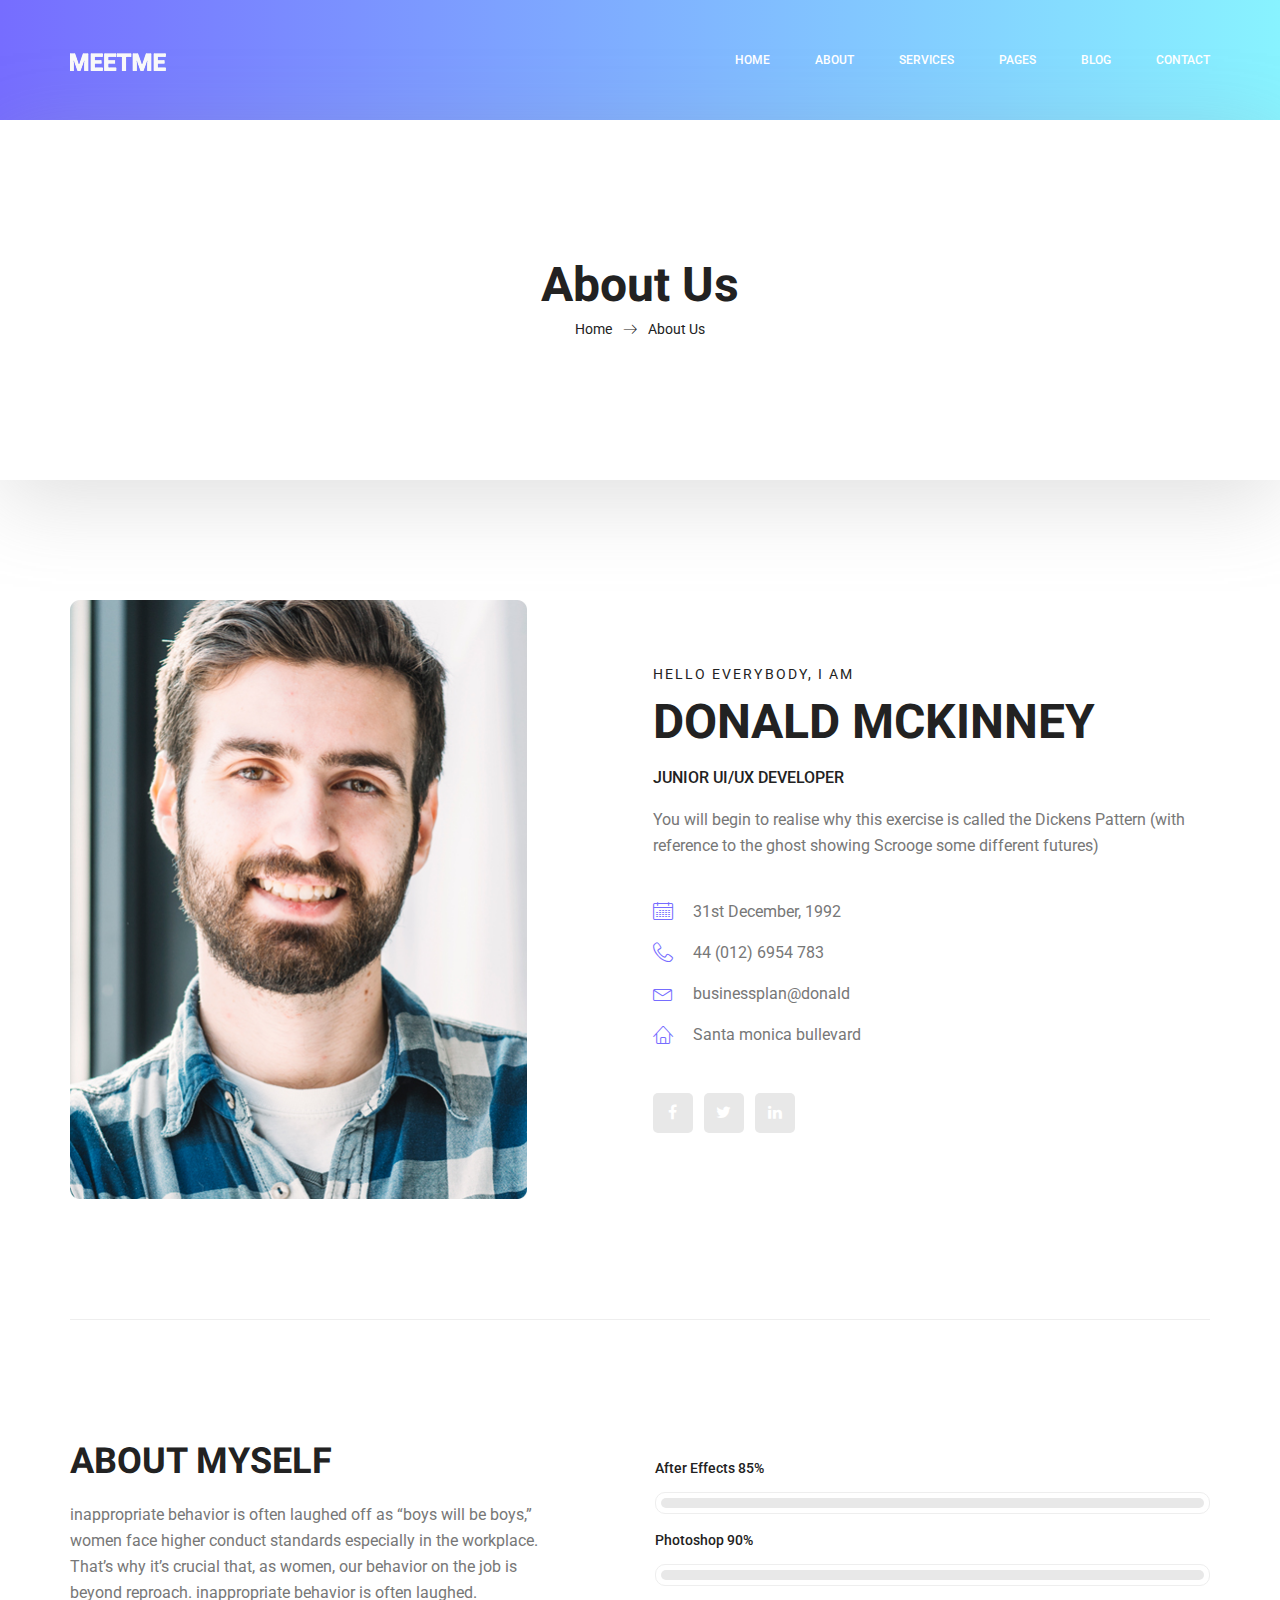
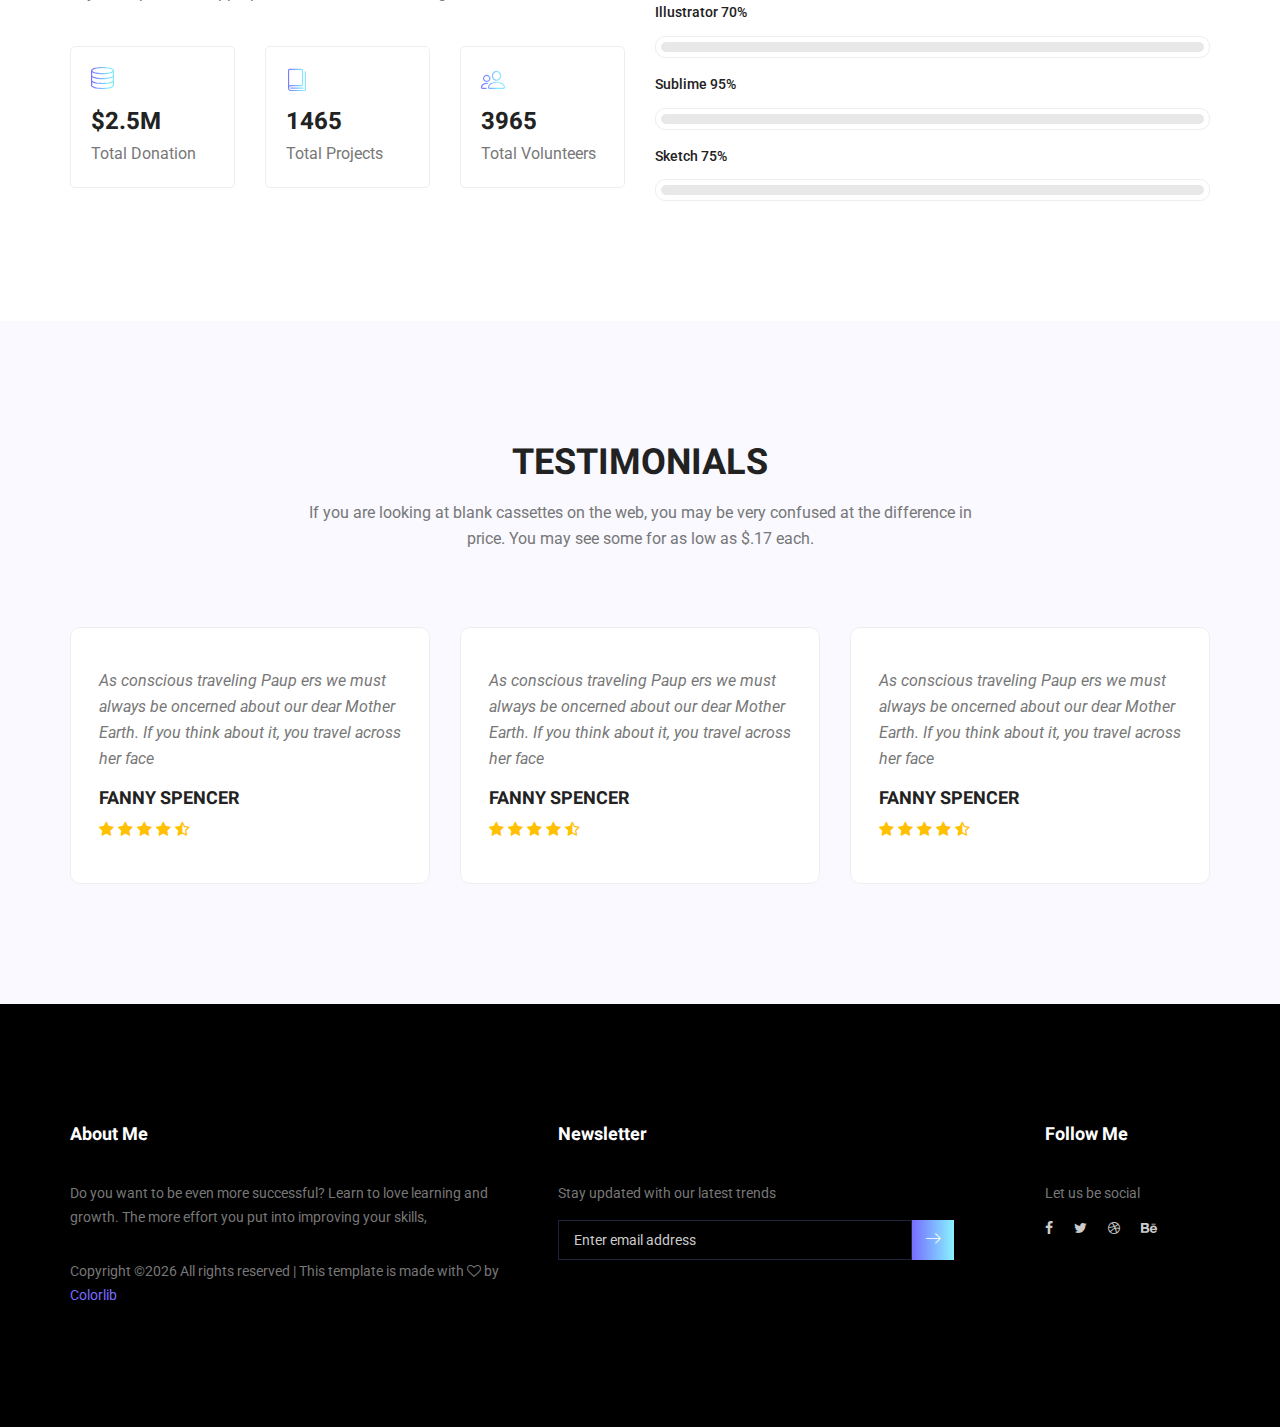
<file: about-us.html>
<!doctype html>
<html lang="en">
    <head>
        <!-- Required meta tags -->
        <meta charset="utf-8">
        <meta name="viewport" content="width=device-width, initial-scale=1, shrink-to-fit=no">
        <link rel="icon" href="img/favicon.png" type="image/png">
        <title>MeetMe Personal</title>
        <!-- Bootstrap CSS -->
        <link rel="stylesheet" href="css/bootstrap.css">
        <link rel="stylesheet" href="vendors/linericon/style.css">
        <link rel="stylesheet" href="css/font-awesome.min.css">
        <link rel="stylesheet" href="vendors/owl-carousel/owl.carousel.min.css">
        <link rel="stylesheet" href="vendors/lightbox/simpleLightbox.css">
        <link rel="stylesheet" href="vendors/nice-select/css/nice-select.css">
        <link rel="stylesheet" href="vendors/animate-css/animate.css">
        <link rel="stylesheet" href="vendors/popup/magnific-popup.css">
        <!-- main css -->
        <link rel="stylesheet" href="css/style.css">
        <link rel="stylesheet" href="css/responsive.css">
    </head>
    <body>
        
        <!--================Header Menu Area =================-->
        <header class="header_area">
            <div class="main_menu">
            	<nav class="navbar navbar-expand-lg navbar-light">
					<div class="container box_1620">
						<!-- Brand and toggle get grouped for better mobile display -->
						<a class="navbar-brand logo_h" href="index.html"><img src="img/logo.png" alt=""></a>
						<button class="navbar-toggler" type="button" data-toggle="collapse" data-target="#navbarSupportedContent" aria-controls="navbarSupportedContent" aria-expanded="false" aria-label="Toggle navigation">
							<span class="icon-bar"></span>
							<span class="icon-bar"></span>
							<span class="icon-bar"></span>
						</button>
						<!-- Collect the nav links, forms, and other content for toggling -->
						<div class="collapse navbar-collapse offset" id="navbarSupportedContent">
							<ul class="nav navbar-nav menu_nav ml-auto">
								<li class="nav-item active"><a class="nav-link" href="index.html">Home</a></li> 
								<li class="nav-item"><a class="nav-link" href="about-us.html">About</a></li> 
								<li class="nav-item"><a class="nav-link" href="services.html">Services</a></li> 
								<li class="nav-item submenu dropdown">
									<a href="#" class="nav-link dropdown-toggle" data-toggle="dropdown" role="button" aria-haspopup="true" aria-expanded="false">Pages</a>
									<ul class="dropdown-menu">
										<li class="nav-item"><a class="nav-link" href="portfolio.html">Portfolio</a></li>
										<li class="nav-item"><a class="nav-link" href="elements.html">Elements</a></li>
									</ul>
								</li> 
								<li class="nav-item submenu dropdown">
									<a href="#" class="nav-link dropdown-toggle" data-toggle="dropdown" role="button" aria-haspopup="true" aria-expanded="false">Blog</a>
									<ul class="dropdown-menu">
										<li class="nav-item"><a class="nav-link" href="blog.html">Blog</a></li>
										<li class="nav-item"><a class="nav-link" href="single-blog.html">Blog Details</a></li>
									</ul>
								</li> 
								<li class="nav-item"><a class="nav-link" href="contact.html">Contact</a></li>
							</ul>
						</div> 
					</div>
            	</nav>
            </div>
        </header>
        <!--================Header Menu Area =================-->
        
        <!--================Home Banner Area =================-->
        <section class="banner_area">
            <div class="box_1620">
				<div class="banner_inner d-flex align-items-center">
					<div class="container">
						<div class="banner_content text-center">
							<h2>About Us</h2>
							<div class="page_link">
								<a href="index.html">Home</a>
								<a href="about-us.html">About Us</a>
							</div>
						</div>
					</div>
				</div>
            </div>
        </section>
        <!--================End Home Banner Area =================-->
        
        
        <!--================Home Banner Area =================-->
        <section class="profile_area">
           	<div class="container">
           		<div class="profile_inner p_120">
					<div class="row">
						<div class="col-lg-5">
							<img class="img-fluid" src="img/personal-2.jpg" alt="">
						</div>
						<div class="col-lg-7">
							<div class="personal_text">
								<h6>Hello Everybody, i am</h6>
								<h3>Donald McKinney</h3>
								<h4>Junior UI/UX Developer</h4>
								<p>You will begin to realise why this exercise is called the Dickens Pattern (with reference to the ghost showing Scrooge some different futures)</p>
								<ul class="list basic_info">
									<li><a href="#"><i class="lnr lnr-calendar-full"></i> 31st December, 1992</a></li>
									<li><a href="#"><i class="lnr lnr-phone-handset"></i> 44 (012) 6954 783</a></li>
									<li><a href="#"><i class="lnr lnr-envelope"></i> businessplan@donald</a></li>
									<li><a href="#"><i class="lnr lnr-home"></i> Santa monica bullevard</a></li>
								</ul>
								<ul class="list personal_social">
									<li><a href="#"><i class="fa fa-facebook"></i></a></li>
									<li><a href="#"><i class="fa fa-twitter"></i></a></li>
									<li><a href="#"><i class="fa fa-linkedin"></i></a></li>
								</ul>
							</div>
						</div>
					</div>
           		</div>
            </div>
        </section>
        <!--================End Home Banner Area =================-->
        
        <!--================Welcome Area =================-->
        <section class="welcome_area p_120">
        	<div class="container">
        		<div class="row welcome_inner">
        			<div class="col-lg-6">
        				<div class="welcome_text">
        					<h4>About Myself</h4>
        					<p>inappropriate behavior is often laughed off as “boys will be boys,” women face higher conduct standards especially in the workplace. That’s why it’s crucial that, as women, our behavior on the job is beyond reproach. inappropriate behavior is often laughed.</p>
        					<div class="row">
        						<div class="col-md-4">
        							<div class="wel_item">
        								<i class="lnr lnr-database"></i>
        								<h4>$2.5M</h4>
        								<p>Total Donation</p>
        							</div>
        						</div>
        						<div class="col-md-4">
        							<div class="wel_item">
        								<i class="lnr lnr-book"></i>
        								<h4>1465</h4>
        								<p>Total Projects</p>
        							</div>
        						</div>
        						<div class="col-md-4">
        							<div class="wel_item">
        								<i class="lnr lnr-users"></i>
        								<h4>3965</h4>
        								<p>Total Volunteers</p>
        							</div>
        						</div>
        					</div>
        				</div>
        			</div>
        			<div class="col-lg-6">
        				<div class="tools_expert">
        					<div class="skill_main">
								<div class="skill_item">
									<h4>After Effects <span class="counter">85</span>%</h4>
									<div class="progress_br">
										<div class="progress">
											<div class="progress-bar" role="progressbar" aria-valuenow="85" aria-valuemin="0" aria-valuemax="100"></div>
										</div>
									</div>
								</div>
								<div class="skill_item">
									<h4>Photoshop <span class="counter">90</span>%</h4>
									<div class="progress_br">
										<div class="progress">
											<div class="progress-bar" role="progressbar" aria-valuenow="90" aria-valuemin="0" aria-valuemax="100"></div>
										</div>
									</div>
								</div>
								<div class="skill_item">
									<h4>Illustrator <span class="counter">70</span>%</h4>
									<div class="progress_br">
										<div class="progress">
											<div class="progress-bar" role="progressbar" aria-valuenow="70" aria-valuemin="0" aria-valuemax="100"></div>
										</div>
									</div>
								</div>
								<div class="skill_item">
									<h4>Sublime <span class="counter">95</span>%</h4>
									<div class="progress_br">
										<div class="progress">
											<div class="progress-bar" role="progressbar" aria-valuenow="95" aria-valuemin="0" aria-valuemax="100"></div>
										</div>
									</div>
								</div>
								<div class="skill_item">
									<h4>Sketch <span class="counter">75</span>%</h4>
									<div class="progress_br">
										<div class="progress">
											<div class="progress-bar" role="progressbar" aria-valuenow="75" aria-valuemin="0" aria-valuemax="100"></div>
										</div>
									</div>
								</div>
							</div>
        				</div>
        			</div>
        		</div>
        	</div>
        </section>
        <!--================End Welcome Area =================-->
        
        <!--================Testimonials Area =================-->
        <section class="testimonials_area p_120">
        	<div class="container">
        		<div class="main_title">
        			<h2>Testimonials</h2>
        			<p>If you are looking at blank cassettes on the web, you may be very confused at the difference in price. You may see some for as low as $.17 each.</p>
        		</div>
        		<div class="testi_inner">
					<div class="testi_slider owl-carousel">
						<div class="item">
							<div class="testi_item">
								<p>As conscious traveling Paup ers we must always be oncerned about our dear Mother Earth. If you think about it, you travel across her face</p>
								<h4>Fanny Spencer</h4>
								<a href="#"><i class="fa fa-star"></i></a>
								<a href="#"><i class="fa fa-star"></i></a>
								<a href="#"><i class="fa fa-star"></i></a>
								<a href="#"><i class="fa fa-star"></i></a>
								<a href="#"><i class="fa fa-star-half-o"></i></a>
							</div>
						</div>
						<div class="item">
							<div class="testi_item">
								<p>As conscious traveling Paup ers we must always be oncerned about our dear Mother Earth. If you think about it, you travel across her face</p>
								<h4>Fanny Spencer</h4>
								<a href="#"><i class="fa fa-star"></i></a>
								<a href="#"><i class="fa fa-star"></i></a>
								<a href="#"><i class="fa fa-star"></i></a>
								<a href="#"><i class="fa fa-star"></i></a>
								<a href="#"><i class="fa fa-star-half-o"></i></a>
							</div>
						</div>
						<div class="item">
							<div class="testi_item">
								<p>As conscious traveling Paup ers we must always be oncerned about our dear Mother Earth. If you think about it, you travel across her face</p>
								<h4>Fanny Spencer</h4>
								<a href="#"><i class="fa fa-star"></i></a>
								<a href="#"><i class="fa fa-star"></i></a>
								<a href="#"><i class="fa fa-star"></i></a>
								<a href="#"><i class="fa fa-star"></i></a>
								<a href="#"><i class="fa fa-star-half-o"></i></a>
							</div>
						</div>
					</div>
        		</div>
        	</div>
        </section>
        <!--================End Testimonials Area =================-->
        
        <!--================Footer Area =================-->
        <footer class="footer_area p_120">
        	<div class="container">
        		<div class="row footer_inner">
        			<div class="col-lg-5 col-sm-6">
        				<aside class="f_widget ab_widget">
        					<div class="f_title">
        						<h3>About Me</h3>
        					</div>
        					<p>Do you want to be even more successful? Learn to love learning and growth. The more effort you put into improving your skills,</p>
        					<p><!-- Link back to Colorlib can't be removed. Template is licensed under CC BY 3.0. -->
Copyright &copy;<script>document.write(new Date().getFullYear());</script> All rights reserved | This template is made with <i class="fa fa-heart-o" aria-hidden="true"></i> by <a href="https://colorlib.com" target="_blank">Colorlib</a>
<!-- Link back to Colorlib can't be removed. Template is licensed under CC BY 3.0. --></p>
        				</aside>
        			</div>
        			<div class="col-lg-5 col-sm-6">
        				<aside class="f_widget news_widget">
        					<div class="f_title">
        						<h3>Newsletter</h3>
        					</div>
        					<p>Stay updated with our latest trends</p>
        					<div id="mc_embed_signup">
                                <form target="_blank" action="https://spondonit.us12.list-manage.com/subscribe/post?u=1462626880ade1ac87bd9c93a&amp;id=92a4423d01" method="get" class="subscribe_form relative">
                                	<div class="input-group d-flex flex-row">
                                        <input name="EMAIL" placeholder="Enter email address" onfocus="this.placeholder = ''" onblur="this.placeholder = 'Email Address '" required="" type="email">
                                        <button class="btn sub-btn"><span class="lnr lnr-arrow-right"></span></button>		
                                    </div>				
                                    <div class="mt-10 info"></div>
                                </form>
                            </div>
        				</aside>
        			</div>
        			<div class="col-lg-2">
        				<aside class="f_widget social_widget">
        					<div class="f_title">
        						<h3>Follow Me</h3>
        					</div>
        					<p>Let us be social</p>
        					<ul class="list">
        						<li><a href="#"><i class="fa fa-facebook"></i></a></li>
        						<li><a href="#"><i class="fa fa-twitter"></i></a></li>
        						<li><a href="#"><i class="fa fa-dribbble"></i></a></li>
        						<li><a href="#"><i class="fa fa-behance"></i></a></li>
        					</ul>
        				</aside>
        			</div>
        		</div>
        	</div>
        </footer>
        <!--================End Footer Area =================-->
        
        
        
        
        <!-- Optional JavaScript -->
        <!-- jQuery first, then Popper.js, then Bootstrap JS -->
        <script src="js/jquery-3.3.1.min.js"></script>
        <script src="js/popper.js"></script>
        <script src="js/bootstrap.min.js"></script>
        <script src="js/stellar.js"></script>
        <script src="vendors/lightbox/simpleLightbox.min.js"></script>
        <script src="vendors/nice-select/js/jquery.nice-select.min.js"></script>
        <script src="vendors/isotope/imagesloaded.pkgd.min.js"></script>
        <script src="vendors/isotope/isotope.pkgd.min.js"></script>
        <script src="vendors/owl-carousel/owl.carousel.min.js"></script>
        <script src="vendors/popup/jquery.magnific-popup.min.js"></script>
        <script src="js/jquery.ajaxchimp.min.js"></script>
        <script src="vendors/counter-up/jquery.waypoints.min.js"></script>
        <script src="vendors/counter-up/jquery.counterup.min.js"></script>
        <script src="js/mail-script.js"></script>
        <script src="js/theme.js"></script>
    </body>
</html>
</file>
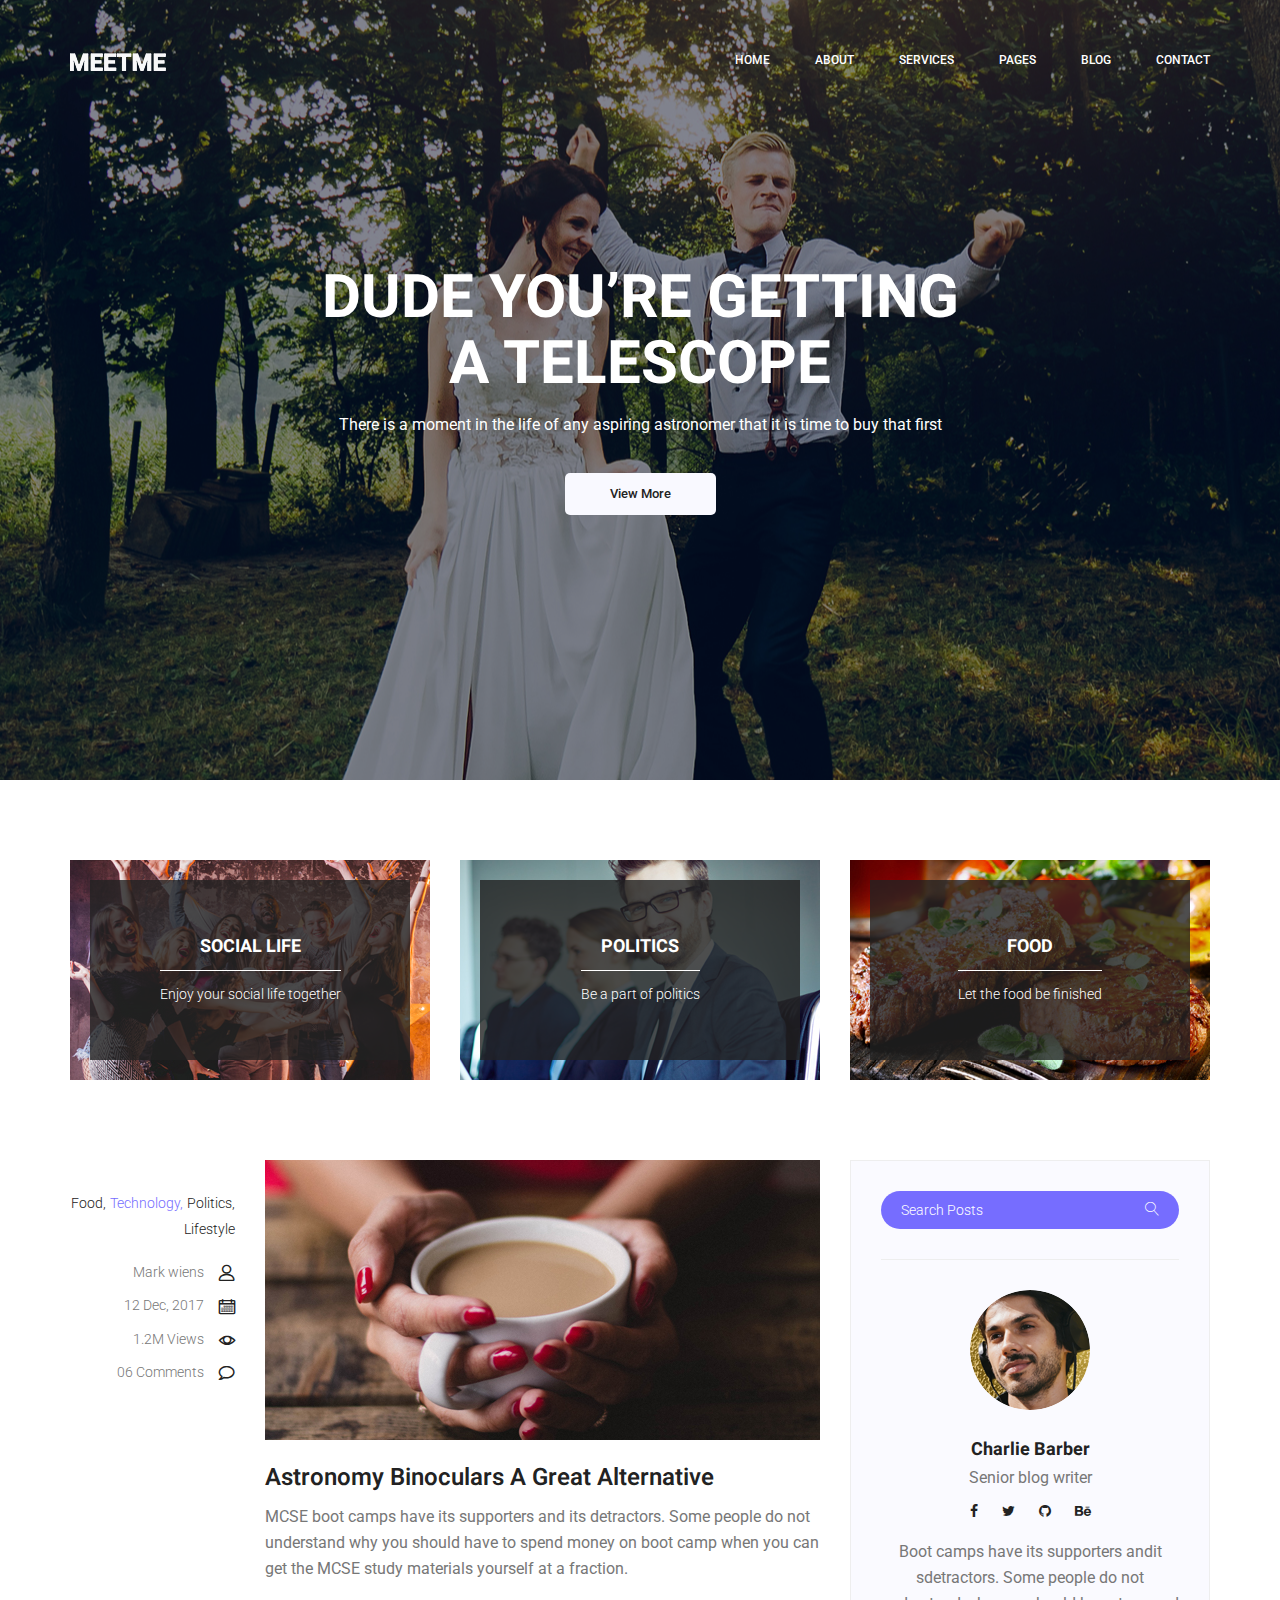
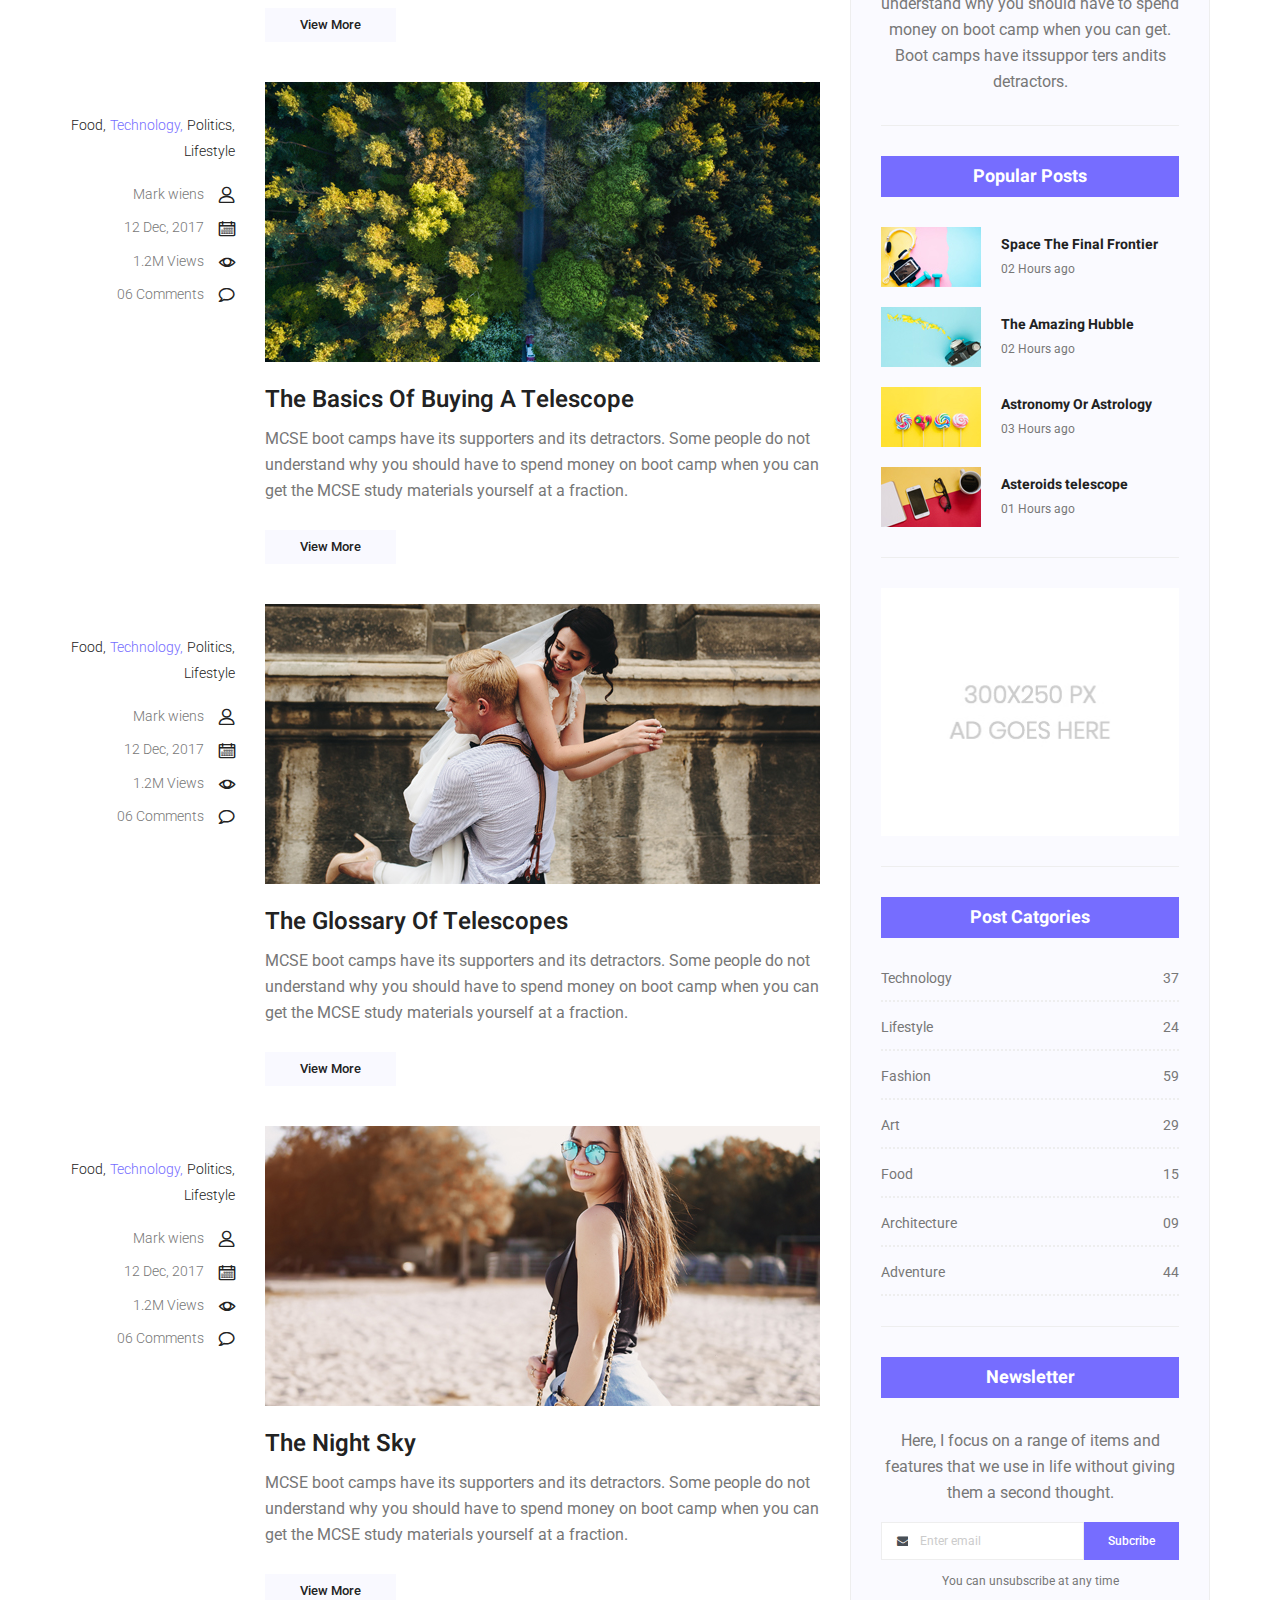
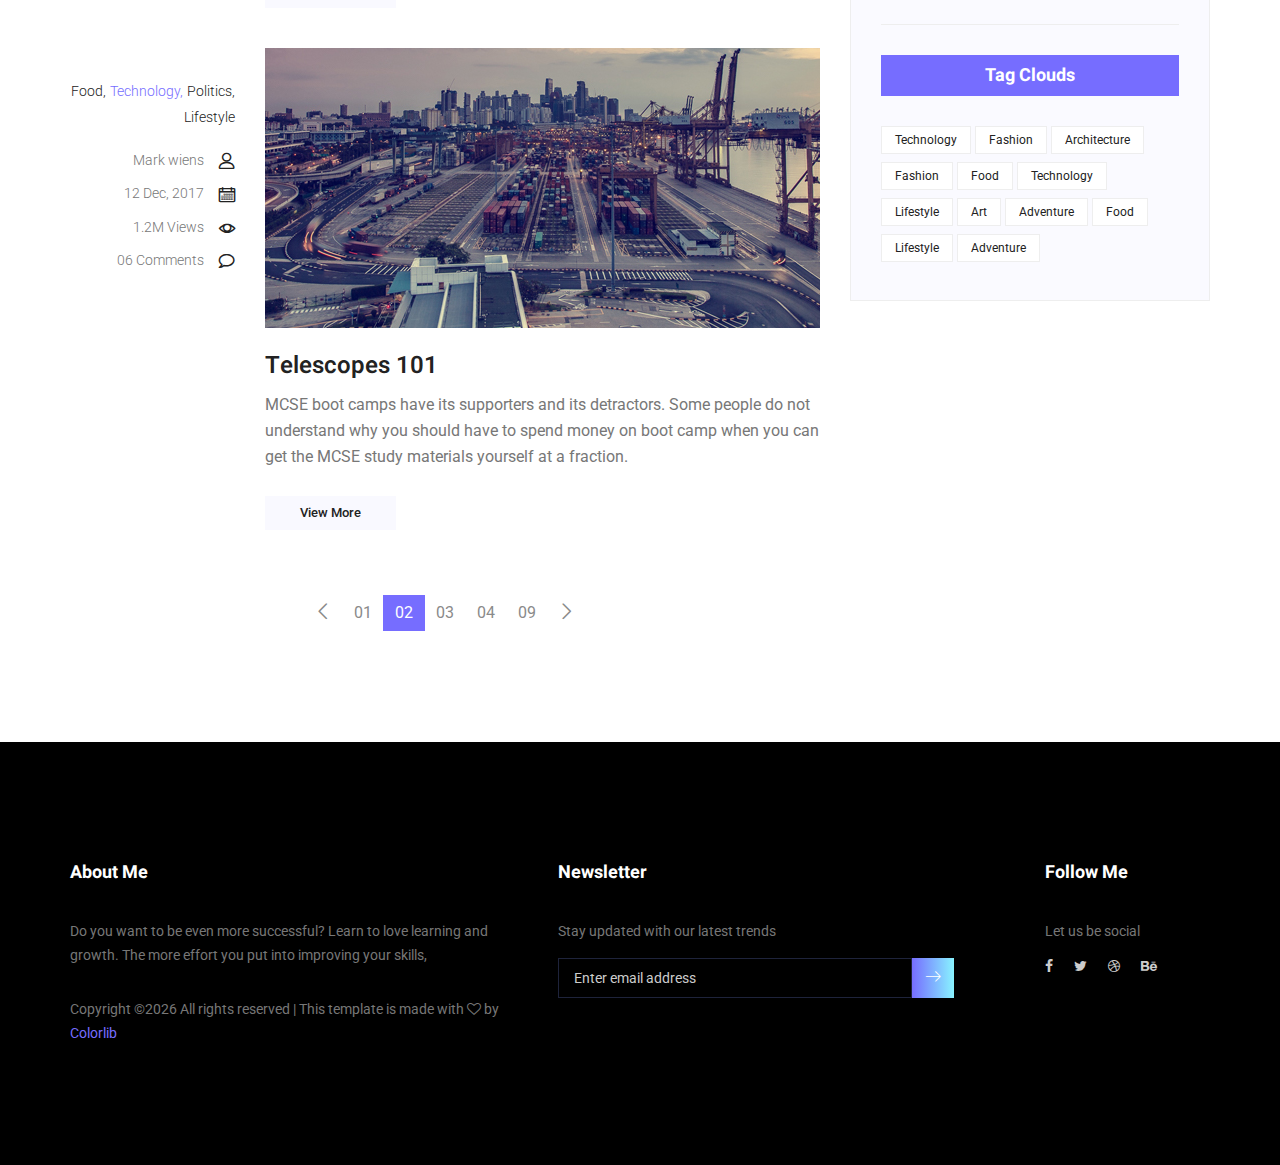
<file: blog.html>
<!doctype html>
<html lang="en">
    <head>
        <!-- Required meta tags -->
        <meta charset="utf-8">
        <meta name="viewport" content="width=device-width, initial-scale=1, shrink-to-fit=no">
        <link rel="icon" href="img/favicon.png" type="image/png">
        <title>MeetMe Personal</title>
        <!-- Bootstrap CSS -->
        <link rel="stylesheet" href="css/bootstrap.css">
        <link rel="stylesheet" href="vendors/linericon/style.css">
        <link rel="stylesheet" href="css/font-awesome.min.css">
        <link rel="stylesheet" href="vendors/owl-carousel/owl.carousel.min.css">
        <link rel="stylesheet" href="vendors/lightbox/simpleLightbox.css">
        <link rel="stylesheet" href="vendors/nice-select/css/nice-select.css">
        <link rel="stylesheet" href="vendors/animate-css/animate.css">
        <link rel="stylesheet" href="vendors/popup/magnific-popup.css">
        <!-- main css -->
        <link rel="stylesheet" href="css/style.css">
        <link rel="stylesheet" href="css/responsive.css">
    </head>
    <body>
        
        <!--================Header Menu Area =================-->
        <header class="header_area">
            <div class="main_menu">
            	<nav class="navbar navbar-expand-lg navbar-light">
					<div class="container box_1620">
						<!-- Brand and toggle get grouped for better mobile display -->
						<a class="navbar-brand logo_h" href="index.html"><img src="img/logo.png" alt=""></a>
						<button class="navbar-toggler" type="button" data-toggle="collapse" data-target="#navbarSupportedContent" aria-controls="navbarSupportedContent" aria-expanded="false" aria-label="Toggle navigation">
							<span class="icon-bar"></span>
							<span class="icon-bar"></span>
							<span class="icon-bar"></span>
						</button>
						<!-- Collect the nav links, forms, and other content for toggling -->
						<div class="collapse navbar-collapse offset" id="navbarSupportedContent">
							<ul class="nav navbar-nav menu_nav ml-auto">
								<li class="nav-item active"><a class="nav-link" href="index.html">Home</a></li> 
								<li class="nav-item"><a class="nav-link" href="about-us.html">About</a></li> 
								<li class="nav-item"><a class="nav-link" href="services.html">Services</a></li> 
								<li class="nav-item submenu dropdown">
									<a href="#" class="nav-link dropdown-toggle" data-toggle="dropdown" role="button" aria-haspopup="true" aria-expanded="false">Pages</a>
									<ul class="dropdown-menu">
										<li class="nav-item"><a class="nav-link" href="portfolio.html">Portfolio</a></li>
										<li class="nav-item"><a class="nav-link" href="elements.html">Elements</a></li>
									</ul>
								</li> 
								<li class="nav-item submenu dropdown">
									<a href="#" class="nav-link dropdown-toggle" data-toggle="dropdown" role="button" aria-haspopup="true" aria-expanded="false">Blog</a>
									<ul class="dropdown-menu">
										<li class="nav-item"><a class="nav-link" href="blog.html">Blog</a></li>
										<li class="nav-item"><a class="nav-link" href="single-blog.html">Blog Details</a></li>
									</ul>
								</li> 
								<li class="nav-item"><a class="nav-link" href="contact.html">Contact</a></li>
							</ul>
						</div> 
					</div>
            	</nav>
            </div>
        </header>
        <!--================Header Menu Area =================-->
        
        <!--================Home Banner Area =================-->
        <section class="home_banner_area blog_banner">
            <div class="banner_inner d-flex align-items-center">
            	<div class="overlay bg-parallax" data-stellar-ratio="0.9" data-stellar-vertical-offset="0" data-background=""></div>
				<div class="container">
					<div class="blog_b_text text-center">
						<h2>Dude You’re Getting <br /> a Telescope</h2>
						<p>There is a moment in the life of any aspiring astronomer that it is time to buy that first</p>
						<a class="white_bg_btn" href="#">View More</a>
					</div>
				</div>
            </div>
        </section>
        <!--================End Home Banner Area =================-->
        
        <!--================Blog Categorie Area =================-->
        <section class="blog_categorie_area">
            <div class="container">
                <div class="row">
                    <div class="col-lg-4">
                        <div class="categories_post">
                            <img src="img/blog/cat-post/cat-post-3.jpg" alt="post">
                            <div class="categories_details">
                                <div class="categories_text">
                                    <a href="blog-details.html"><h5>Social Life</h5></a>
                                    <div class="border_line"></div>
                                    <p>Enjoy your social life together</p>
                                </div>
                            </div>
                        </div>
                    </div>
                    <div class="col-lg-4">
                        <div class="categories_post">
                            <img src="img/blog/cat-post/cat-post-2.jpg" alt="post">
                            <div class="categories_details">
                                <div class="categories_text">
                                    <a href="blog-details.html"><h5>Politics</h5></a>
                                    <div class="border_line"></div>
                                    <p>Be a part of politics</p>
                                </div>
                            </div>
                        </div>
                    </div>
                    <div class="col-lg-4">
                        <div class="categories_post">
                            <img src="img/blog/cat-post/cat-post-1.jpg" alt="post">
                            <div class="categories_details">
                                <div class="categories_text">
                                    <a href="blog-details.html"><h5>Food</h5></a>
                                    <div class="border_line"></div>
                                    <p>Let the food be finished</p>
                                </div>
                            </div>
                        </div>
                    </div>
                </div>
            </div>
        </section>
        <!--================Blog Categorie Area =================-->
        
        <!--================Blog Area =================-->
        <section class="blog_area">
            <div class="container">
                <div class="row">
                    <div class="col-lg-8">
                        <div class="blog_left_sidebar">
                            <article class="row blog_item">
                               <div class="col-md-3">
                                   <div class="blog_info text-right">
                                        <div class="post_tag">
                                            <a href="#">Food,</a>
                                            <a class="active" href="#">Technology,</a>
                                            <a href="#">Politics,</a>
                                            <a href="#">Lifestyle</a>
                                        </div>
                                        <ul class="blog_meta list">
                                            <li><a href="#">Mark wiens<i class="lnr lnr-user"></i></a></li>
                                            <li><a href="#">12 Dec, 2017<i class="lnr lnr-calendar-full"></i></a></li>
                                            <li><a href="#">1.2M Views<i class="lnr lnr-eye"></i></a></li>
                                            <li><a href="#">06 Comments<i class="lnr lnr-bubble"></i></a></li>
                                        </ul>
                                    </div>
                               </div>
                                <div class="col-md-9">
                                    <div class="blog_post">
                                        <img src="img/blog/main-blog/m-blog-1.jpg" alt="">
                                        <div class="blog_details">
                                            <a href="single-blog.html"><h2>Astronomy Binoculars A Great Alternative</h2></a>
                                            <p>MCSE boot camps have its supporters and its detractors. Some people do not understand why you should have to spend money on boot camp when you can get the MCSE study materials yourself at a fraction.</p>
                                            <a href="single-blog.html" class="white_bg_btn">View More</a>
                                        </div>
                                    </div>
                                </div>
                            </article>
                            <article class="row blog_item">
                               <div class="col-md-3">
                                   <div class="blog_info text-right">
                                        <div class="post_tag">
                                            <a href="#">Food,</a>
                                            <a class="active" href="#">Technology,</a>
                                            <a href="#">Politics,</a>
                                            <a href="#">Lifestyle</a>
                                        </div>
                                        <ul class="blog_meta list">
                                            <li><a href="#">Mark wiens<i class="lnr lnr-user"></i></a></li>
                                            <li><a href="#">12 Dec, 2017<i class="lnr lnr-calendar-full"></i></a></li>
                                            <li><a href="#">1.2M Views<i class="lnr lnr-eye"></i></a></li>
                                            <li><a href="#">06 Comments<i class="lnr lnr-bubble"></i></a></li>
                                        </ul>
                                    </div>
                               </div>
                                <div class="col-md-9">
                                    <div class="blog_post">
                                        <img src="img/blog/main-blog/m-blog-2.jpg" alt="">
                                        <div class="blog_details">
                                            <a href="single-blog.html"><h2>The Basics Of Buying A Telescope</h2></a>
                                            <p>MCSE boot camps have its supporters and its detractors. Some people do not understand why you should have to spend money on boot camp when you can get the MCSE study materials yourself at a fraction.</p>
                                            <a href="single-blog.html" class="white_bg_btn">View More</a>
                                        </div>
                                    </div>
                                </div>
                            </article>
                            <article class="row blog_item">
                               <div class="col-md-3">
                                   <div class="blog_info text-right">
                                        <div class="post_tag">
                                            <a href="#">Food,</a>
                                            <a class="active" href="#">Technology,</a>
                                            <a href="#">Politics,</a>
                                            <a href="#">Lifestyle</a>
                                        </div>
                                        <ul class="blog_meta list">
                                            <li><a href="#">Mark wiens<i class="lnr lnr-user"></i></a></li>
                                            <li><a href="#">12 Dec, 2017<i class="lnr lnr-calendar-full"></i></a></li>
                                            <li><a href="#">1.2M Views<i class="lnr lnr-eye"></i></a></li>
                                            <li><a href="#">06 Comments<i class="lnr lnr-bubble"></i></a></li>
                                        </ul>
                                    </div>
                               </div>
                                <div class="col-md-9">
                                    <div class="blog_post">
                                        <img src="img/blog/main-blog/m-blog-3.jpg" alt="">
                                        <div class="blog_details">
                                            <a href="single-blog.html"><h2>The Glossary Of Telescopes</h2></a>
                                            <p>MCSE boot camps have its supporters and its detractors. Some people do not understand why you should have to spend money on boot camp when you can get the MCSE study materials yourself at a fraction.</p>
                                            <a href="single-blog.html" class="white_bg_btn">View More</a>
                                        </div>
                                    </div>
                                </div>
                            </article>
                            <article class="row blog_item">
                               <div class="col-md-3">
                                   <div class="blog_info text-right">
                                        <div class="post_tag">
                                            <a href="#">Food,</a>
                                            <a class="active" href="#">Technology,</a>
                                            <a href="#">Politics,</a>
                                            <a href="#">Lifestyle</a>
                                        </div>
                                        <ul class="blog_meta list">
                                            <li><a href="#">Mark wiens<i class="lnr lnr-user"></i></a></li>
                                            <li><a href="#">12 Dec, 2017<i class="lnr lnr-calendar-full"></i></a></li>
                                            <li><a href="#">1.2M Views<i class="lnr lnr-eye"></i></a></li>
                                            <li><a href="#">06 Comments<i class="lnr lnr-bubble"></i></a></li>
                                        </ul>
                                    </div>
                               </div>
                                <div class="col-md-9">
                                    <div class="blog_post">
                                        <img src="img/blog/main-blog/m-blog-4.jpg" alt="">
                                        <div class="blog_details">
                                            <a href="single-blog.html"><h2>The Night Sky</h2></a>
                                            <p>MCSE boot camps have its supporters and its detractors. Some people do not understand why you should have to spend money on boot camp when you can get the MCSE study materials yourself at a fraction.</p>
                                            <a href="single-blog.html" class="white_bg_btn">View More</a>
                                        </div>
                                    </div>
                                </div>
                            </article>
                            <article class="row blog_item">
                               <div class="col-md-3">
                                   <div class="blog_info text-right">
                                        <div class="post_tag">
                                            <a href="#">Food,</a>
                                            <a class="active" href="#">Technology,</a>
                                            <a href="#">Politics,</a>
                                            <a href="#">Lifestyle</a>
                                        </div>
                                        <ul class="blog_meta list">
                                            <li><a href="#">Mark wiens<i class="lnr lnr-user"></i></a></li>
                                            <li><a href="#">12 Dec, 2017<i class="lnr lnr-calendar-full"></i></a></li>
                                            <li><a href="#">1.2M Views<i class="lnr lnr-eye"></i></a></li>
                                            <li><a href="#">06 Comments<i class="lnr lnr-bubble"></i></a></li>
                                        </ul>
                                    </div>
                               </div>
                                <div class="col-md-9">
                                    <div class="blog_post">
                                        <img src="img/blog/main-blog/m-blog-5.jpg" alt="">
                                        <div class="blog_details">
                                            <a href="single-blog.html"><h2>Telescopes 101</h2></a>
                                            <p>MCSE boot camps have its supporters and its detractors. Some people do not understand why you should have to spend money on boot camp when you can get the MCSE study materials yourself at a fraction.</p>
                                            <a href="single-blog.html" class="white_bg_btn">View More</a>
                                        </div>
                                    </div>
                                </div>
                            </article>
                            <nav class="blog-pagination justify-content-center d-flex">
		                        <ul class="pagination">
		                            <li class="page-item">
		                                <a href="#" class="page-link" aria-label="Previous">
		                                    <span aria-hidden="true">
		                                        <span class="lnr lnr-chevron-left"></span>
		                                    </span>
		                                </a>
		                            </li>
		                            <li class="page-item"><a href="#" class="page-link">01</a></li>
		                            <li class="page-item active"><a href="#" class="page-link">02</a></li>
		                            <li class="page-item"><a href="#" class="page-link">03</a></li>
		                            <li class="page-item"><a href="#" class="page-link">04</a></li>
		                            <li class="page-item"><a href="#" class="page-link">09</a></li>
		                            <li class="page-item">
		                                <a href="#" class="page-link" aria-label="Next">
		                                    <span aria-hidden="true">
		                                        <span class="lnr lnr-chevron-right"></span>
		                                    </span>
		                                </a>
		                            </li>
		                        </ul>
		                    </nav>
                        </div>
                    </div>
                    <div class="col-lg-4">
                        <div class="blog_right_sidebar">
                            <aside class="single_sidebar_widget search_widget">
                                <div class="input-group">
                                    <input type="text" class="form-control" placeholder="Search Posts">
                                    <span class="input-group-btn">
                                        <button class="btn btn-default" type="button"><i class="lnr lnr-magnifier"></i></button>
                                    </span>
                                </div><!-- /input-group -->
                                <div class="br"></div>
                            </aside>
                            <aside class="single_sidebar_widget author_widget">
                                <img class="author_img rounded-circle" src="img/blog/author.png" alt="">
                                <h4>Charlie Barber</h4>
                                <p>Senior blog writer</p>
                                <div class="social_icon">
                                    <a href="#"><i class="fa fa-facebook"></i></a>
                                    <a href="#"><i class="fa fa-twitter"></i></a>
                                    <a href="#"><i class="fa fa-github"></i></a>
                                    <a href="#"><i class="fa fa-behance"></i></a>
                                </div>
                                <p>Boot camps have its supporters andit sdetractors. Some people do not understand why you should have to spend money on boot camp when you can get. Boot camps have itssuppor ters andits detractors.</p>
                                <div class="br"></div>
                            </aside>
                            <aside class="single_sidebar_widget popular_post_widget">
                                <h3 class="widget_title">Popular Posts</h3>
                                <div class="media post_item">
                                    <img src="img/blog/popular-post/post1.jpg" alt="post">
                                    <div class="media-body">
                                        <a href="blog-details.html"><h3>Space The Final Frontier</h3></a>
                                        <p>02 Hours ago</p>
                                    </div>
                                </div>
                                <div class="media post_item">
                                    <img src="img/blog/popular-post/post2.jpg" alt="post">
                                    <div class="media-body">
                                        <a href="blog-details.html"><h3>The Amazing Hubble</h3></a>
                                        <p>02 Hours ago</p>
                                    </div>
                                </div>
                                <div class="media post_item">
                                    <img src="img/blog/popular-post/post3.jpg" alt="post">
                                    <div class="media-body">
                                        <a href="blog-details.html"><h3>Astronomy Or Astrology</h3></a>
                                        <p>03 Hours ago</p>
                                    </div>
                                </div>
                                <div class="media post_item">
                                    <img src="img/blog/popular-post/post4.jpg" alt="post">
                                    <div class="media-body">
                                        <a href="blog-details.html"><h3>Asteroids telescope</h3></a>
                                        <p>01 Hours ago</p>
                                    </div>
                                </div>
                                <div class="br"></div>
                            </aside>
                            <aside class="single_sidebar_widget ads_widget">
                                <a href="#"><img class="img-fluid" src="img/blog/add.jpg" alt=""></a>
                                <div class="br"></div>
                            </aside>
                            <aside class="single_sidebar_widget post_category_widget">
                                <h4 class="widget_title">Post Catgories</h4>
                                <ul class="list cat-list">
                                    <li>
                                        <a href="#" class="d-flex justify-content-between">
                                            <p>Technology</p>
                                            <p>37</p>
                                        </a>
                                    </li>
                                    <li>
                                        <a href="#" class="d-flex justify-content-between">
                                            <p>Lifestyle</p>
                                            <p>24</p>
                                        </a>
                                    </li>
                                    <li>
                                        <a href="#" class="d-flex justify-content-between">
                                            <p>Fashion</p>
                                            <p>59</p>
                                        </a>
                                    </li>
                                    <li>
                                        <a href="#" class="d-flex justify-content-between">
                                            <p>Art</p>
                                            <p>29</p>
                                        </a>
                                    </li>
                                    <li>
                                        <a href="#" class="d-flex justify-content-between">
                                            <p>Food</p>
                                            <p>15</p>
                                        </a>
                                    </li>
                                    <li>
                                        <a href="#" class="d-flex justify-content-between">
                                            <p>Architecture</p>
                                            <p>09</p>
                                        </a>
                                    </li>
                                    <li>
                                        <a href="#" class="d-flex justify-content-between">
                                            <p>Adventure</p>
                                            <p>44</p>
                                        </a>
                                    </li>															
                                </ul>
                                <div class="br"></div>
                            </aside>
                            <aside class="single-sidebar-widget newsletter_widget">
                                <h4 class="widget_title">Newsletter</h4>
                                <p>
                                Here, I focus on a range of items and features that we use in life without
                                giving them a second thought.
                                </p>
                                <div class="form-group d-flex flex-row">
                                    <div class="input-group">
                                        <div class="input-group-prepend">
                                            <div class="input-group-text"><i class="fa fa-envelope" aria-hidden="true"></i></div>
                                        </div>
                                        <input type="text" class="form-control" id="inlineFormInputGroup" placeholder="Enter email" onfocus="this.placeholder = ''" onblur="this.placeholder = 'Enter email'">
                                    </div>
                                    <a href="#" class="bbtns">Subcribe</a>
                                </div>	
                                <p class="text-bottom">You can unsubscribe at any time</p>	
                                <div class="br"></div>							
                            </aside>
                            <aside class="single-sidebar-widget tag_cloud_widget">
                                <h4 class="widget_title">Tag Clouds</h4>
                                <ul class="list">
                                    <li><a href="#">Technology</a></li>
                                    <li><a href="#">Fashion</a></li>
                                    <li><a href="#">Architecture</a></li>
                                    <li><a href="#">Fashion</a></li>
                                    <li><a href="#">Food</a></li>
                                    <li><a href="#">Technology</a></li>
                                    <li><a href="#">Lifestyle</a></li>
                                    <li><a href="#">Art</a></li>
                                    <li><a href="#">Adventure</a></li>
                                    <li><a href="#">Food</a></li>
                                    <li><a href="#">Lifestyle</a></li>
                                    <li><a href="#">Adventure</a></li>
                                </ul>
                            </aside>
                        </div>
                    </div>
                </div>
            </div>
        </section>
        <!--================Blog Area =================-->
        
        <!--================Footer Area =================-->
        <footer class="footer_area p_120">
        	<div class="container">
        		<div class="row footer_inner">
        			<div class="col-lg-5 col-sm-6">
        				<aside class="f_widget ab_widget">
        					<div class="f_title">
        						<h3>About Me</h3>
        					</div>
        					<p>Do you want to be even more successful? Learn to love learning and growth. The more effort you put into improving your skills,</p>
        					<p><!-- Link back to Colorlib can't be removed. Template is licensed under CC BY 3.0. -->
Copyright &copy;<script>document.write(new Date().getFullYear());</script> All rights reserved | This template is made with <i class="fa fa-heart-o" aria-hidden="true"></i> by <a href="https://colorlib.com" target="_blank">Colorlib</a>
<!-- Link back to Colorlib can't be removed. Template is licensed under CC BY 3.0. --></p>
        				</aside>
        			</div>
        			<div class="col-lg-5 col-sm-6">
        				<aside class="f_widget news_widget">
        					<div class="f_title">
        						<h3>Newsletter</h3>
        					</div>
        					<p>Stay updated with our latest trends</p>
        					<div id="mc_embed_signup">
                                <form target="_blank" action="https://spondonit.us12.list-manage.com/subscribe/post?u=1462626880ade1ac87bd9c93a&amp;id=92a4423d01" method="get" class="subscribe_form relative">
                                	<div class="input-group d-flex flex-row">
                                        <input name="EMAIL" placeholder="Enter email address" onfocus="this.placeholder = ''" onblur="this.placeholder = 'Email Address '" required="" type="email">
                                        <button class="btn sub-btn"><span class="lnr lnr-arrow-right"></span></button>		
                                    </div>				
                                    <div class="mt-10 info"></div>
                                </form>
                            </div>
        				</aside>
        			</div>
        			<div class="col-lg-2">
        				<aside class="f_widget social_widget">
        					<div class="f_title">
        						<h3>Follow Me</h3>
        					</div>
        					<p>Let us be social</p>
        					<ul class="list">
        						<li><a href="#"><i class="fa fa-facebook"></i></a></li>
        						<li><a href="#"><i class="fa fa-twitter"></i></a></li>
        						<li><a href="#"><i class="fa fa-dribbble"></i></a></li>
        						<li><a href="#"><i class="fa fa-behance"></i></a></li>
        					</ul>
        				</aside>
        			</div>
        		</div>
        	</div>
        </footer>
        <!--================End Footer Area =================-->
        
        
        
        
        <!-- Optional JavaScript -->
        <!-- jQuery first, then Popper.js, then Bootstrap JS -->
        <script src="js/jquery-3.3.1.min.js"></script>
        <script src="js/popper.js"></script>
        <script src="js/bootstrap.min.js"></script>
        <script src="js/stellar.js"></script>
        <script src="vendors/lightbox/simpleLightbox.min.js"></script>
        <script src="vendors/nice-select/js/jquery.nice-select.min.js"></script>
        <script src="vendors/isotope/imagesloaded.pkgd.min.js"></script>
        <script src="vendors/isotope/isotope.pkgd.min.js"></script>
        <script src="vendors/owl-carousel/owl.carousel.min.js"></script>
        <script src="vendors/popup/jquery.magnific-popup.min.js"></script>
        <script src="js/jquery.ajaxchimp.min.js"></script>
        <script src="vendors/counter-up/jquery.waypoints.min.js"></script>
        <script src="vendors/counter-up/jquery.counterup.min.js"></script>
        <script src="js/mail-script.js"></script>
        <script src="js/theme.js"></script>
    </body>
</html>
</file>
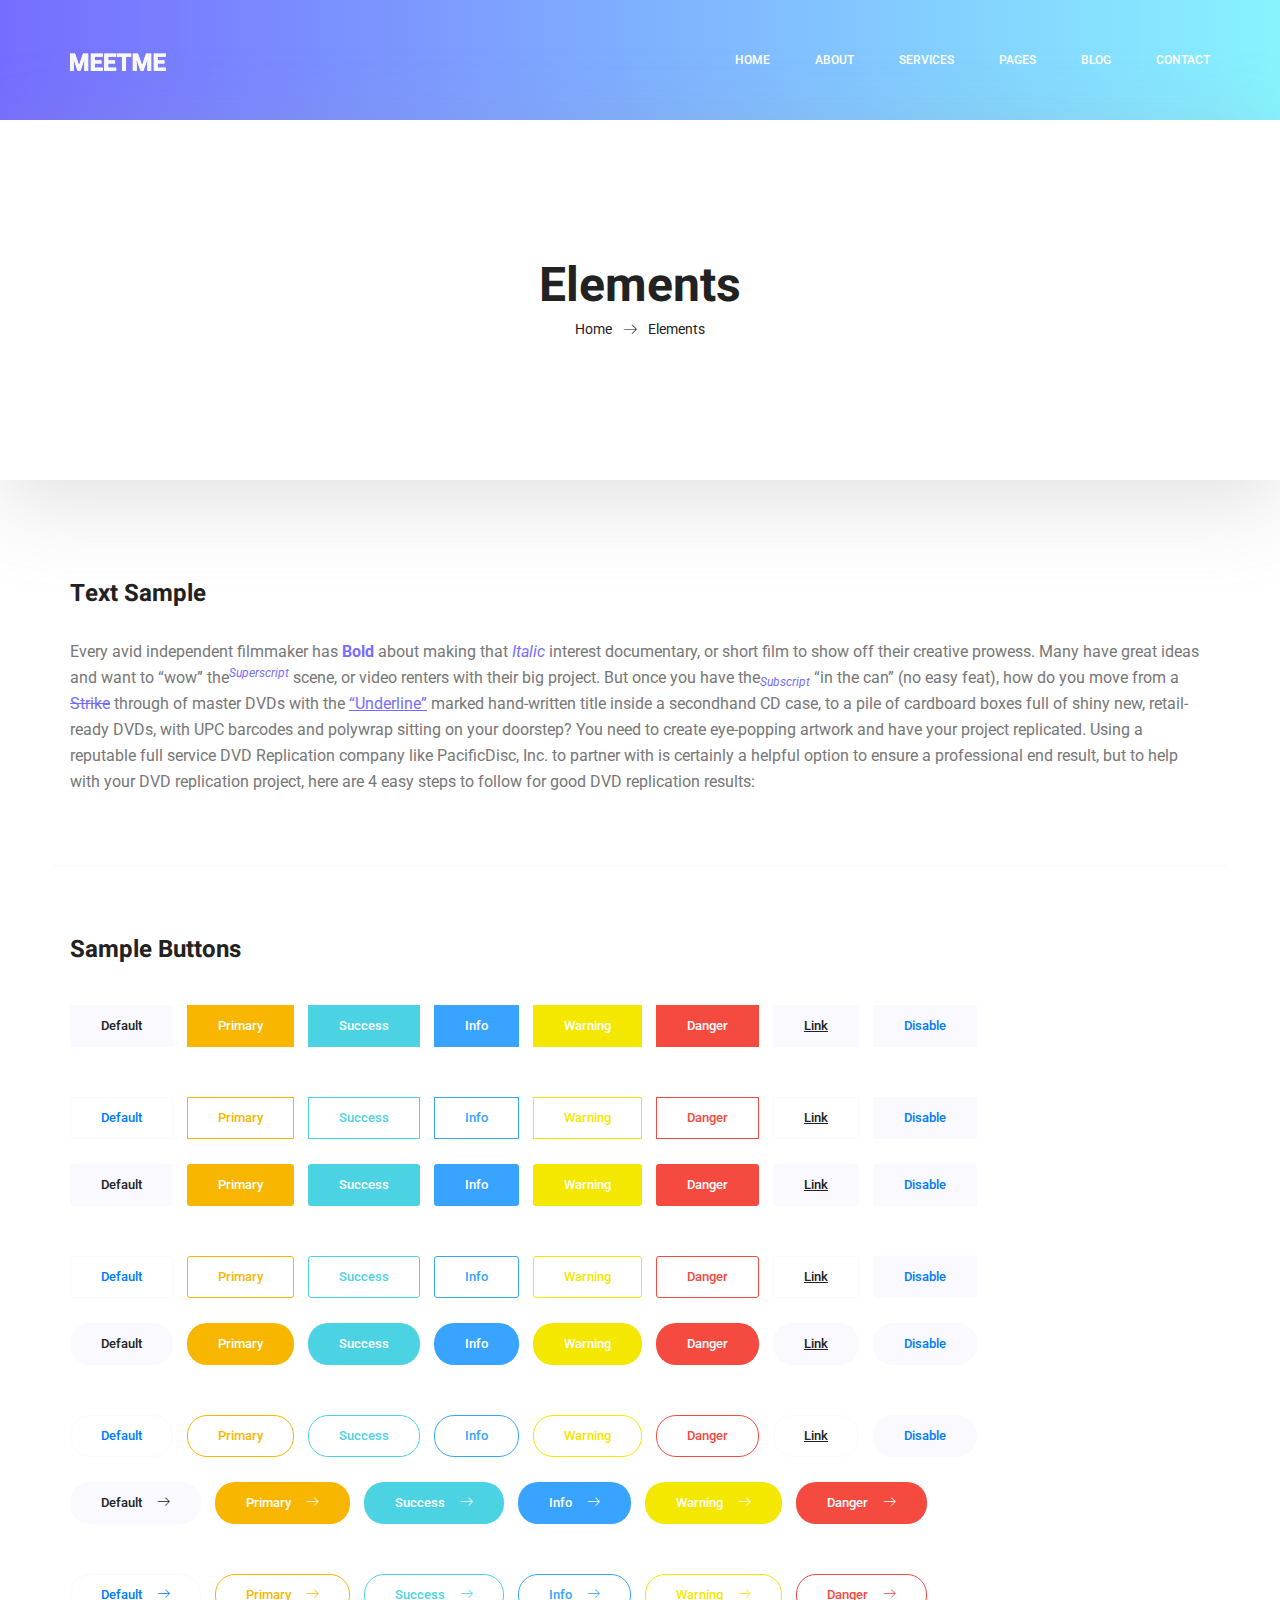
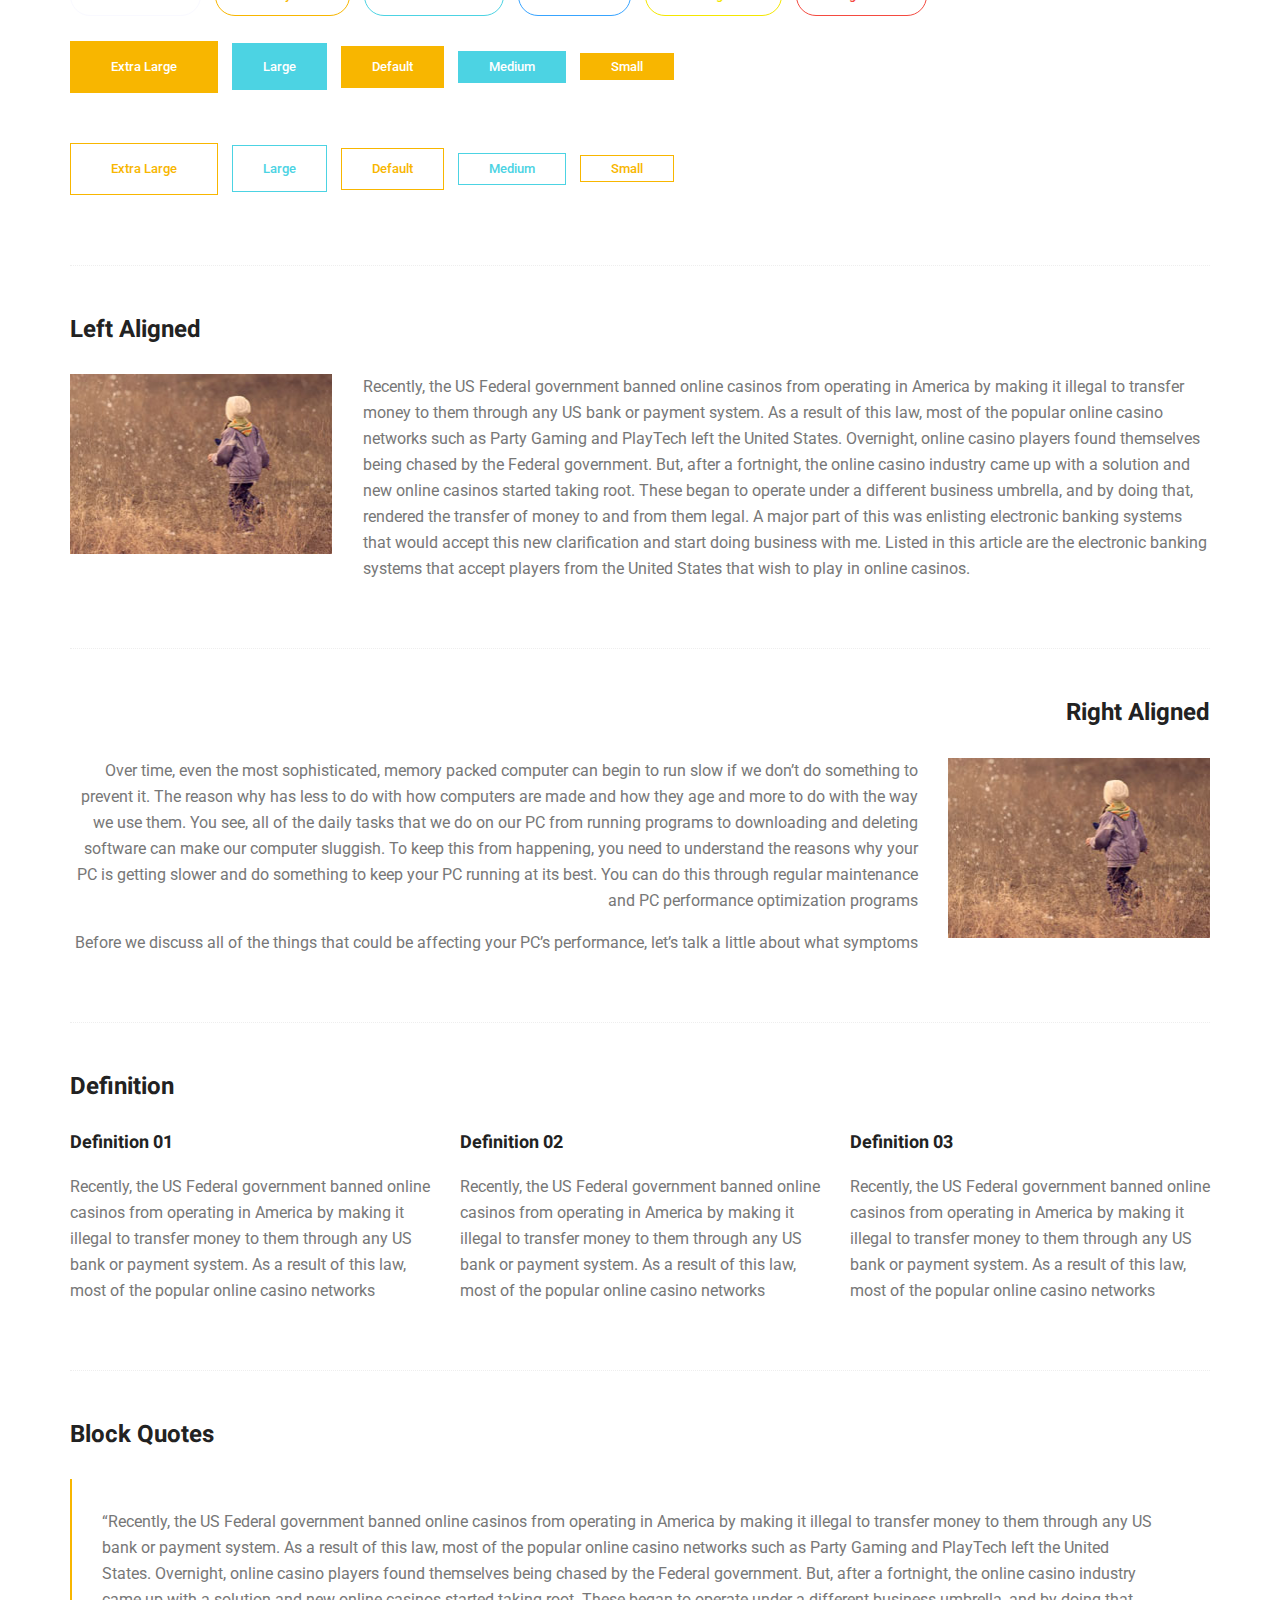
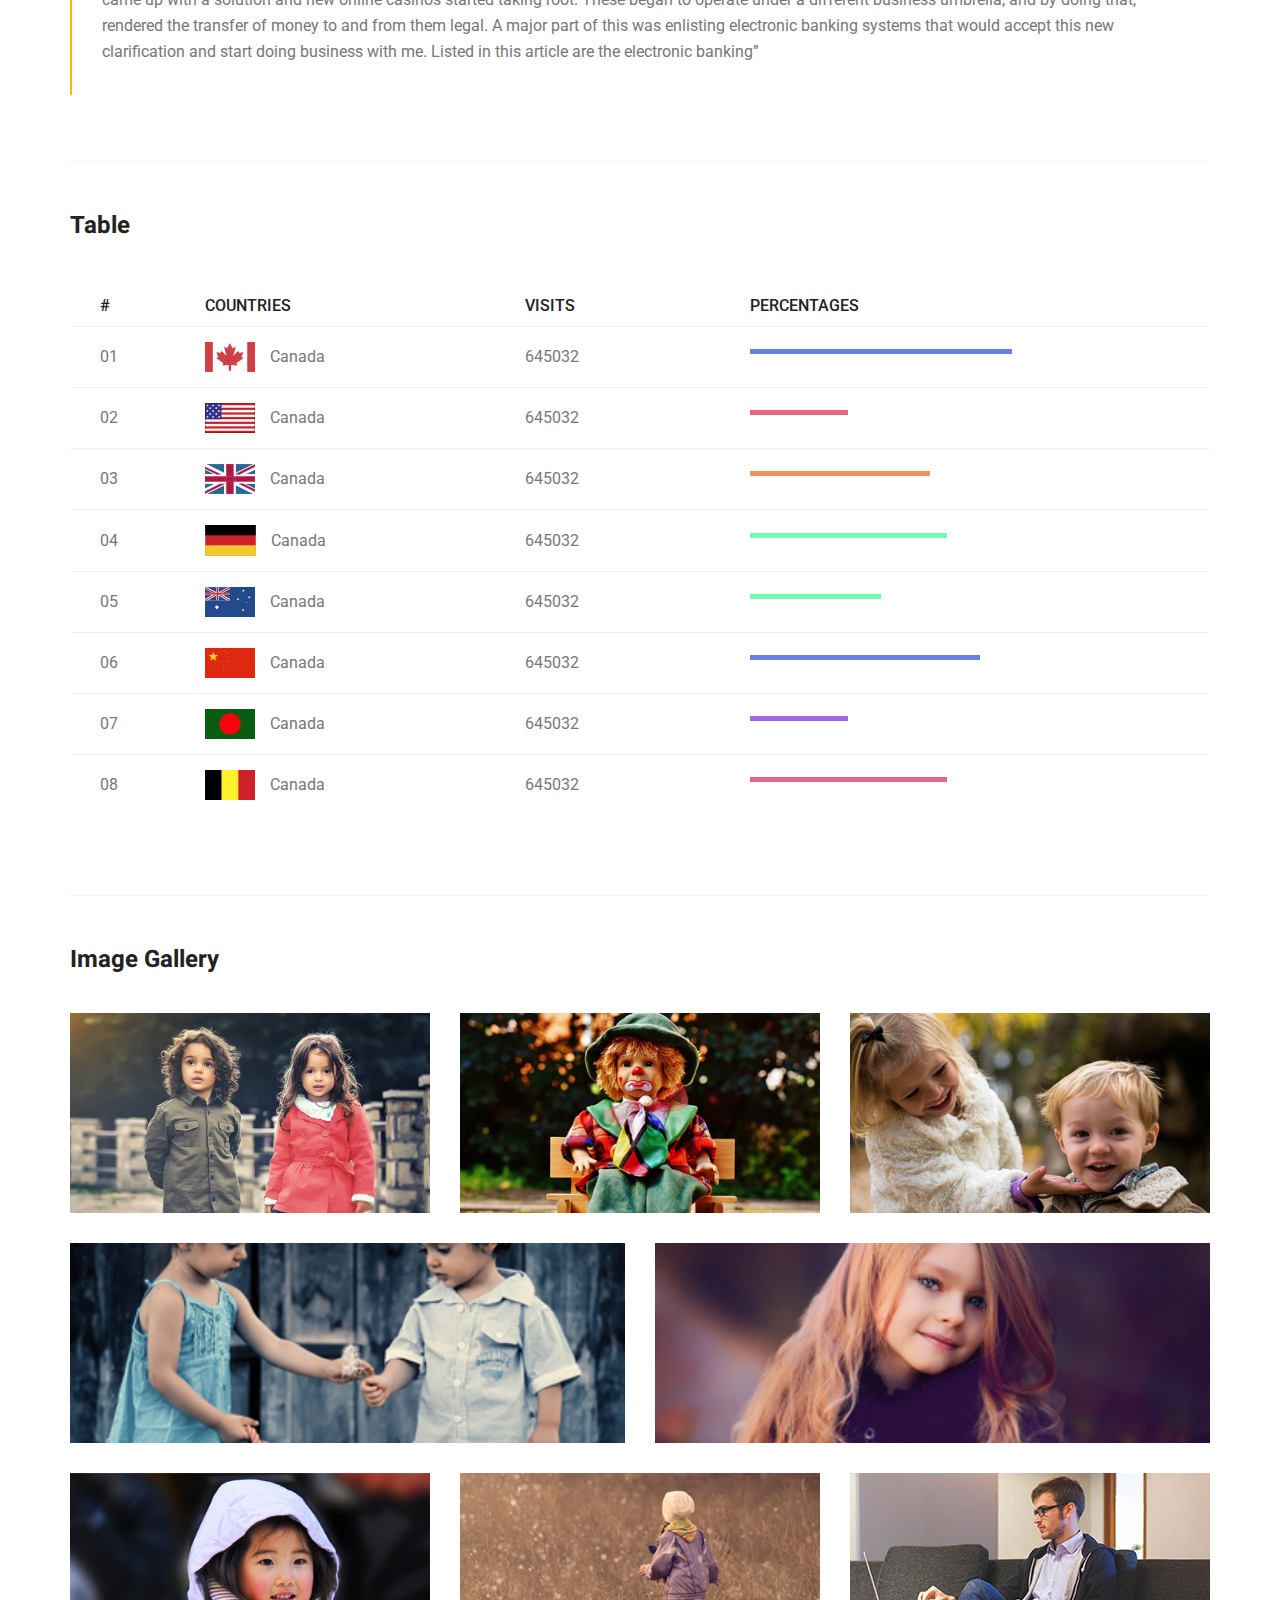
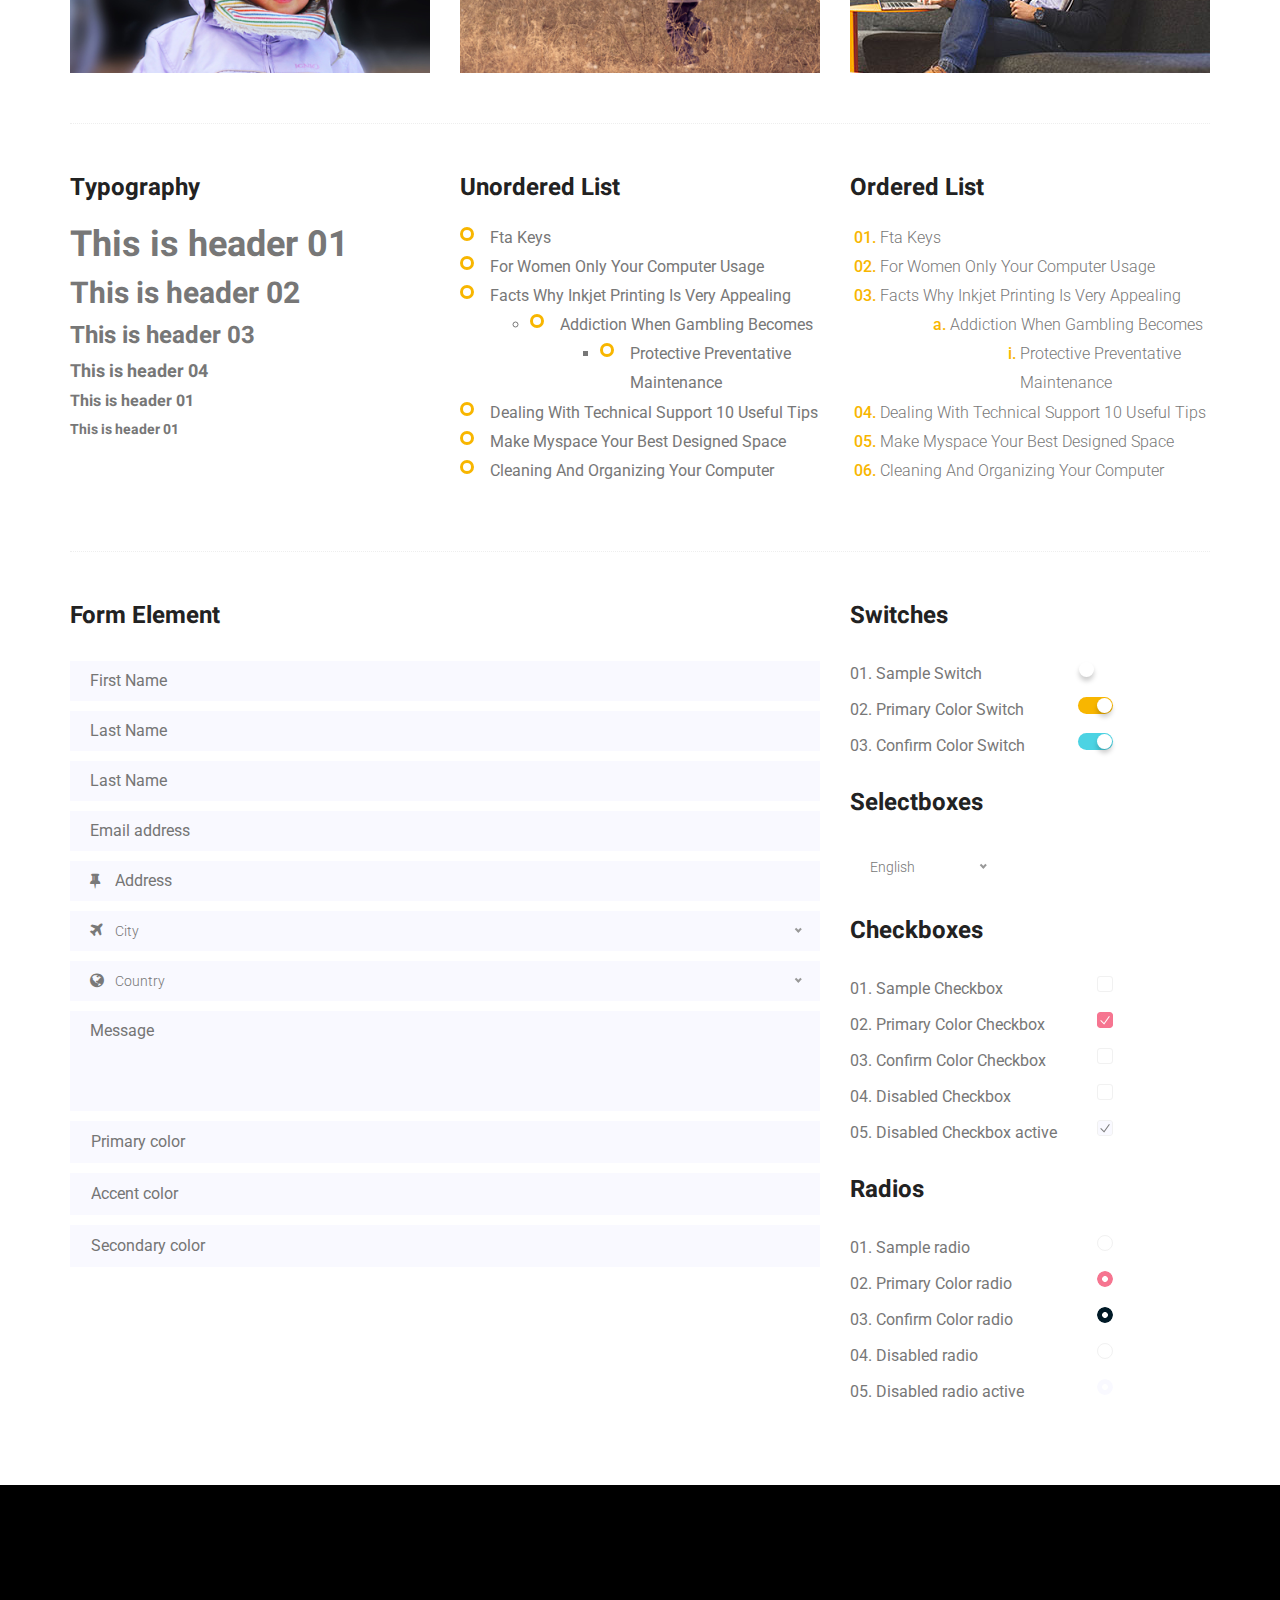
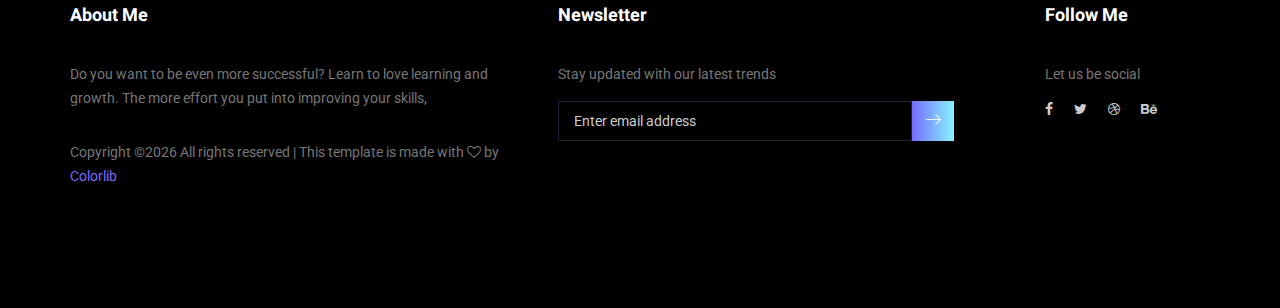
<file: elements.html>
<!doctype html>
<html lang="en">
    <head>
        <!-- Required meta tags -->
        <meta charset="utf-8">
        <meta name="viewport" content="width=device-width, initial-scale=1, shrink-to-fit=no">
        <link rel="icon" href="img/favicon.png" type="image/png">
        <title>MeetMe Personal</title>
        <!-- Bootstrap CSS -->
        <link rel="stylesheet" href="css/bootstrap.css">
        <link rel="stylesheet" href="vendors/linericon/style.css">
        <link rel="stylesheet" href="css/font-awesome.min.css">
        <link rel="stylesheet" href="vendors/owl-carousel/owl.carousel.min.css">
        <link rel="stylesheet" href="vendors/lightbox/simpleLightbox.css">
        <link rel="stylesheet" href="vendors/nice-select/css/nice-select.css">
        <link rel="stylesheet" href="vendors/animate-css/animate.css">
        <link rel="stylesheet" href="vendors/popup/magnific-popup.css">
        <!-- main css -->
        <link rel="stylesheet" href="css/style.css">
        <link rel="stylesheet" href="css/responsive.css">
    </head>
    <body>
        
        <!--================Header Menu Area =================-->
        <header class="header_area">
            <div class="main_menu">
            	<nav class="navbar navbar-expand-lg navbar-light">
					<div class="container box_1620">
						<!-- Brand and toggle get grouped for better mobile display -->
						<a class="navbar-brand logo_h" href="index.html"><img src="img/logo.png" alt=""></a>
						<button class="navbar-toggler" type="button" data-toggle="collapse" data-target="#navbarSupportedContent" aria-controls="navbarSupportedContent" aria-expanded="false" aria-label="Toggle navigation">
							<span class="icon-bar"></span>
							<span class="icon-bar"></span>
							<span class="icon-bar"></span>
						</button>
						<!-- Collect the nav links, forms, and other content for toggling -->
						<div class="collapse navbar-collapse offset" id="navbarSupportedContent">
							<ul class="nav navbar-nav menu_nav ml-auto">
								<li class="nav-item active"><a class="nav-link" href="index.html">Home</a></li> 
								<li class="nav-item"><a class="nav-link" href="about-us.html">About</a></li> 
								<li class="nav-item"><a class="nav-link" href="services.html">Services</a></li> 
								<li class="nav-item submenu dropdown">
									<a href="#" class="nav-link dropdown-toggle" data-toggle="dropdown" role="button" aria-haspopup="true" aria-expanded="false">Pages</a>
									<ul class="dropdown-menu">
										<li class="nav-item"><a class="nav-link" href="portfolio.html">Portfolio</a></li>
										<li class="nav-item"><a class="nav-link" href="elements.html">Elements</a></li>
									</ul>
								</li> 
								<li class="nav-item submenu dropdown">
									<a href="#" class="nav-link dropdown-toggle" data-toggle="dropdown" role="button" aria-haspopup="true" aria-expanded="false">Blog</a>
									<ul class="dropdown-menu">
										<li class="nav-item"><a class="nav-link" href="blog.html">Blog</a></li>
										<li class="nav-item"><a class="nav-link" href="single-blog.html">Blog Details</a></li>
									</ul>
								</li> 
								<li class="nav-item"><a class="nav-link" href="contact.html">Contact</a></li>
							</ul>
						</div> 
					</div>
            	</nav>
            </div>
        </header>
        <!--================Header Menu Area =================-->
        
        <!--================Home Banner Area =================-->
        <section class="banner_area">
            <div class="box_1620">
				<div class="banner_inner d-flex align-items-center">
					<div class="container">
						<div class="banner_content text-center">
							<h2>Elements</h2>
							<div class="page_link">
								<a href="index.html">Home</a>
								<a href="elements.html">Elements</a>
							</div>
						</div>
					</div>
				</div>
            </div>
        </section>
        <!--================End Home Banner Area =================-->
        
        
        <!-- Start Sample Area -->
			<section class="sample-text-area">
				<div class="container">
					<h3 class="text-heading title_color">Text Sample</h3>
					<p class="sample-text">
						Every avid independent filmmaker has <b>Bold</b> about making that <i>Italic</i> interest documentary, or short film to show off their creative prowess. Many have great ideas and want to “wow” the<sup>Superscript</sup> scene, or video renters with their big project.  But once you have the<sub>Subscript</sub> “in the can” (no easy feat), how do you move from a <del>Strike</del> through of master DVDs with the <u>“Underline”</u> marked hand-written title inside a secondhand CD case, to a pile of cardboard boxes full of shiny new, retail-ready DVDs, with UPC barcodes and polywrap sitting on your doorstep?  You need to create eye-popping artwork and have your project replicated. Using a reputable full service DVD Replication company like PacificDisc, Inc. to partner with is certainly a helpful option to ensure a professional end result, but to help with your DVD replication project, here are 4 easy steps to follow for good DVD replication results: 

					</p>
				</div>
			</section>
			<!-- End Sample Area -->
			<!-- Start Button -->
			<section class="button-area">
				<div class="container border-top-generic">
					<h3 class="text-heading title_color">Sample Buttons</h3>
					<div class="button-group-area">
						<a href="#" class="genric-btn default">Default</a>
						<a href="#" class="genric-btn primary">Primary</a>
						<a href="#" class="genric-btn success">Success</a>
						<a href="#" class="genric-btn info">Info</a>
						<a href="#" class="genric-btn warning">Warning</a>
						<a href="#" class="genric-btn danger">Danger</a>
						<a href="#" class="genric-btn link">Link</a>
						<a href="#" class="genric-btn disable">Disable</a>
					</div>
					<div class="button-group-area mt-10">
						<a href="#" class="genric-btn default-border">Default</a>
						<a href="#" class="genric-btn primary-border">Primary</a>
						<a href="#" class="genric-btn success-border">Success</a>
						<a href="#" class="genric-btn info-border">Info</a>
						<a href="#" class="genric-btn warning-border">Warning</a>
						<a href="#" class="genric-btn danger-border">Danger</a>
						<a href="#" class="genric-btn link-border">Link</a>
						<a href="#" class="genric-btn disable">Disable</a>
					</div>
					<div class="button-group-area mt-40">
						<a href="#" class="genric-btn default radius">Default</a>
						<a href="#" class="genric-btn primary radius">Primary</a>
						<a href="#" class="genric-btn success radius">Success</a>
						<a href="#" class="genric-btn info radius">Info</a>
						<a href="#" class="genric-btn warning radius">Warning</a>
						<a href="#" class="genric-btn danger radius">Danger</a>
						<a href="#" class="genric-btn link radius">Link</a>
						<a href="#" class="genric-btn disable radius">Disable</a>
					</div>
					<div class="button-group-area mt-10">
						<a href="#" class="genric-btn default-border radius">Default</a>
						<a href="#" class="genric-btn primary-border radius">Primary</a>
						<a href="#" class="genric-btn success-border radius">Success</a>
						<a href="#" class="genric-btn info-border radius">Info</a>
						<a href="#" class="genric-btn warning-border radius">Warning</a>
						<a href="#" class="genric-btn danger-border radius">Danger</a>
						<a href="#" class="genric-btn link-border radius">Link</a>
						<a href="#" class="genric-btn disable radius">Disable</a>
					</div>
					<div class="button-group-area mt-40">
						<a href="#" class="genric-btn default circle">Default</a>
						<a href="#" class="genric-btn primary circle">Primary</a>
						<a href="#" class="genric-btn success circle">Success</a>
						<a href="#" class="genric-btn info circle">Info</a>
						<a href="#" class="genric-btn warning circle">Warning</a>
						<a href="#" class="genric-btn danger circle">Danger</a>
						<a href="#" class="genric-btn link circle">Link</a>
						<a href="#" class="genric-btn disable circle">Disable</a>
					</div>
					<div class="button-group-area mt-10">
						<a href="#" class="genric-btn default-border circle">Default</a>
						<a href="#" class="genric-btn primary-border circle">Primary</a>
						<a href="#" class="genric-btn success-border circle">Success</a>
						<a href="#" class="genric-btn info-border circle">Info</a>
						<a href="#" class="genric-btn warning-border circle">Warning</a>
						<a href="#" class="genric-btn danger-border circle">Danger</a>
						<a href="#" class="genric-btn link-border circle">Link</a>
						<a href="#" class="genric-btn disable circle">Disable</a>
					</div>
					<div class="button-group-area mt-40">
						<a href="#" class="genric-btn default circle arrow">Default<span class="lnr lnr-arrow-right"></span></a>
						<a href="#" class="genric-btn primary circle arrow">Primary<span class="lnr lnr-arrow-right"></span></a>
						<a href="#" class="genric-btn success circle arrow">Success<span class="lnr lnr-arrow-right"></span></a>
						<a href="#" class="genric-btn info circle arrow">Info<span class="lnr lnr-arrow-right"></span></a>
						<a href="#" class="genric-btn warning circle arrow">Warning<span class="lnr lnr-arrow-right"></span></a>
						<a href="#" class="genric-btn danger circle arrow">Danger<span class="lnr lnr-arrow-right"></span></a>
					</div>
					<div class="button-group-area mt-10">
						<a href="#" class="genric-btn default-border circle arrow">Default<span class="lnr lnr-arrow-right"></span></a>
						<a href="#" class="genric-btn primary-border circle arrow">Primary<span class="lnr lnr-arrow-right"></span></a>
						<a href="#" class="genric-btn success-border circle arrow">Success<span class="lnr lnr-arrow-right"></span></a>
						<a href="#" class="genric-btn info-border circle arrow">Info<span class="lnr lnr-arrow-right"></span></a>
						<a href="#" class="genric-btn warning-border circle arrow">Warning<span class="lnr lnr-arrow-right"></span></a>
						<a href="#" class="genric-btn danger-border circle arrow">Danger<span class="lnr lnr-arrow-right"></span></a>
					</div>
					<div class="button-group-area mt-40">
						<a href="#" class="genric-btn primary e-large">Extra Large</a>
						<a href="#" class="genric-btn success large">Large</a>
						<a href="#" class="genric-btn primary">Default</a>
						<a href="#" class="genric-btn success medium">Medium</a>
						<a href="#" class="genric-btn primary small">Small</a>
					</div>
					<div class="button-group-area mt-10">
						<a href="#" class="genric-btn primary-border e-large">Extra Large</a>
						<a href="#" class="genric-btn success-border large">Large</a>
						<a href="#" class="genric-btn primary-border">Default</a>
						<a href="#" class="genric-btn success-border medium">Medium</a>
						<a href="#" class="genric-btn primary-border small">Small</a>
					</div>
				</div>
			</section>
			<!-- End Button -->
			<!-- Start Align Area -->
			<div class="whole-wrap">
				<div class="container">
					<div class="section-top-border">
						<h3 class="mb-30 title_color">Left Aligned</h3>
						<div class="row">
							<div class="col-md-3">
								<img src="img/elements/d.jpg" alt="" class="img-fluid">
							</div>
							<div class="col-md-9 mt-sm-20 left-align-p">
								<p>Recently, the US Federal government banned online casinos from operating in America by making it illegal to transfer money to them through any US bank or payment system. As a result of this law, most of the popular online casino networks such as Party Gaming and PlayTech left the United States. Overnight, online casino players found themselves being chased by the Federal government. But, after a fortnight, the online casino industry came up with a solution and new online casinos started taking root. These began to operate under a different business umbrella, and by doing that, rendered the transfer of money to and from them legal. A major part of this was enlisting electronic banking systems that would accept this new clarification and start doing business with me. Listed in this article are the electronic banking systems that accept players from the United States that wish to play in online casinos.</p>
							</div>
						</div>
					</div>
					<div class="section-top-border text-right">
						<h3 class="mb-30 title_color">Right Aligned</h3>
						<div class="row">
							<div class="col-md-9">
								<p class="text-right">Over time, even the most sophisticated, memory packed computer can begin to run slow if we don’t do something to prevent it. The reason why has less to do with how computers are made and how they age and more to do with the way we use them. You see, all of the daily tasks that we do on our PC from running programs to downloading and deleting software can make our computer sluggish. To keep this from happening, you need to understand the reasons why your PC is getting slower and do something to keep your PC running at its best. You can do this through regular maintenance and PC performance optimization programs</p>
								<p class="text-right">Before we discuss all of the things that could be affecting your PC’s performance, let’s talk a little about what symptoms</p>
							</div>
							<div class="col-md-3">
								<img src="img/elements/d.jpg" alt="" class="img-fluid">
							</div>
						</div>
					</div>
					<div class="section-top-border">
						<h3 class="mb-30 title_color">Definition</h3>
						<div class="row">
							<div class="col-md-4">
								<div class="single-defination">
									<h4 class="mb-20">Definition 01</h4>
									<p>Recently, the US Federal government banned online casinos from operating in America by making it illegal to transfer money to them through any US bank or payment system. As a result of this law, most of the popular online casino networks</p>
								</div>
							</div>
							<div class="col-md-4">
								<div class="single-defination">
									<h4 class="mb-20">Definition 02</h4>
									<p>Recently, the US Federal government banned online casinos from operating in America by making it illegal to transfer money to them through any US bank or payment system. As a result of this law, most of the popular online casino networks</p>
								</div>
							</div>
							<div class="col-md-4">
								<div class="single-defination">
									<h4 class="mb-20">Definition 03</h4>
									<p>Recently, the US Federal government banned online casinos from operating in America by making it illegal to transfer money to them through any US bank or payment system. As a result of this law, most of the popular online casino networks</p>
								</div>
							</div>
						</div>
					</div>
					<div class="section-top-border">
						<h3 class="mb-30 title_color">Block Quotes</h3>
						<div class="row">
							<div class="col-lg-12">
								<blockquote class="generic-blockquote">
									“Recently, the US Federal government banned online casinos from operating in America by making it illegal to transfer money to them through any US bank or payment system. As a result of this law, most of the popular online casino networks such as Party Gaming and PlayTech left the United States. Overnight, online casino players found themselves being chased by the Federal government. But, after a fortnight, the online casino industry came up with a solution and new online casinos started taking root. These began to operate under a different business umbrella, and by doing that, rendered the transfer of money to and from them legal. A major part of this was enlisting electronic banking systems that would accept this new clarification and start doing business with me. Listed in this article are the electronic banking” 
								</blockquote>
							</div>
						</div>
					</div>
					<div class="section-top-border">
						<h3 class="mb-30 title_color">Table</h3>
						<div class="progress-table-wrap">
							<div class="progress-table">
								<div class="table-head">
									<div class="serial">#</div>
									<div class="country">Countries</div>
									<div class="visit">Visits</div>
									<div class="percentage">Percentages</div>
								</div>
								<div class="table-row">
									<div class="serial">01</div>
									<div class="country"> <img src="img/elements/f1.jpg" alt="flag">Canada</div>
									<div class="visit">645032</div>
									<div class="percentage">
										<div class="progress">
											<div class="progress-bar color-1" role="progressbar" style="width: 80%" aria-valuenow="80" aria-valuemin="0" aria-valuemax="100"></div>
										</div>
									</div>
								</div>
								<div class="table-row">
									<div class="serial">02</div>
									<div class="country"> <img src="img/elements/f2.jpg" alt="flag">Canada</div>
									<div class="visit">645032</div>
									<div class="percentage">
										<div class="progress">
											<div class="progress-bar color-2" role="progressbar" style="width: 30%" aria-valuenow="30" aria-valuemin="0" aria-valuemax="100"></div>
										</div>
									</div>
								</div>
								<div class="table-row">
									<div class="serial">03</div>
									<div class="country"> <img src="img/elements/f3.jpg" alt="flag">Canada</div>
									<div class="visit">645032</div>
									<div class="percentage">
										<div class="progress">
											<div class="progress-bar color-3" role="progressbar" style="width: 55%" aria-valuenow="55" aria-valuemin="0" aria-valuemax="100"></div>
										</div>
									</div>
								</div>
								<div class="table-row">
									<div class="serial">04</div>
									<div class="country"> <img src="img/elements/f4.jpg" alt="flag">Canada</div>
									<div class="visit">645032</div>
									<div class="percentage">
										<div class="progress">
											<div class="progress-bar color-4" role="progressbar" style="width: 60%" aria-valuenow="60" aria-valuemin="0" aria-valuemax="100"></div>
										</div>
									</div>
								</div>
								<div class="table-row">
									<div class="serial">05</div>
									<div class="country"> <img src="img/elements/f5.jpg" alt="flag">Canada</div>
									<div class="visit">645032</div>
									<div class="percentage">
										<div class="progress">
											<div class="progress-bar color-5" role="progressbar" style="width: 40%" aria-valuenow="40" aria-valuemin="0" aria-valuemax="100"></div>
										</div>
									</div>
								</div>
								<div class="table-row">
									<div class="serial">06</div>
									<div class="country"> <img src="img/elements/f6.jpg" alt="flag">Canada</div>
									<div class="visit">645032</div>
									<div class="percentage">
										<div class="progress">
											<div class="progress-bar color-6" role="progressbar" style="width: 70%" aria-valuenow="70" aria-valuemin="0" aria-valuemax="100"></div>
										</div>
									</div>
								</div>
								<div class="table-row">
									<div class="serial">07</div>
									<div class="country"> <img src="img/elements/f7.jpg" alt="flag">Canada</div>
									<div class="visit">645032</div>
									<div class="percentage">
										<div class="progress">
											<div class="progress-bar color-7" role="progressbar" style="width: 30%" aria-valuenow="30" aria-valuemin="0" aria-valuemax="100"></div>
										</div>
									</div>
								</div>
								<div class="table-row">
									<div class="serial">08</div>
									<div class="country"> <img src="img/elements/f8.jpg" alt="flag">Canada</div>
									<div class="visit">645032</div>
									<div class="percentage">
										<div class="progress">
											<div class="progress-bar color-8" role="progressbar" style="width: 60%" aria-valuenow="60" aria-valuemin="0" aria-valuemax="100"></div>
										</div>
									</div>
								</div>
							</div>
						</div>
					</div>
					<div class="section-top-border">
						<h3 class="title_color">Image Gallery</h3>
						<div class="row gallery-item">
							<div class="col-md-4">
								<a href="img/elements/g1.jpg" class="img-gal"><div class="single-gallery-image" style="background: url(img/elements/g1.jpg);"></div></a>
							</div>
							<div class="col-md-4">
								<a href="img/elements/g2.jpg" class="img-gal"><div class="single-gallery-image" style="background: url(img/elements/g2.jpg);"></div></a>
							</div>
							<div class="col-md-4">
								<a href="img/elements/g3.jpg" class="img-gal"><div class="single-gallery-image" style="background: url(img/elements/g3.jpg);"></div></a>
							</div>
							<div class="col-md-6">
								<a href="img/elements/g4.jpg" class="img-gal"><div class="single-gallery-image" style="background: url(img/elements/g4.jpg);"></div></a>
							</div>
							<div class="col-md-6">
								<a href="img/elements/g5.jpg" class="img-gal"><div class="single-gallery-image" style="background: url(img/elements/g5.jpg);"></div></a>
							</div>
							<div class="col-md-4">
								<a href="img/elements/g6.jpg" class="img-gal"><div class="single-gallery-image" style="background: url(img/elements/g6.jpg);"></div></a>
							</div>
							<div class="col-md-4">
								<a href="img/elements/g7.jpg" class="img-gal"><div class="single-gallery-image" style="background: url(img/elements/g7.jpg);"></div></a>
							</div>
							<div class="col-md-4">
								<a href="img/elements/g8.jpg" class="img-gal"><div class="single-gallery-image" style="background: url(img/elements/g8.jpg);"></div></a>
							</div>
						</div>
					</div>
					<div class="section-top-border">
						<div class="row">
							<div class="col-lg-4 col-sm-6 typo-sec">
								<h3 class="mb-20 title_color">Typography</h3>
								<div class="typography">
									<h1 class="typo-list">This is header 01</h1>
									<h2 class="typo-list">This is header 02</h2>
									<h3 class="typo-list">This is header 03</h3>
									<h4 class="typo-list">This is header 04</h4>
									<h5 class="typo-list">This is header 01</h5>
									<h6 class="typo-list">This is header 01</h6>
								</div>
							</div>
							<div class="col-lg-4 col-sm-6 mt-sm-30 typo-sec">
								<h3 class="mb-20 title_color">Unordered List</h3>
								<div class="">
									<ul class="unordered-list">
										<li>Fta Keys</li>
										<li>For Women Only Your Computer Usage</li>
										<li>Facts Why Inkjet Printing Is Very Appealing
											<ul>
												<li>Addiction When Gambling Becomes
													<ul>
														<li>Protective Preventative Maintenance</li>
													</ul>
												</li>
											</ul>
										</li>
										<li>Dealing With Technical Support 10 Useful Tips</li>
										<li>Make Myspace Your Best Designed Space</li>
										<li>Cleaning And Organizing Your Computer</li>
									</ul>
								</div>
							</div>
							<div class="col-lg-4 col-sm-6 mt-sm-30 typo-sec">
								<h3 class="mb-20 title_color">Ordered List</h3>
								<div class="">
									<ol class="ordered-list">
										<li><span>Fta Keys</span></li>
										<li><span>For Women Only Your Computer Usage</span></li>
										<li><span>Facts Why Inkjet Printing Is Very Appealing</span>
											<ol class="ordered-list-alpha">
												<li><span>Addiction When Gambling Becomes</span>
													<ol class="ordered-list-roman">
														<li><span>Protective Preventative Maintenance</span></li>
													</ol>
												</li>
											</ol>
										</li>
										<li><span>Dealing With Technical Support 10 Useful Tips</span></li>
										<li><span>Make Myspace Your Best Designed Space</span></li>
										<li><span>Cleaning And Organizing Your Computer</span></li>
									</ol>
								</div>
							</div>
						</div>
					</div>
					<div class="section-top-border">
						<div class="row">
							<div class="col-lg-8 col-md-8">
								<h3 class="mb-30 title_color">Form Element</h3>
								<form action="#">
									<div class="mt-10">
										<input type="text" name="first_name" placeholder="First Name" onfocus="this.placeholder = ''" onblur="this.placeholder = 'First Name'" required class="single-input">
									</div>
									<div class="mt-10">
										<input type="text" name="last_name" placeholder="Last Name" onfocus="this.placeholder = ''" onblur="this.placeholder = 'Last Name'" required class="single-input">
									</div>
									<div class="mt-10">
										<input type="text" name="last_name" placeholder="Last Name" onfocus="this.placeholder = ''" onblur="this.placeholder = 'Last Name'" required class="single-input">
									</div>
									<div class="mt-10">
										<input type="email" name="EMAIL" placeholder="Email address" onfocus="this.placeholder = ''" onblur="this.placeholder = 'Email address'" required class="single-input">
									</div>
									<div class="input-group-icon mt-10">
										<div class="icon"><i class="fa fa-thumb-tack" aria-hidden="true"></i></div>
										<input type="text" name="address" placeholder="Address" onfocus="this.placeholder = ''" onblur="this.placeholder = 'Address'" required class="single-input">
									</div>
									<div class="input-group-icon mt-10">
										<div class="icon"><i class="fa fa-plane" aria-hidden="true"></i></div>
										<div class="form-select" id="default-select">
											<select>
												<option value="1">City</option>
												<option value="1">Dhaka</option>
												<option value="1">Dilli</option>
												<option value="1">Newyork</option>
												<option value="1">Islamabad</option>
											</select>
										</div>
									</div>
									<div class="input-group-icon mt-10">
										<div class="icon"><i class="fa fa-globe" aria-hidden="true"></i></div>
										<div class="form-select" id="default-select2">
											<select>
												<option value="1">Country</option>
												<option value="1">Bangladesh</option>
												<option value="1">India</option>
												<option value="1">England</option>
												<option value="1">Srilanka</option>
											</select>
										</div>
									</div>
									
									<div class="mt-10">
										<textarea class="single-textarea" placeholder="Message" onfocus="this.placeholder = ''" onblur="this.placeholder = 'Message'" required></textarea>
									</div>
									<div class="mt-10">
										<input type="text" name="first_name" placeholder="Primary color" onfocus="this.placeholder = ''" onblur="this.placeholder = 'Primary color'" required class="single-input-primary">
									</div>
									<div class="mt-10">
										<input type="text" name="first_name" placeholder="Accent color" onfocus="this.placeholder = ''" onblur="this.placeholder = 'Accent color'" required class="single-input-accent">
									</div>
									<div class="mt-10">
										<input type="text" name="first_name" placeholder="Secondary color" onfocus="this.placeholder = ''" onblur="this.placeholder = 'Secondary color'" required class="single-input-secondary">
									</div>
								</form>
							</div>
							<div class="col-lg-3 col-md-4 mt-sm-30 element-wrap">
								<div class="single-element-widget">
									<h3 class="mb-30 title_color">Switches</h3>
									<div class="switch-wrap d-flex justify-content-between">
										<p>01. Sample Switch</p>
										<div class="primary-switch">
											<input type="checkbox" id="default-switch">
											<label for="default-switch"></label>
										</div>
									</div>
									<div class="switch-wrap d-flex justify-content-between">
										<p>02. Primary Color Switch</p>
										<div class="primary-switch">
											<input type="checkbox" id="primary-switch" checked>
											<label for="primary-switch"></label>
										</div>
									</div>
									<div class="switch-wrap d-flex justify-content-between">
										<p>03. Confirm Color Switch</p>
										<div class="confirm-switch">
											<input type="checkbox" id="confirm-switch" checked>
											<label for="confirm-switch"></label>
										</div>
									</div>
								</div>
								<div class="single-element-widget">
									<h3 class="mb-30 title_color">Selectboxes</h3>
									<div class="default-select" id="default-select">
										<select>
											<option value="1">English</option>
											<option value="1">Spanish</option>
											<option value="1">Arabic</option>
											<option value="1">Portuguise</option>
											<option value="1">Bengali</option>
										</select>
									</div>
								</div>
								<div class="single-element-widget">
									<h3 class="mb-30 title_color">Checkboxes</h3>
									<div class="switch-wrap d-flex justify-content-between">
										<p>01. Sample Checkbox</p>
										<div class="primary-checkbox">
											<input type="checkbox" id="default-checkbox">
											<label for="default-checkbox"></label>
										</div>
									</div>
									<div class="switch-wrap d-flex justify-content-between">
										<p>02. Primary Color Checkbox</p>
										<div class="primary-checkbox">
											<input type="checkbox" id="primary-checkbox" checked>
											<label for="primary-checkbox"></label>
										</div>
									</div>
									<div class="switch-wrap d-flex justify-content-between">
										<p>03. Confirm Color Checkbox</p>
										<div class="confirm-checkbox">
											<input type="checkbox" id="confirm-checkbox">
											<label for="confirm-checkbox"></label>
										</div>
									</div>
									<div class="switch-wrap d-flex justify-content-between">
										<p>04. Disabled Checkbox</p>
										<div class="disabled-checkbox">
											<input type="checkbox" id="disabled-checkbox" disabled>
											<label for="disabled-checkbox"></label>
										</div>
									</div>
									<div class="switch-wrap d-flex justify-content-between">
										<p>05. Disabled Checkbox active</p>
										<div class="disabled-checkbox">
											<input type="checkbox" id="disabled-checkbox-active" checked disabled>
											<label for="disabled-checkbox-active"></label>
										</div>
									</div>
								</div>
								<div class="single-element-widget">
									<h3 class="mb-30 title_color">Radios</h3>
									<div class="switch-wrap d-flex justify-content-between">
										<p>01. Sample radio</p>
										<div class="primary-radio">
											<input type="checkbox" id="default-radio">
											<label for="default-radio"></label>
										</div>
									</div>
									<div class="switch-wrap d-flex justify-content-between">
										<p>02. Primary Color radio</p>
										<div class="primary-radio">
											<input type="checkbox" id="primary-radio" checked>
											<label for="primary-radio"></label>
										</div>
									</div>
									<div class="switch-wrap d-flex justify-content-between">
										<p>03. Confirm Color radio</p>
										<div class="confirm-radio">
											<input type="checkbox" id="confirm-radio" checked>
											<label for="confirm-radio"></label>
										</div>
									</div>
									<div class="switch-wrap d-flex justify-content-between">
										<p>04. Disabled radio</p>
										<div class="disabled-radio">
											<input type="checkbox" id="disabled-radio" disabled>
											<label for="disabled-radio"></label>
										</div>
									</div>
									<div class="switch-wrap d-flex justify-content-between">
										<p>05. Disabled radio active</p>
										<div class="disabled-radio">
											<input type="checkbox" id="disabled-radio-active" checked disabled>
											<label for="disabled-radio-active"></label>
										</div>
									</div>
								</div>
							</div>
						</div>
					</div>
				</div>
			</div>
			<!-- End Align Area -->
        
        
        <!--================Footer Area =================-->
        <footer class="footer_area p_120">
        	<div class="container">
        		<div class="row footer_inner">
        			<div class="col-lg-5 col-sm-6">
        				<aside class="f_widget ab_widget">
        					<div class="f_title">
        						<h3>About Me</h3>
        					</div>
        					<p>Do you want to be even more successful? Learn to love learning and growth. The more effort you put into improving your skills,</p>
        					<p><!-- Link back to Colorlib can't be removed. Template is licensed under CC BY 3.0. -->
Copyright &copy;<script>document.write(new Date().getFullYear());</script> All rights reserved | This template is made with <i class="fa fa-heart-o" aria-hidden="true"></i> by <a href="https://colorlib.com" target="_blank">Colorlib</a>
<!-- Link back to Colorlib can't be removed. Template is licensed under CC BY 3.0. --></p>
        				</aside>
        			</div>
        			<div class="col-lg-5 col-sm-6">
        				<aside class="f_widget news_widget">
        					<div class="f_title">
        						<h3>Newsletter</h3>
        					</div>
        					<p>Stay updated with our latest trends</p>
        					<div id="mc_embed_signup">
                                <form target="_blank" action="https://spondonit.us12.list-manage.com/subscribe/post?u=1462626880ade1ac87bd9c93a&amp;id=92a4423d01" method="get" class="subscribe_form relative">
                                	<div class="input-group d-flex flex-row">
                                        <input name="EMAIL" placeholder="Enter email address" onfocus="this.placeholder = ''" onblur="this.placeholder = 'Email Address '" required="" type="email">
                                        <button class="btn sub-btn"><span class="lnr lnr-arrow-right"></span></button>		
                                    </div>				
                                    <div class="mt-10 info"></div>
                                </form>
                            </div>
        				</aside>
        			</div>
        			<div class="col-lg-2">
        				<aside class="f_widget social_widget">
        					<div class="f_title">
        						<h3>Follow Me</h3>
        					</div>
        					<p>Let us be social</p>
        					<ul class="list">
        						<li><a href="#"><i class="fa fa-facebook"></i></a></li>
        						<li><a href="#"><i class="fa fa-twitter"></i></a></li>
        						<li><a href="#"><i class="fa fa-dribbble"></i></a></li>
        						<li><a href="#"><i class="fa fa-behance"></i></a></li>
        					</ul>
        				</aside>
        			</div>
        		</div>
        	</div>
        </footer>
        <!--================End Footer Area =================-->
        
        
        
        
        <!-- Optional JavaScript -->
        <!-- jQuery first, then Popper.js, then Bootstrap JS -->
        <script src="js/jquery-3.3.1.min.js"></script>
        <script src="js/popper.js"></script>
        <script src="js/bootstrap.min.js"></script>
        <script src="js/stellar.js"></script>
        <script src="vendors/lightbox/simpleLightbox.min.js"></script>
        <script src="vendors/nice-select/js/jquery.nice-select.min.js"></script>
        <script src="vendors/isotope/imagesloaded.pkgd.min.js"></script>
        <script src="vendors/isotope/isotope.pkgd.min.js"></script>
        <script src="vendors/owl-carousel/owl.carousel.min.js"></script>
        <script src="vendors/popup/jquery.magnific-popup.min.js"></script>
        <script src="js/jquery.ajaxchimp.min.js"></script>
        <script src="vendors/counter-up/jquery.waypoints.min.js"></script>
        <script src="vendors/counter-up/jquery.counterup.min.js"></script>
        <script src="js/mail-script.js"></script>
        <script src="js/theme.js"></script>
    </body>
</html>
</file>
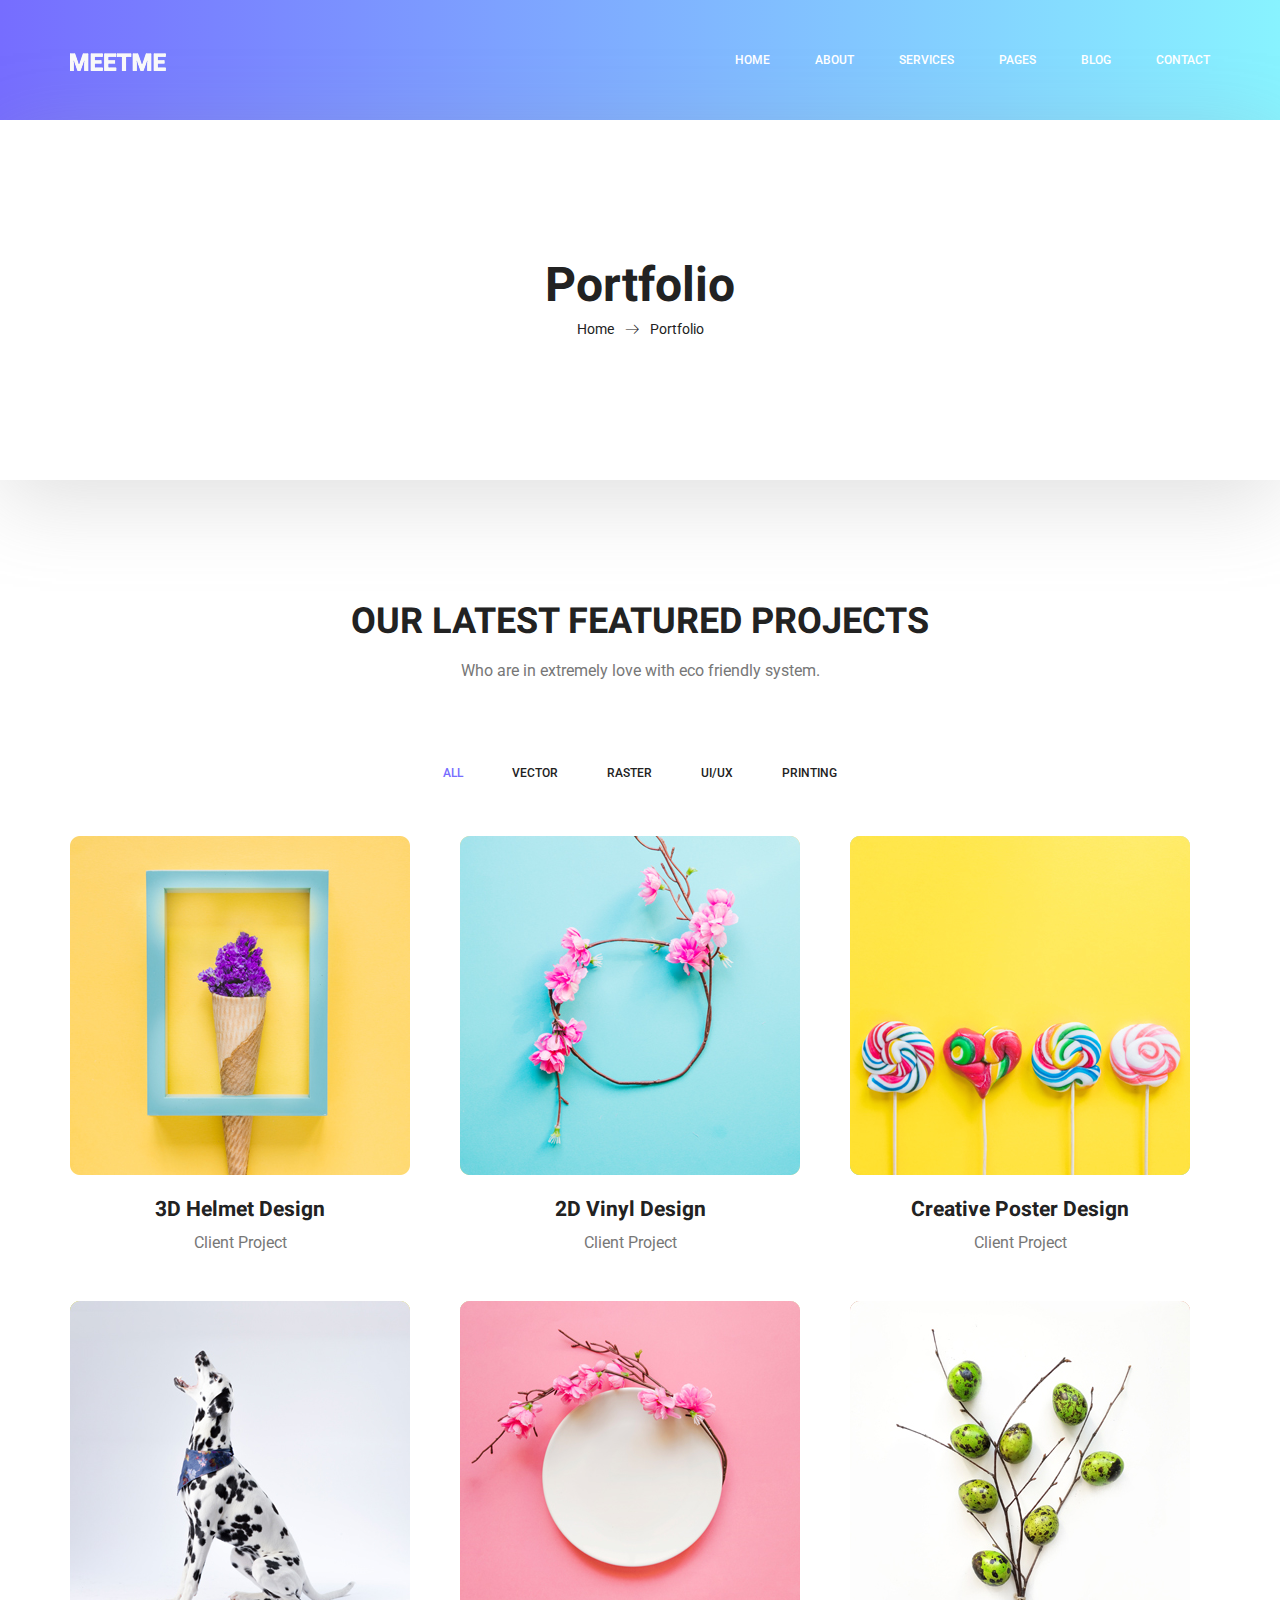
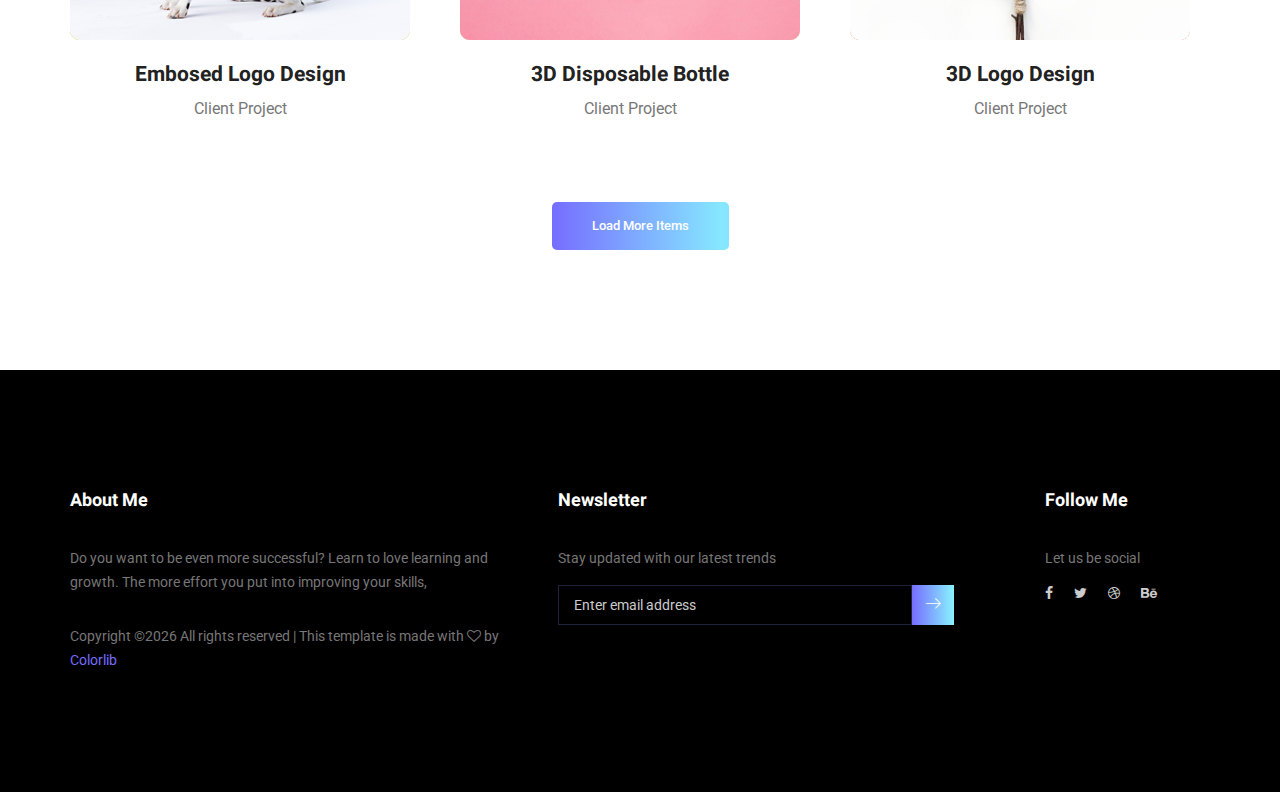
<file: portfolio.html>
<!doctype html>
<html lang="en">
    <head>
        <!-- Required meta tags -->
        <meta charset="utf-8">
        <meta name="viewport" content="width=device-width, initial-scale=1, shrink-to-fit=no">
        <link rel="icon" href="img/favicon.png" type="image/png">
        <title>MeetMe Personal</title>
        <!-- Bootstrap CSS -->
        <link rel="stylesheet" href="css/bootstrap.css">
        <link rel="stylesheet" href="vendors/linericon/style.css">
        <link rel="stylesheet" href="css/font-awesome.min.css">
        <link rel="stylesheet" href="vendors/owl-carousel/owl.carousel.min.css">
        <link rel="stylesheet" href="vendors/lightbox/simpleLightbox.css">
        <link rel="stylesheet" href="vendors/nice-select/css/nice-select.css">
        <link rel="stylesheet" href="vendors/animate-css/animate.css">
        <link rel="stylesheet" href="vendors/popup/magnific-popup.css">
        <link rel="stylesheet" href="vendors/flaticon/flaticon.css">
        <!-- main css -->
        <link rel="stylesheet" href="css/style.css">
        <link rel="stylesheet" href="css/responsive.css">
    </head>
    <body>
        
        <!--================Header Menu Area =================-->
        <header class="header_area">
            <div class="main_menu">
            	<nav class="navbar navbar-expand-lg navbar-light">
					<div class="container box_1620">
						<!-- Brand and toggle get grouped for better mobile display -->
						<a class="navbar-brand logo_h" href="index.html"><img src="img/logo.png" alt=""></a>
						<button class="navbar-toggler" type="button" data-toggle="collapse" data-target="#navbarSupportedContent" aria-controls="navbarSupportedContent" aria-expanded="false" aria-label="Toggle navigation">
							<span class="icon-bar"></span>
							<span class="icon-bar"></span>
							<span class="icon-bar"></span>
						</button>
						<!-- Collect the nav links, forms, and other content for toggling -->
						<div class="collapse navbar-collapse offset" id="navbarSupportedContent">
							<ul class="nav navbar-nav menu_nav ml-auto">
								<li class="nav-item active"><a class="nav-link" href="index.html">Home</a></li> 
								<li class="nav-item"><a class="nav-link" href="about-us.html">About</a></li> 
								<li class="nav-item"><a class="nav-link" href="services.html">Services</a></li> 
								<li class="nav-item submenu dropdown">
									<a href="#" class="nav-link dropdown-toggle" data-toggle="dropdown" role="button" aria-haspopup="true" aria-expanded="false">Pages</a>
									<ul class="dropdown-menu">
										<li class="nav-item"><a class="nav-link" href="portfolio.html">Portfolio</a></li>
										<li class="nav-item"><a class="nav-link" href="elements.html">Elements</a></li>
									</ul>
								</li> 
								<li class="nav-item submenu dropdown">
									<a href="#" class="nav-link dropdown-toggle" data-toggle="dropdown" role="button" aria-haspopup="true" aria-expanded="false">Blog</a>
									<ul class="dropdown-menu">
										<li class="nav-item"><a class="nav-link" href="blog.html">Blog</a></li>
										<li class="nav-item"><a class="nav-link" href="single-blog.html">Blog Details</a></li>
									</ul>
								</li> 
								<li class="nav-item"><a class="nav-link" href="contact.html">Contact</a></li>
							</ul>
						</div> 
					</div>
            	</nav>
            </div>
        </header>
        <!--================Header Menu Area =================-->
        
        <!--================Home Banner Area =================-->
        <section class="banner_area">
            <div class="box_1620">
				<div class="banner_inner d-flex align-items-center">
					<div class="container">
						<div class="banner_content text-center">
							<h2>Portfolio</h2>
							<div class="page_link">
								<a href="index.html">Home</a>
								<a href="portfolio.html">Portfolio</a>
							</div>
						</div>
					</div>
				</div>
            </div>
        </section>
        <!--================End Home Banner Area =================-->
        
        <!--================Home Gallery Area =================-->
        <section class="home_gallery_area p_120">
        	<div class="container">
        		<div class="main_title">
        			<h2>Our Latest Featured Projects</h2>
        			<p>Who are in extremely love with eco friendly system.</p>
        		</div>
        		<div class="isotope_fillter">
        			<ul class="gallery_filter list">
						<li class="active" data-filter="*"><a href="#">All</a></li>
						<li data-filter=".brand"><a href="#">Vector</a></li>
						<li data-filter=".manipul"><a href="#">Raster</a></li>
						<li data-filter=".creative"><a href="#">UI/UX</a></li>
						<li data-filter=".design"><a href="#">Printing</a></li>
					</ul>
        		</div>
        	</div>
        	<div class="container">
        		<div class="gallery_f_inner row imageGallery1">
        			<div class="col-lg-4 col-md-4 col-sm-6 brand manipul design print">
        				<div class="h_gallery_item">
        					<div class="g_img_item">
        						<img class="img-fluid" src="img/gallery/project-1.jpg" alt="">
        						<a class="light" href="img/gallery/project-1.jpg"><img src="img/gallery/icon.png" alt=""></a>
        					</div>
        					<div class="g_item_text">
        						<h4>3D Helmet Design</h4>
        						<p>Client Project</p>
        					</div>
        				</div>
        			</div>
        			<div class="col-lg-4 col-md-4 col-sm-6 brand manipul creative">
        				<div class="h_gallery_item">
        					<div class="g_img_item">
        						<img class="img-fluid" src="img/gallery/project-2.jpg" alt="">
        						<a class="light" href="img/gallery/project-2.jpg"><img src="img/gallery/icon.png" alt=""></a>
        					</div>
        					<div class="g_item_text">
        						<h4>2D Vinyl Design</h4>
        						<p>Client Project</p>
        					</div>
        				</div>
        			</div>
        			<div class="col-lg-4 col-md-4 col-sm-6 manipul creative design print">
        				<div class="h_gallery_item">
        					<div class="g_img_item">
        						<img class="img-fluid" src="img/gallery/project-3.jpg" alt="">
        						<a class="light" href="img/gallery/project-3.jpg"><img src="img/gallery/icon.png" alt=""></a>
        					</div>
        					<div class="g_item_text">
        						<h4>Creative Poster Design</h4>
        						<p>Client Project</p>
        					</div>
        				</div>
        			</div>
        			<div class="col-lg-4 col-md-4 col-sm-6 brand creative print">
        				<div class="h_gallery_item">
        					<div class="g_img_item">
        						<img class="img-fluid" src="img/gallery/project-4.jpg" alt="">
        						<a class="light" href="img/gallery/project-4.jpg"><img src="img/gallery/icon.png" alt=""></a>
        					</div>
        					<div class="g_item_text">
        						<h4>Embosed Logo Design</h4>
        						<p>Client Project</p>
        					</div>
        				</div>
        			</div>
        			<div class="col-lg-4 col-md-4 col-sm-6 brand manipul design">
        				<div class="h_gallery_item">
        					<div class="g_img_item">
        						<img class="img-fluid" src="img/gallery/project-5.jpg" alt="">
        						<a class="light" href="img/gallery/project-5.jpg"><img src="img/gallery/icon.png" alt=""></a>
        					</div>
        					<div class="g_item_text">
        						<h4>3D Disposable Bottle</h4>
        						<p>Client Project</p>
        					</div>
        				</div>
        			</div>
        			<div class="col-lg-4 col-md-4 col-sm-6 brand creative">
        				<div class="h_gallery_item">
        					<div class="g_img_item">
        						<img class="img-fluid" src="img/gallery/project-6.jpg" alt="">
        						<a class="light" href="img/gallery/project-6.jpg"><img src="img/gallery/icon.png" alt=""></a>
        					</div>
        					<div class="g_item_text">
        						<h4>3D Logo Design</h4>
        						<p>Client Project</p>
        					</div>
        				</div>
        			</div>
        		</div>
        		<div class="more_btn">
        			<a class="main_btn" href="#">Load More Items</a>
        		</div>
        	</div>
        </section>
        <!--================End Home Gallery Area =================-->
        
        <!--================Footer Area =================-->
        <footer class="footer_area p_120">
        	<div class="container">
        		<div class="row footer_inner">
        			<div class="col-lg-5 col-sm-6">
        				<aside class="f_widget ab_widget">
        					<div class="f_title">
        						<h3>About Me</h3>
        					</div>
        					<p>Do you want to be even more successful? Learn to love learning and growth. The more effort you put into improving your skills,</p>
        					<p><!-- Link back to Colorlib can't be removed. Template is licensed under CC BY 3.0. -->
Copyright &copy;<script>document.write(new Date().getFullYear());</script> All rights reserved | This template is made with <i class="fa fa-heart-o" aria-hidden="true"></i> by <a href="https://colorlib.com" target="_blank">Colorlib</a>
<!-- Link back to Colorlib can't be removed. Template is licensed under CC BY 3.0. --></p>
        				</aside>
        			</div>
        			<div class="col-lg-5 col-sm-6">
        				<aside class="f_widget news_widget">
        					<div class="f_title">
        						<h3>Newsletter</h3>
        					</div>
        					<p>Stay updated with our latest trends</p>
        					<div id="mc_embed_signup">
                                <form target="_blank" action="https://spondonit.us12.list-manage.com/subscribe/post?u=1462626880ade1ac87bd9c93a&amp;id=92a4423d01" method="get" class="subscribe_form relative">
                                	<div class="input-group d-flex flex-row">
                                        <input name="EMAIL" placeholder="Enter email address" onfocus="this.placeholder = ''" onblur="this.placeholder = 'Email Address '" required="" type="email">
                                        <button class="btn sub-btn"><span class="lnr lnr-arrow-right"></span></button>		
                                    </div>				
                                    <div class="mt-10 info"></div>
                                </form>
                            </div>
        				</aside>
        			</div>
        			<div class="col-lg-2">
        				<aside class="f_widget social_widget">
        					<div class="f_title">
        						<h3>Follow Me</h3>
        					</div>
        					<p>Let us be social</p>
        					<ul class="list">
        						<li><a href="#"><i class="fa fa-facebook"></i></a></li>
        						<li><a href="#"><i class="fa fa-twitter"></i></a></li>
        						<li><a href="#"><i class="fa fa-dribbble"></i></a></li>
        						<li><a href="#"><i class="fa fa-behance"></i></a></li>
        					</ul>
        				</aside>
        			</div>
        		</div>
        	</div>
        </footer>
        <!--================End Footer Area =================-->
        
        
        
        
        <!-- Optional JavaScript -->
        <!-- jQuery first, then Popper.js, then Bootstrap JS -->
        <script src="js/jquery-3.3.1.min.js"></script>
        <script src="js/popper.js"></script>
        <script src="js/bootstrap.min.js"></script>
        <script src="js/stellar.js"></script>
        <script src="vendors/lightbox/simpleLightbox.min.js"></script>
        <script src="vendors/nice-select/js/jquery.nice-select.min.js"></script>
        <script src="vendors/isotope/imagesloaded.pkgd.min.js"></script>
        <script src="vendors/isotope/isotope.pkgd.min.js"></script>
        <script src="vendors/owl-carousel/owl.carousel.min.js"></script>
        <script src="vendors/popup/jquery.magnific-popup.min.js"></script>
        <script src="js/jquery.ajaxchimp.min.js"></script>
        <script src="vendors/counter-up/jquery.waypoints.min.js"></script>
        <script src="vendors/counter-up/jquery.counterup.min.js"></script>
        <script src="js/mail-script.js"></script>
        <script src="js/theme.js"></script>
    </body>
</html>
</file>
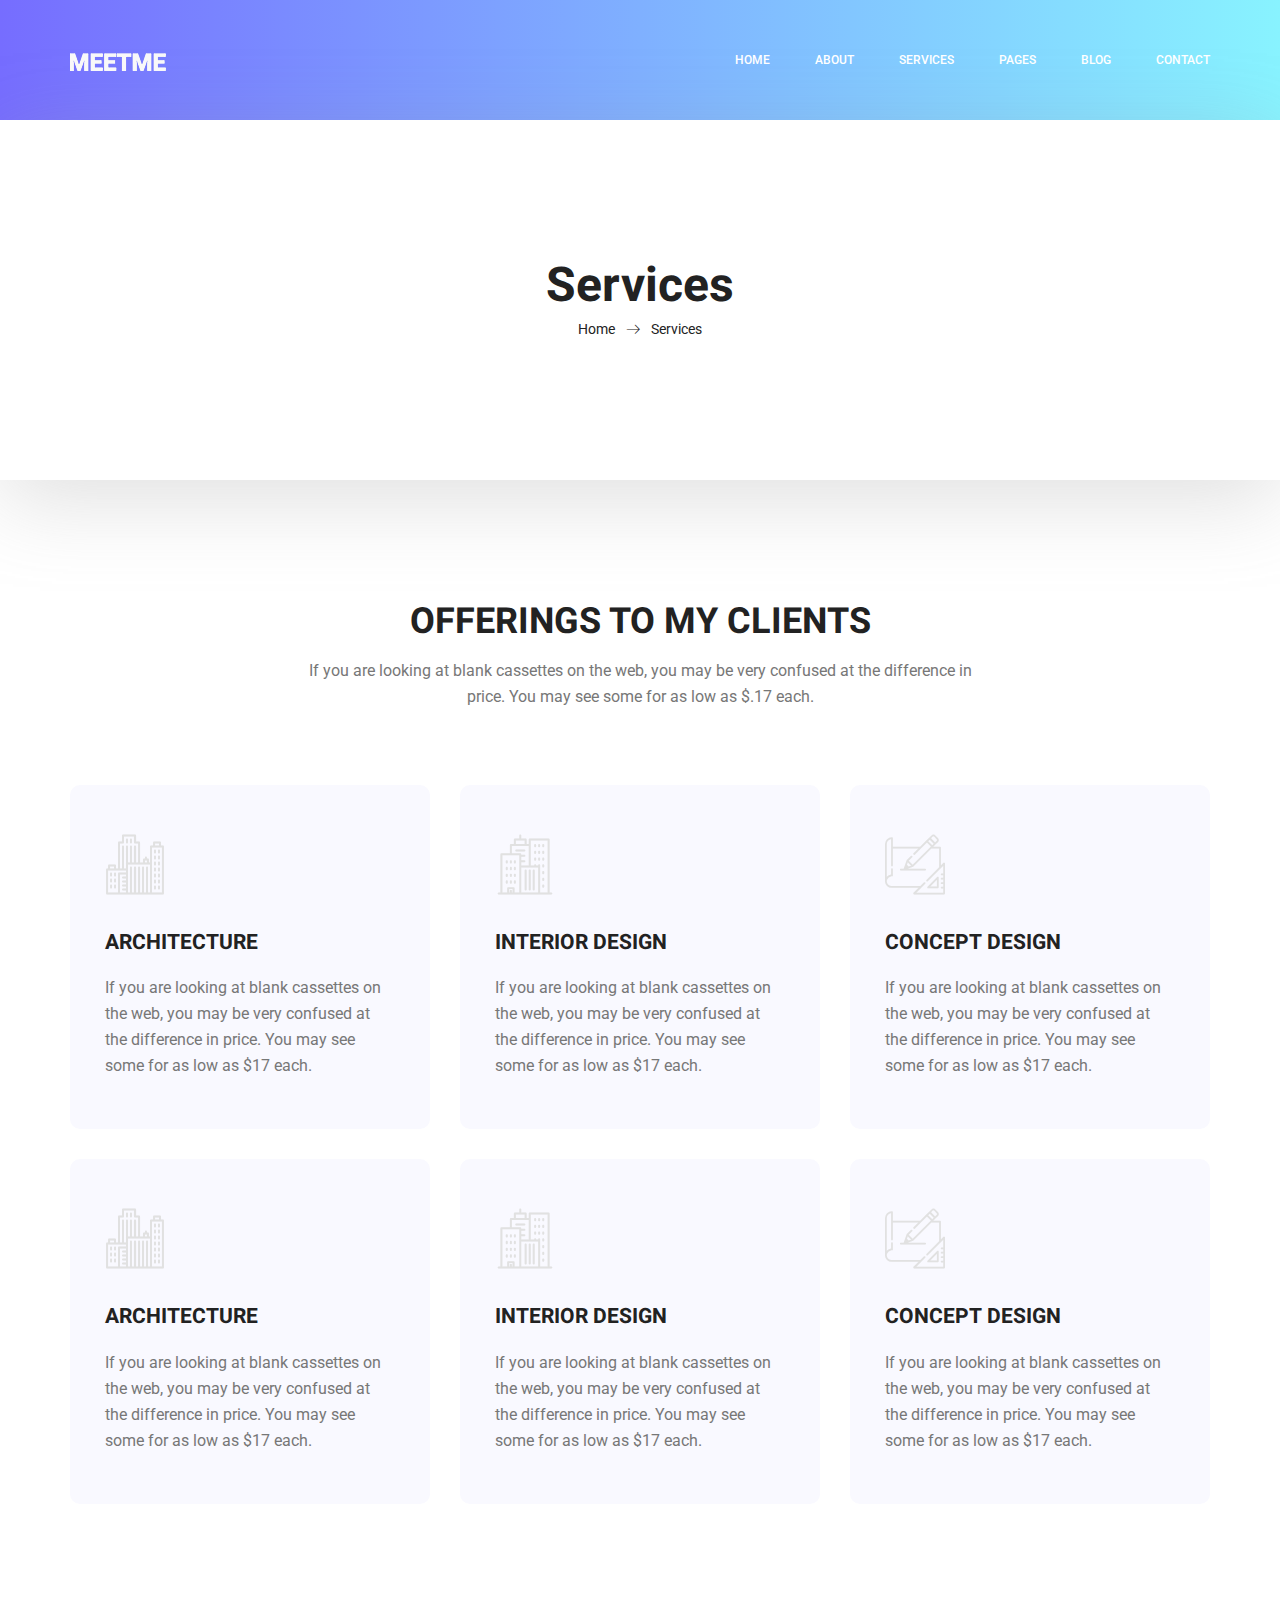
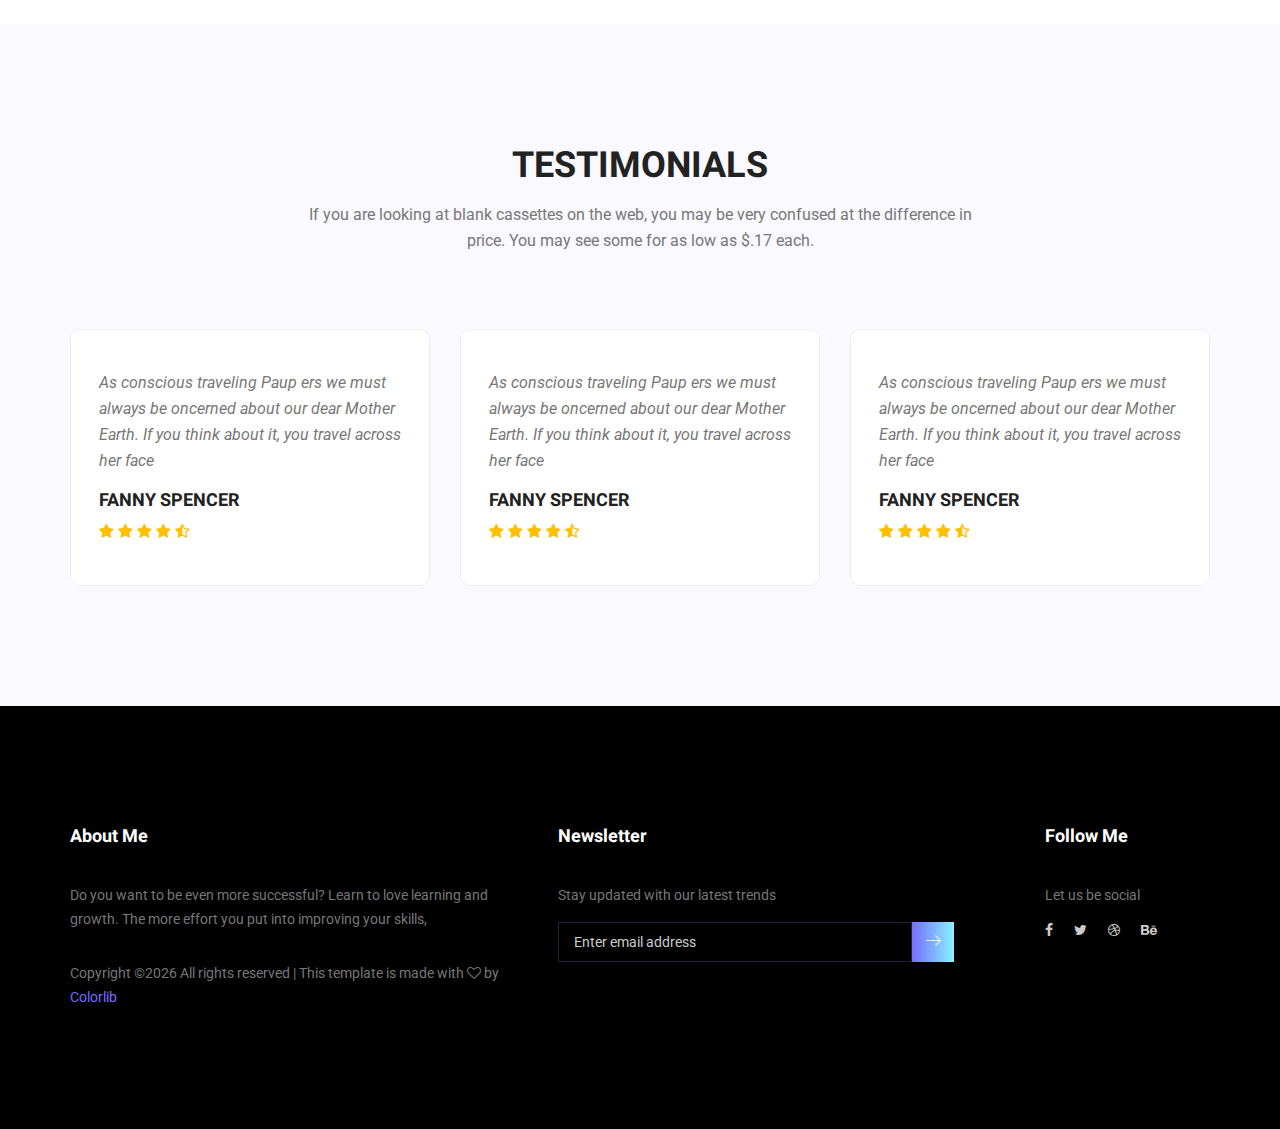
<file: services.html>
<!doctype html>
<html lang="en">
    <head>
        <!-- Required meta tags -->
        <meta charset="utf-8">
        <meta name="viewport" content="width=device-width, initial-scale=1, shrink-to-fit=no">
        <link rel="icon" href="img/favicon.png" type="image/png">
        <title>MeetMe Personal</title>
        <!-- Bootstrap CSS -->
        <link rel="stylesheet" href="css/bootstrap.css">
        <link rel="stylesheet" href="vendors/linericon/style.css">
        <link rel="stylesheet" href="css/font-awesome.min.css">
        <link rel="stylesheet" href="vendors/owl-carousel/owl.carousel.min.css">
        <link rel="stylesheet" href="vendors/lightbox/simpleLightbox.css">
        <link rel="stylesheet" href="vendors/nice-select/css/nice-select.css">
        <link rel="stylesheet" href="vendors/animate-css/animate.css">
        <link rel="stylesheet" href="vendors/popup/magnific-popup.css">
        <link rel="stylesheet" href="vendors/flaticon/flaticon.css">
        <!-- main css -->
        <link rel="stylesheet" href="css/style.css">
        <link rel="stylesheet" href="css/responsive.css">
    </head>
    <body>
        
        <!--================Header Menu Area =================-->
        <header class="header_area">
            <div class="main_menu">
            	<nav class="navbar navbar-expand-lg navbar-light">
					<div class="container box_1620">
						<!-- Brand and toggle get grouped for better mobile display -->
						<a class="navbar-brand logo_h" href="index.html"><img src="img/logo.png" alt=""></a>
						<button class="navbar-toggler" type="button" data-toggle="collapse" data-target="#navbarSupportedContent" aria-controls="navbarSupportedContent" aria-expanded="false" aria-label="Toggle navigation">
							<span class="icon-bar"></span>
							<span class="icon-bar"></span>
							<span class="icon-bar"></span>
						</button>
						<!-- Collect the nav links, forms, and other content for toggling -->
						<div class="collapse navbar-collapse offset" id="navbarSupportedContent">
							<ul class="nav navbar-nav menu_nav ml-auto">
								<li class="nav-item active"><a class="nav-link" href="index.html">Home</a></li> 
								<li class="nav-item"><a class="nav-link" href="about-us.html">About</a></li> 
								<li class="nav-item"><a class="nav-link" href="services.html">Services</a></li> 
								<li class="nav-item submenu dropdown">
									<a href="#" class="nav-link dropdown-toggle" data-toggle="dropdown" role="button" aria-haspopup="true" aria-expanded="false">Pages</a>
									<ul class="dropdown-menu">
										<li class="nav-item"><a class="nav-link" href="portfolio.html">Portfolio</a></li>
										<li class="nav-item"><a class="nav-link" href="elements.html">Elements</a></li>
									</ul>
								</li> 
								<li class="nav-item submenu dropdown">
									<a href="#" class="nav-link dropdown-toggle" data-toggle="dropdown" role="button" aria-haspopup="true" aria-expanded="false">Blog</a>
									<ul class="dropdown-menu">
										<li class="nav-item"><a class="nav-link" href="blog.html">Blog</a></li>
										<li class="nav-item"><a class="nav-link" href="single-blog.html">Blog Details</a></li>
									</ul>
								</li> 
								<li class="nav-item"><a class="nav-link" href="contact.html">Contact</a></li>
							</ul>
						</div> 
					</div>
            	</nav>
            </div>
        </header>
        <!--================Header Menu Area =================-->
        
        <!--================Home Banner Area =================-->
        <section class="banner_area">
            <div class="box_1620">
				<div class="banner_inner d-flex align-items-center">
					<div class="container">
						<div class="banner_content text-center">
							<h2>Services</h2>
							<div class="page_link">
								<a href="index.html">Home</a>
								<a href="services.html">Services</a>
							</div>
						</div>
					</div>
				</div>
            </div>
        </section>
        <!--================End Home Banner Area =================-->
        
        <!--================Feature Area =================-->
        <section class="feature_area white_feature p_120">
        	<div class="container">
        		<div class="main_title">
        			<h2>offerings to my clients</h2>
        			<p>If you are looking at blank cassettes on the web, you may be very confused at the difference in price. You may see some for as low as $.17 each.</p>
        		</div>
        		<div class="feature_inner row">
        			<div class="col-lg-4 col-md-6">
        				<div class="feature_item">
        					<i class="flaticon-city"></i>
        					<h4>Architecture</h4>
        					<p>If you are looking at blank cassettes on the web, you may be very confused at the difference in price. You may see some for as low as $17 each.</p>
        				</div>
        			</div>
        			<div class="col-lg-4 col-md-6">
        				<div class="feature_item">
        					<i class="flaticon-skyline"></i>
        					<h4>Interior Design</h4>
        					<p>If you are looking at blank cassettes on the web, you may be very confused at the difference in price. You may see some for as low as $17 each.</p>
        				</div>
        			</div>
        			<div class="col-lg-4 col-md-6">
        				<div class="feature_item">
        					<i class="flaticon-sketch"></i>
        					<h4>Concept Design</h4>
        					<p>If you are looking at blank cassettes on the web, you may be very confused at the difference in price. You may see some for as low as $17 each.</p>
        				</div>
        			</div>
        			<div class="col-lg-4 col-md-6">
        				<div class="feature_item">
        					<i class="flaticon-city"></i>
        					<h4>Architecture</h4>
        					<p>If you are looking at blank cassettes on the web, you may be very confused at the difference in price. You may see some for as low as $17 each.</p>
        				</div>
        			</div>
        			<div class="col-lg-4 col-md-6">
        				<div class="feature_item">
        					<i class="flaticon-skyline"></i>
        					<h4>Interior Design</h4>
        					<p>If you are looking at blank cassettes on the web, you may be very confused at the difference in price. You may see some for as low as $17 each.</p>
        				</div>
        			</div>
        			<div class="col-lg-4 col-md-6">
        				<div class="feature_item">
        					<i class="flaticon-sketch"></i>
        					<h4>Concept Design</h4>
        					<p>If you are looking at blank cassettes on the web, you may be very confused at the difference in price. You may see some for as low as $17 each.</p>
        				</div>
        			</div>
        		</div>
        	</div>
        </section>
        <!--================End Feature Area =================-->
        
        <!--================Testimonials Area =================-->
        <section class="testimonials_area p_120">
        	<div class="container">
        		<div class="main_title">
        			<h2>Testimonials</h2>
        			<p>If you are looking at blank cassettes on the web, you may be very confused at the difference in price. You may see some for as low as $.17 each.</p>
        		</div>
        		<div class="testi_inner">
					<div class="testi_slider owl-carousel">
						<div class="item">
							<div class="testi_item">
								<p>As conscious traveling Paup ers we must always be oncerned about our dear Mother Earth. If you think about it, you travel across her face</p>
								<h4>Fanny Spencer</h4>
								<a href="#"><i class="fa fa-star"></i></a>
								<a href="#"><i class="fa fa-star"></i></a>
								<a href="#"><i class="fa fa-star"></i></a>
								<a href="#"><i class="fa fa-star"></i></a>
								<a href="#"><i class="fa fa-star-half-o"></i></a>
							</div>
						</div>
						<div class="item">
							<div class="testi_item">
								<p>As conscious traveling Paup ers we must always be oncerned about our dear Mother Earth. If you think about it, you travel across her face</p>
								<h4>Fanny Spencer</h4>
								<a href="#"><i class="fa fa-star"></i></a>
								<a href="#"><i class="fa fa-star"></i></a>
								<a href="#"><i class="fa fa-star"></i></a>
								<a href="#"><i class="fa fa-star"></i></a>
								<a href="#"><i class="fa fa-star-half-o"></i></a>
							</div>
						</div>
						<div class="item">
							<div class="testi_item">
								<p>As conscious traveling Paup ers we must always be oncerned about our dear Mother Earth. If you think about it, you travel across her face</p>
								<h4>Fanny Spencer</h4>
								<a href="#"><i class="fa fa-star"></i></a>
								<a href="#"><i class="fa fa-star"></i></a>
								<a href="#"><i class="fa fa-star"></i></a>
								<a href="#"><i class="fa fa-star"></i></a>
								<a href="#"><i class="fa fa-star-half-o"></i></a>
							</div>
						</div>
					</div>
        		</div>
        	</div>
        </section>
        <!--================End Testimonials Area =================-->
        
        <!--================Footer Area =================-->
        <footer class="footer_area p_120">
        	<div class="container">
        		<div class="row footer_inner">
        			<div class="col-lg-5 col-sm-6">
        				<aside class="f_widget ab_widget">
        					<div class="f_title">
        						<h3>About Me</h3>
        					</div>
        					<p>Do you want to be even more successful? Learn to love learning and growth. The more effort you put into improving your skills,</p>
        					<p><!-- Link back to Colorlib can't be removed. Template is licensed under CC BY 3.0. -->
Copyright &copy;<script>document.write(new Date().getFullYear());</script> All rights reserved | This template is made with <i class="fa fa-heart-o" aria-hidden="true"></i> by <a href="https://colorlib.com" target="_blank">Colorlib</a>
<!-- Link back to Colorlib can't be removed. Template is licensed under CC BY 3.0. --></p>
        				</aside>
        			</div>
        			<div class="col-lg-5 col-sm-6">
        				<aside class="f_widget news_widget">
        					<div class="f_title">
        						<h3>Newsletter</h3>
        					</div>
        					<p>Stay updated with our latest trends</p>
        					<div id="mc_embed_signup">
                                <form target="_blank" action="https://spondonit.us12.list-manage.com/subscribe/post?u=1462626880ade1ac87bd9c93a&amp;id=92a4423d01" method="get" class="subscribe_form relative">
                                	<div class="input-group d-flex flex-row">
                                        <input name="EMAIL" placeholder="Enter email address" onfocus="this.placeholder = ''" onblur="this.placeholder = 'Email Address '" required="" type="email">
                                        <button class="btn sub-btn"><span class="lnr lnr-arrow-right"></span></button>		
                                    </div>				
                                    <div class="mt-10 info"></div>
                                </form>
                            </div>
        				</aside>
        			</div>
        			<div class="col-lg-2">
        				<aside class="f_widget social_widget">
        					<div class="f_title">
        						<h3>Follow Me</h3>
        					</div>
        					<p>Let us be social</p>
        					<ul class="list">
        						<li><a href="#"><i class="fa fa-facebook"></i></a></li>
        						<li><a href="#"><i class="fa fa-twitter"></i></a></li>
        						<li><a href="#"><i class="fa fa-dribbble"></i></a></li>
        						<li><a href="#"><i class="fa fa-behance"></i></a></li>
        					</ul>
        				</aside>
        			</div>
        		</div>
        	</div>
        </footer>
        <!--================End Footer Area =================-->
        
        
        
        
        <!-- Optional JavaScript -->
        <!-- jQuery first, then Popper.js, then Bootstrap JS -->
        <script src="js/jquery-3.3.1.min.js"></script>
        <script src="js/popper.js"></script>
        <script src="js/bootstrap.min.js"></script>
        <script src="js/stellar.js"></script>
        <script src="vendors/lightbox/simpleLightbox.min.js"></script>
        <script src="vendors/nice-select/js/jquery.nice-select.min.js"></script>
        <script src="vendors/isotope/imagesloaded.pkgd.min.js"></script>
        <script src="vendors/isotope/isotope.pkgd.min.js"></script>
        <script src="vendors/owl-carousel/owl.carousel.min.js"></script>
        <script src="vendors/popup/jquery.magnific-popup.min.js"></script>
        <script src="js/jquery.ajaxchimp.min.js"></script>
        <script src="vendors/counter-up/jquery.waypoints.min.js"></script>
        <script src="vendors/counter-up/jquery.counterup.min.js"></script>
        <script src="js/mail-script.js"></script>
        <script src="js/theme.js"></script>
    </body>
</html>
</file>
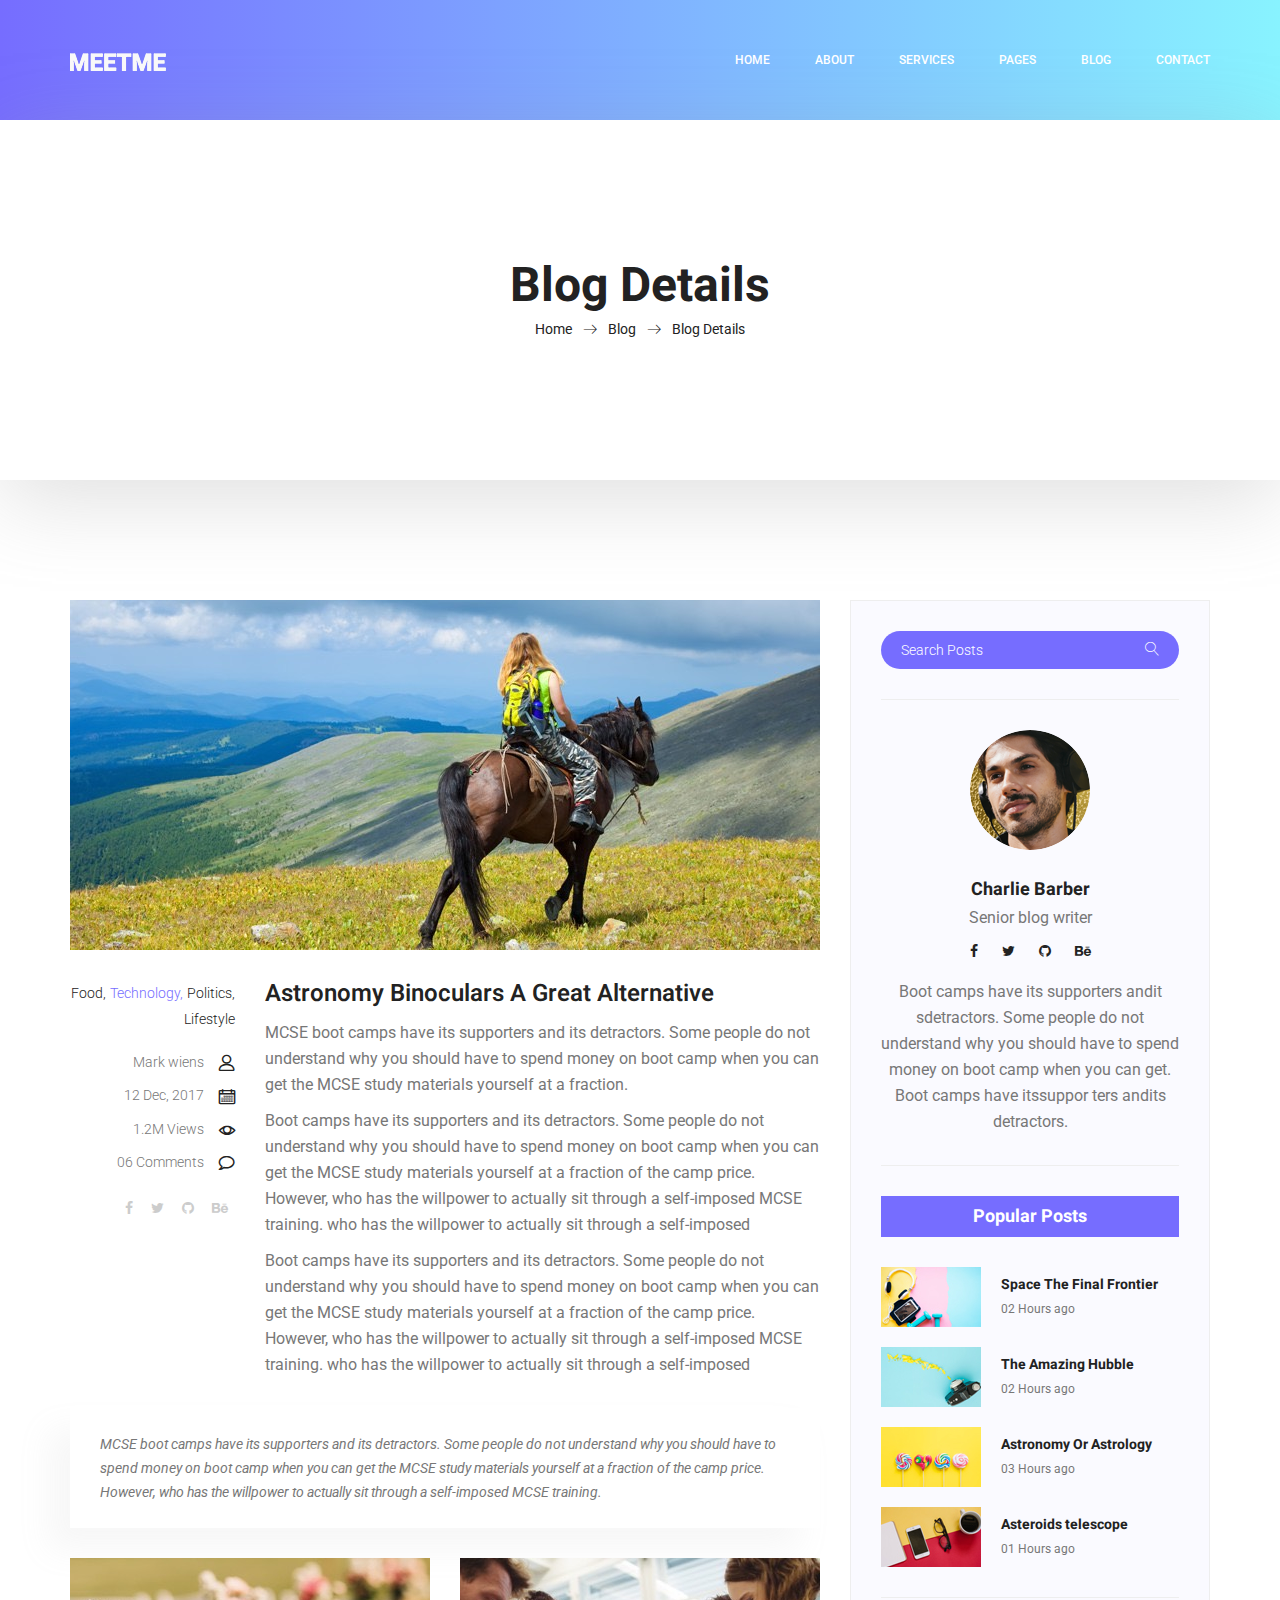
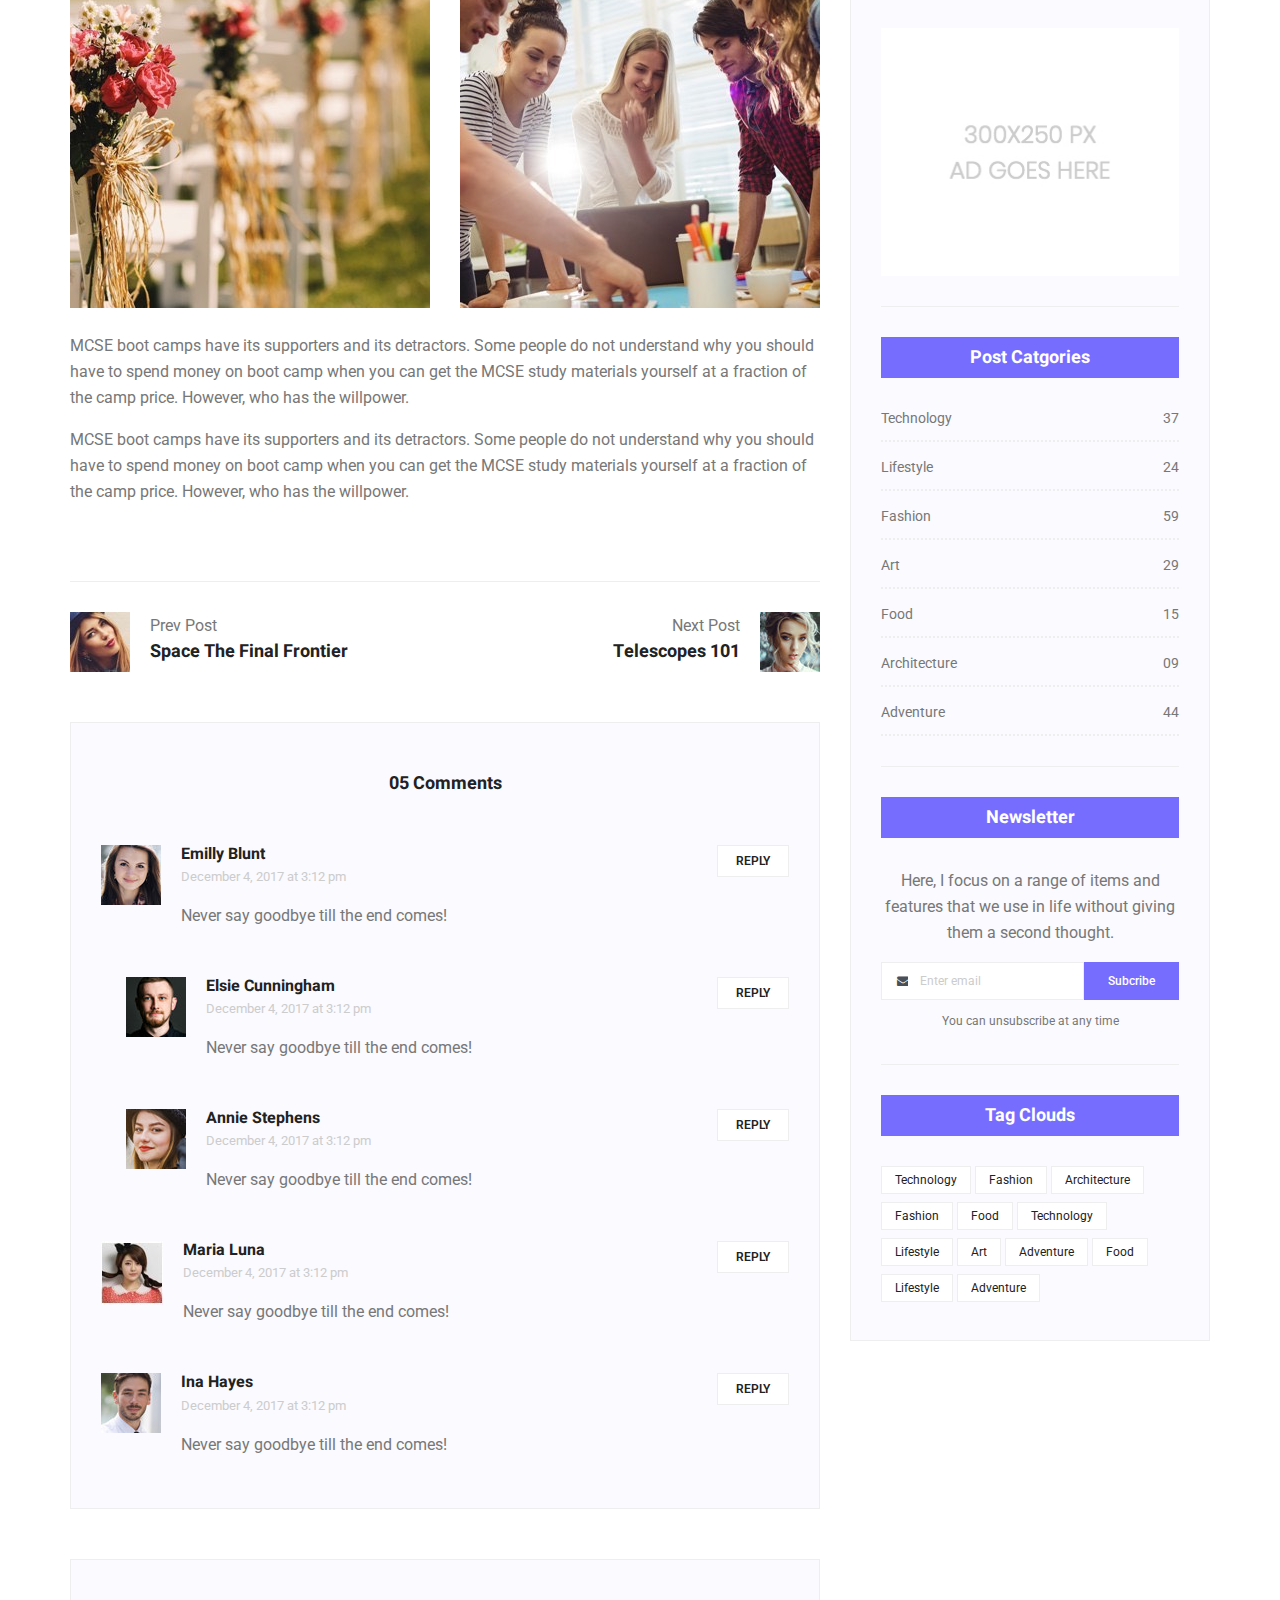
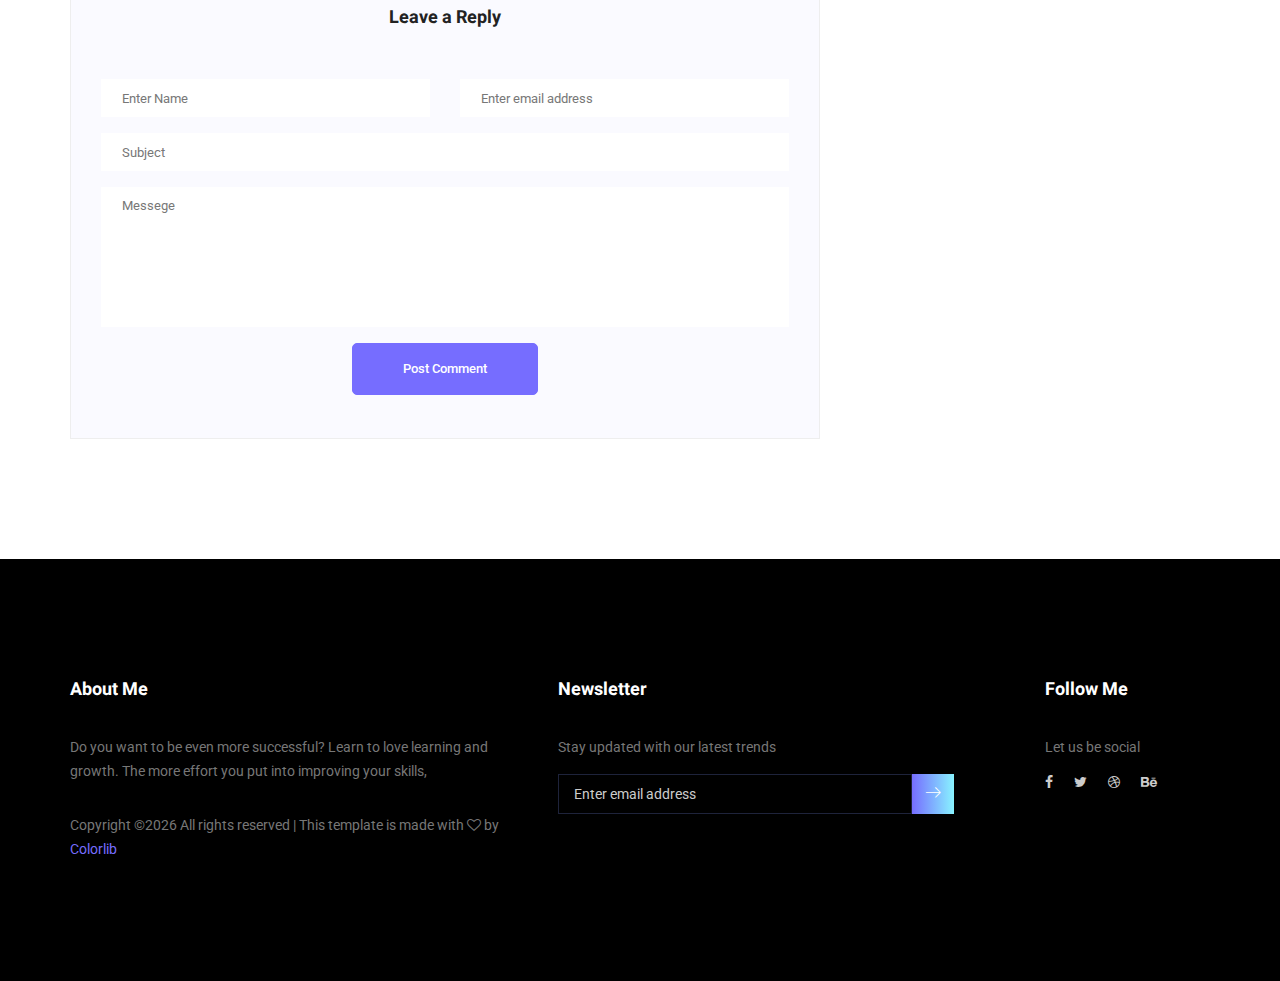
<file: single-blog.html>
<!doctype html>
<html lang="en">
    <head>
        <!-- Required meta tags -->
        <meta charset="utf-8">
        <meta name="viewport" content="width=device-width, initial-scale=1, shrink-to-fit=no">
        <link rel="icon" href="img/favicon.png" type="image/png">
        <title>MeetMe Personal</title>
        <!-- Bootstrap CSS -->
        <link rel="stylesheet" href="css/bootstrap.css">
        <link rel="stylesheet" href="vendors/linericon/style.css">
        <link rel="stylesheet" href="css/font-awesome.min.css">
        <link rel="stylesheet" href="vendors/owl-carousel/owl.carousel.min.css">
        <link rel="stylesheet" href="vendors/lightbox/simpleLightbox.css">
        <link rel="stylesheet" href="vendors/nice-select/css/nice-select.css">
        <link rel="stylesheet" href="vendors/animate-css/animate.css">
        <link rel="stylesheet" href="vendors/popup/magnific-popup.css">
        <!-- main css -->
        <link rel="stylesheet" href="css/style.css">
        <link rel="stylesheet" href="css/responsive.css">
    </head>
    <body>
        
        <!--================Header Menu Area =================-->
        <header class="header_area">
            <div class="main_menu">
            	<nav class="navbar navbar-expand-lg navbar-light">
					<div class="container box_1620">
						<!-- Brand and toggle get grouped for better mobile display -->
						<a class="navbar-brand logo_h" href="index.html"><img src="img/logo.png" alt=""></a>
						<button class="navbar-toggler" type="button" data-toggle="collapse" data-target="#navbarSupportedContent" aria-controls="navbarSupportedContent" aria-expanded="false" aria-label="Toggle navigation">
							<span class="icon-bar"></span>
							<span class="icon-bar"></span>
							<span class="icon-bar"></span>
						</button>
						<!-- Collect the nav links, forms, and other content for toggling -->
						<div class="collapse navbar-collapse offset" id="navbarSupportedContent">
							<ul class="nav navbar-nav menu_nav ml-auto">
								<li class="nav-item active"><a class="nav-link" href="index.html">Home</a></li> 
								<li class="nav-item"><a class="nav-link" href="about-us.html">About</a></li> 
								<li class="nav-item"><a class="nav-link" href="services.html">Services</a></li> 
								<li class="nav-item submenu dropdown">
									<a href="#" class="nav-link dropdown-toggle" data-toggle="dropdown" role="button" aria-haspopup="true" aria-expanded="false">Pages</a>
									<ul class="dropdown-menu">
										<li class="nav-item"><a class="nav-link" href="portfolio.html">Portfolio</a></li>
										<li class="nav-item"><a class="nav-link" href="elements.html">Elements</a></li>
									</ul>
								</li> 
								<li class="nav-item submenu dropdown">
									<a href="#" class="nav-link dropdown-toggle" data-toggle="dropdown" role="button" aria-haspopup="true" aria-expanded="false">Blog</a>
									<ul class="dropdown-menu">
										<li class="nav-item"><a class="nav-link" href="blog.html">Blog</a></li>
										<li class="nav-item"><a class="nav-link" href="single-blog.html">Blog Details</a></li>
									</ul>
								</li> 
								<li class="nav-item"><a class="nav-link" href="contact.html">Contact</a></li>
							</ul>
						</div> 
					</div>
            	</nav>
            </div>
        </header>
        <!--================Header Menu Area =================-->
        
        <!--================Home Banner Area =================-->
        <section class="banner_area">
            <div class="box_1620">
				<div class="banner_inner d-flex align-items-center">
					<div class="container">
						<div class="banner_content text-center">
							<h2>Blog Details</h2>
							<div class="page_link">
								<a href="index.html">Home</a>
								<a href="blog.html">Blog</a>
								<a href="single-blog.html">Blog Details</a>
							</div>
						</div>
					</div>
				</div>
            </div>
        </section>
        <!--================End Home Banner Area =================-->
        
        <!--================Blog Area =================-->
        <section class="blog_area single-post-area p_120">
            <div class="container">
                <div class="row">
                    <div class="col-lg-8 posts-list">
                        <div class="single-post row">
                            <div class="col-lg-12">
                                <div class="feature-img">
                                    <img class="img-fluid" src="img/blog/feature-img1.jpg" alt="">
                                </div>									
                            </div>
                            <div class="col-lg-3  col-md-3">
                                <div class="blog_info text-right">
                                    <div class="post_tag">
                                        <a href="#">Food,</a>
                                        <a class="active" href="#">Technology,</a>
                                        <a href="#">Politics,</a>
                                        <a href="#">Lifestyle</a>
                                    </div>
                                    <ul class="blog_meta list">
                                        <li><a href="#">Mark wiens<i class="lnr lnr-user"></i></a></li>
                                        <li><a href="#">12 Dec, 2017<i class="lnr lnr-calendar-full"></i></a></li>
                                        <li><a href="#">1.2M Views<i class="lnr lnr-eye"></i></a></li>
                                        <li><a href="#">06 Comments<i class="lnr lnr-bubble"></i></a></li>
                                    </ul>
                                    <ul class="social-links">
                                        <li><a href="#"><i class="fa fa-facebook"></i></a></li>
                                        <li><a href="#"><i class="fa fa-twitter"></i></a></li>
                                        <li><a href="#"><i class="fa fa-github"></i></a></li>
                                        <li><a href="#"><i class="fa fa-behance"></i></a></li>
                                    </ul>
                                </div>
                            </div>
                            <div class="col-lg-9 col-md-9 blog_details">
                                <h2>Astronomy Binoculars A Great Alternative</h2>
                                <p class="excert">
                                    MCSE boot camps have its supporters and its detractors. Some people do not understand why you should have to spend money on boot camp when you can get the MCSE study materials yourself at a fraction.
                                </p>
                                <p>
                                    Boot camps have its supporters and its detractors. Some people do not understand why you should have to spend money on boot camp when you can get the MCSE study materials yourself at a fraction of the camp price. However, who has the willpower to actually sit through a self-imposed MCSE training. who has the willpower to actually sit through a self-imposed
                                </p>
                                <p>
                                    Boot camps have its supporters and its detractors. Some people do not understand why you should have to spend money on boot camp when you can get the MCSE study materials yourself at a fraction of the camp price. However, who has the willpower to actually sit through a self-imposed MCSE training. who has the willpower to actually sit through a self-imposed
                                </p>
                            </div>
                            <div class="col-lg-12">
                                <div class="quotes">
                                    MCSE boot camps have its supporters and its detractors. Some people do not understand why you should have to spend money on boot camp when you can get the MCSE study materials yourself at a fraction of the camp price. However, who has the willpower to actually sit through a self-imposed MCSE training.										
                                </div>
                                <div class="row">
                                    <div class="col-6">
                                        <img class="img-fluid" src="img/blog/post-img1.jpg" alt="">
                                    </div>
                                    <div class="col-6">
                                        <img class="img-fluid" src="img/blog/post-img2.jpg" alt="">
                                    </div>	
                                    <div class="col-lg-12 mt-25">
                                        <p>
                                            MCSE boot camps have its supporters and its detractors. Some people do not understand why you should have to spend money on boot camp when you can get the MCSE study materials yourself at a fraction of the camp price. However, who has the willpower.
                                        </p>
                                        <p>
                                            MCSE boot camps have its supporters and its detractors. Some people do not understand why you should have to spend money on boot camp when you can get the MCSE study materials yourself at a fraction of the camp price. However, who has the willpower.
                                        </p>											
                                    </div>									
                                </div>
                            </div>
                        </div>
                        <div class="navigation-area">
                            <div class="row">
                                <div class="col-lg-6 col-md-6 col-12 nav-left flex-row d-flex justify-content-start align-items-center">
                                    <div class="thumb">
                                        <a href="#"><img class="img-fluid" src="img/blog/prev.jpg" alt=""></a>
                                    </div>
                                    <div class="arrow">
                                        <a href="#"><span class="lnr text-white lnr-arrow-left"></span></a>
                                    </div>
                                    <div class="detials">
                                        <p>Prev Post</p>
                                        <a href="#"><h4>Space The Final Frontier</h4></a>
                                    </div>
                                </div>
                                <div class="col-lg-6 col-md-6 col-12 nav-right flex-row d-flex justify-content-end align-items-center">
                                    <div class="detials">
                                        <p>Next Post</p>
                                        <a href="#"><h4>Telescopes 101</h4></a>
                                    </div>
                                    <div class="arrow">
                                        <a href="#"><span class="lnr text-white lnr-arrow-right"></span></a>
                                    </div>
                                    <div class="thumb">
                                        <a href="#"><img class="img-fluid" src="img/blog/next.jpg" alt=""></a>
                                    </div>										
                                </div>									
                            </div>
                        </div>
                        <div class="comments-area">
                            <h4>05 Comments</h4>
                            <div class="comment-list">
                                <div class="single-comment justify-content-between d-flex">
                                    <div class="user justify-content-between d-flex">
                                        <div class="thumb">
                                            <img src="img/blog/c1.jpg" alt="">
                                        </div>
                                        <div class="desc">
                                            <h5><a href="#">Emilly Blunt</a></h5>
                                            <p class="date">December 4, 2017 at 3:12 pm </p>
                                            <p class="comment">
                                                Never say goodbye till the end comes!
                                            </p>
                                        </div>
                                    </div>
                                    <div class="reply-btn">
                                           <a href="" class="btn-reply text-uppercase">reply</a> 
                                    </div>
                                </div>
                            </div>	
                            <div class="comment-list left-padding">
                                <div class="single-comment justify-content-between d-flex">
                                    <div class="user justify-content-between d-flex">
                                        <div class="thumb">
                                            <img src="img/blog/c2.jpg" alt="">
                                        </div>
                                        <div class="desc">
                                            <h5><a href="#">Elsie Cunningham</a></h5>
                                            <p class="date">December 4, 2017 at 3:12 pm </p>
                                            <p class="comment">
                                                Never say goodbye till the end comes!
                                            </p>
                                        </div>
                                    </div>
                                    <div class="reply-btn">
                                           <a href="" class="btn-reply text-uppercase">reply</a> 
                                    </div>
                                </div>
                            </div>	
                            <div class="comment-list left-padding">
                                <div class="single-comment justify-content-between d-flex">
                                    <div class="user justify-content-between d-flex">
                                        <div class="thumb">
                                            <img src="img/blog/c3.jpg" alt="">
                                        </div>
                                        <div class="desc">
                                            <h5><a href="#">Annie Stephens</a></h5>
                                            <p class="date">December 4, 2017 at 3:12 pm </p>
                                            <p class="comment">
                                                Never say goodbye till the end comes!
                                            </p>
                                        </div>
                                    </div>
                                    <div class="reply-btn">
                                           <a href="" class="btn-reply text-uppercase">reply</a> 
                                    </div>
                                </div>
                            </div>	
                            <div class="comment-list">
                                <div class="single-comment justify-content-between d-flex">
                                    <div class="user justify-content-between d-flex">
                                        <div class="thumb">
                                            <img src="img/blog/c4.jpg" alt="">
                                        </div>
                                        <div class="desc">
                                            <h5><a href="#">Maria Luna</a></h5>
                                            <p class="date">December 4, 2017 at 3:12 pm </p>
                                            <p class="comment">
                                                Never say goodbye till the end comes!
                                            </p>
                                        </div>
                                    </div>
                                    <div class="reply-btn">
                                           <a href="" class="btn-reply text-uppercase">reply</a> 
                                    </div>
                                </div>
                            </div>	
                            <div class="comment-list">
                                <div class="single-comment justify-content-between d-flex">
                                    <div class="user justify-content-between d-flex">
                                        <div class="thumb">
                                            <img src="img/blog/c5.jpg" alt="">
                                        </div>
                                        <div class="desc">
                                            <h5><a href="#">Ina Hayes</a></h5>
                                            <p class="date">December 4, 2017 at 3:12 pm </p>
                                            <p class="comment">
                                                Never say goodbye till the end comes!
                                            </p>
                                        </div>
                                    </div>
                                    <div class="reply-btn">
                                           <a href="" class="btn-reply text-uppercase">reply</a> 
                                    </div>
                                </div>
                            </div>	                                             				
                        </div>
                        <div class="comment-form">
                            <h4>Leave a Reply</h4>
                            <form>
                                <div class="form-group form-inline">
                                  <div class="form-group col-lg-6 col-md-6 name">
                                    <input type="text" class="form-control" id="name" placeholder="Enter Name" onfocus="this.placeholder = ''" onblur="this.placeholder = 'Enter Name'">
                                  </div>
                                  <div class="form-group col-lg-6 col-md-6 email">
                                    <input type="email" class="form-control" id="email" placeholder="Enter email address" onfocus="this.placeholder = ''" onblur="this.placeholder = 'Enter email address'">
                                  </div>										
                                </div>
                                <div class="form-group">
                                    <input type="text" class="form-control" id="subject" placeholder="Subject" onfocus="this.placeholder = ''" onblur="this.placeholder = 'Subject'">
                                </div>
                                <div class="form-group">
                                    <textarea class="form-control mb-10" rows="5" name="message" placeholder="Messege" onfocus="this.placeholder = ''" onblur="this.placeholder = 'Messege'" required=""></textarea>
                                </div>
                                <a href="#" class="primary-btn submit_btn">Post Comment</a>	
                            </form>
                        </div>
                    </div>
                    <div class="col-lg-4">
                        <div class="blog_right_sidebar">
                            <aside class="single_sidebar_widget search_widget">
                                <div class="input-group">
                                    <input type="text" class="form-control" placeholder="Search Posts">
                                    <span class="input-group-btn">
                                        <button class="btn btn-default" type="button"><i class="lnr lnr-magnifier"></i></button>
                                    </span>
                                </div><!-- /input-group -->
                                <div class="br"></div>
                            </aside>
                            <aside class="single_sidebar_widget author_widget">
                                <img class="author_img rounded-circle" src="img/blog/author.png" alt="">
                                <h4>Charlie Barber</h4>
                                <p>Senior blog writer</p>
                                <div class="social_icon">
                                    <a href="#"><i class="fa fa-facebook"></i></a>
                                    <a href="#"><i class="fa fa-twitter"></i></a>
                                    <a href="#"><i class="fa fa-github"></i></a>
                                    <a href="#"><i class="fa fa-behance"></i></a>
                                </div>
                                <p>Boot camps have its supporters andit sdetractors. Some people do not understand why you should have to spend money on boot camp when you can get. Boot camps have itssuppor ters andits detractors.</p>
                                <div class="br"></div>
                            </aside>
                            <aside class="single_sidebar_widget popular_post_widget">
                                <h3 class="widget_title">Popular Posts</h3>
                                <div class="media post_item">
                                    <img src="img/blog/popular-post/post1.jpg" alt="post">
                                    <div class="media-body">
                                        <a href="blog-details.html"><h3>Space The Final Frontier</h3></a>
                                        <p>02 Hours ago</p>
                                    </div>
                                </div>
                                <div class="media post_item">
                                    <img src="img/blog/popular-post/post2.jpg" alt="post">
                                    <div class="media-body">
                                        <a href="blog-details.html"><h3>The Amazing Hubble</h3></a>
                                        <p>02 Hours ago</p>
                                    </div>
                                </div>
                                <div class="media post_item">
                                    <img src="img/blog/popular-post/post3.jpg" alt="post">
                                    <div class="media-body">
                                        <a href="blog-details.html"><h3>Astronomy Or Astrology</h3></a>
                                        <p>03 Hours ago</p>
                                    </div>
                                </div>
                                <div class="media post_item">
                                    <img src="img/blog/popular-post/post4.jpg" alt="post">
                                    <div class="media-body">
                                        <a href="blog-details.html"><h3>Asteroids telescope</h3></a>
                                        <p>01 Hours ago</p>
                                    </div>
                                </div>
                                <div class="br"></div>
                            </aside>
                            <aside class="single_sidebar_widget ads_widget">
                                <a href="#"><img class="img-fluid" src="img/blog/add.jpg" alt=""></a>
                                <div class="br"></div>
                            </aside>
                            <aside class="single_sidebar_widget post_category_widget">
                                <h4 class="widget_title">Post Catgories</h4>
                                <ul class="list cat-list">
                                    <li>
                                        <a href="#" class="d-flex justify-content-between">
                                            <p>Technology</p>
                                            <p>37</p>
                                        </a>
                                    </li>
                                    <li>
                                        <a href="#" class="d-flex justify-content-between">
                                            <p>Lifestyle</p>
                                            <p>24</p>
                                        </a>
                                    </li>
                                    <li>
                                        <a href="#" class="d-flex justify-content-between">
                                            <p>Fashion</p>
                                            <p>59</p>
                                        </a>
                                    </li>
                                    <li>
                                        <a href="#" class="d-flex justify-content-between">
                                            <p>Art</p>
                                            <p>29</p>
                                        </a>
                                    </li>
                                    <li>
                                        <a href="#" class="d-flex justify-content-between">
                                            <p>Food</p>
                                            <p>15</p>
                                        </a>
                                    </li>
                                    <li>
                                        <a href="#" class="d-flex justify-content-between">
                                            <p>Architecture</p>
                                            <p>09</p>
                                        </a>
                                    </li>
                                    <li>
                                        <a href="#" class="d-flex justify-content-between">
                                            <p>Adventure</p>
                                            <p>44</p>
                                        </a>
                                    </li>															
                                </ul>
                                <div class="br"></div>
                            </aside>
                            <aside class="single-sidebar-widget newsletter_widget">
                                <h4 class="widget_title">Newsletter</h4>
                                <p>
                                Here, I focus on a range of items and features that we use in life without
                                giving them a second thought.
                                </p>
                                <div class="form-group d-flex flex-row">
                                    <div class="input-group">
                                        <div class="input-group-prepend">
                                            <div class="input-group-text"><i class="fa fa-envelope" aria-hidden="true"></i></div>
                                        </div>
                                        <input type="text" class="form-control" id="inlineFormInputGroup" placeholder="Enter email" onfocus="this.placeholder = ''" onblur="this.placeholder = 'Enter email'">
                                    </div>
                                    <a href="#" class="bbtns">Subcribe</a>
                                </div>	
                                <p class="text-bottom">You can unsubscribe at any time</p>	
                                <div class="br"></div>							
                            </aside>
                            <aside class="single-sidebar-widget tag_cloud_widget">
                                <h4 class="widget_title">Tag Clouds</h4>
                                <ul class="list">
                                    <li><a href="#">Technology</a></li>
                                    <li><a href="#">Fashion</a></li>
                                    <li><a href="#">Architecture</a></li>
                                    <li><a href="#">Fashion</a></li>
                                    <li><a href="#">Food</a></li>
                                    <li><a href="#">Technology</a></li>
                                    <li><a href="#">Lifestyle</a></li>
                                    <li><a href="#">Art</a></li>
                                    <li><a href="#">Adventure</a></li>
                                    <li><a href="#">Food</a></li>
                                    <li><a href="#">Lifestyle</a></li>
                                    <li><a href="#">Adventure</a></li>
                                </ul>
                            </aside>
                        </div>
                    </div>
                </div>
            </div>
        </section>
        <!--================Blog Area =================-->
        
        <!--================Footer Area =================-->
        <footer class="footer_area p_120">
        	<div class="container">
        		<div class="row footer_inner">
        			<div class="col-lg-5 col-sm-6">
        				<aside class="f_widget ab_widget">
        					<div class="f_title">
        						<h3>About Me</h3>
        					</div>
        					<p>Do you want to be even more successful? Learn to love learning and growth. The more effort you put into improving your skills,</p>
        					<p><!-- Link back to Colorlib can't be removed. Template is licensed under CC BY 3.0. -->
Copyright &copy;<script>document.write(new Date().getFullYear());</script> All rights reserved | This template is made with <i class="fa fa-heart-o" aria-hidden="true"></i> by <a href="https://colorlib.com" target="_blank">Colorlib</a>
<!-- Link back to Colorlib can't be removed. Template is licensed under CC BY 3.0. --></p>
        				</aside>
        			</div>
        			<div class="col-lg-5 col-sm-6">
        				<aside class="f_widget news_widget">
        					<div class="f_title">
        						<h3>Newsletter</h3>
        					</div>
        					<p>Stay updated with our latest trends</p>
        					<div id="mc_embed_signup">
                                <form target="_blank" action="https://spondonit.us12.list-manage.com/subscribe/post?u=1462626880ade1ac87bd9c93a&amp;id=92a4423d01" method="get" class="subscribe_form relative">
                                	<div class="input-group d-flex flex-row">
                                        <input name="EMAIL" placeholder="Enter email address" onfocus="this.placeholder = ''" onblur="this.placeholder = 'Email Address '" required="" type="email">
                                        <button class="btn sub-btn"><span class="lnr lnr-arrow-right"></span></button>		
                                    </div>				
                                    <div class="mt-10 info"></div>
                                </form>
                            </div>
        				</aside>
        			</div>
        			<div class="col-lg-2">
        				<aside class="f_widget social_widget">
        					<div class="f_title">
        						<h3>Follow Me</h3>
        					</div>
        					<p>Let us be social</p>
        					<ul class="list">
        						<li><a href="#"><i class="fa fa-facebook"></i></a></li>
        						<li><a href="#"><i class="fa fa-twitter"></i></a></li>
        						<li><a href="#"><i class="fa fa-dribbble"></i></a></li>
        						<li><a href="#"><i class="fa fa-behance"></i></a></li>
        					</ul>
        				</aside>
        			</div>
        		</div>
        	</div>
        </footer>
        <!--================End Footer Area =================-->
        
        
        
        
        <!-- Optional JavaScript -->
        <!-- jQuery first, then Popper.js, then Bootstrap JS -->
        <script src="js/jquery-3.3.1.min.js"></script>
        <script src="js/popper.js"></script>
        <script src="js/bootstrap.min.js"></script>
        <script src="js/stellar.js"></script>
        <script src="vendors/lightbox/simpleLightbox.min.js"></script>
        <script src="vendors/nice-select/js/jquery.nice-select.min.js"></script>
        <script src="vendors/isotope/imagesloaded.pkgd.min.js"></script>
        <script src="vendors/isotope/isotope.pkgd.min.js"></script>
        <script src="vendors/owl-carousel/owl.carousel.min.js"></script>
        <script src="vendors/popup/jquery.magnific-popup.min.js"></script>
        <script src="js/jquery.ajaxchimp.min.js"></script>
        <script src="vendors/counter-up/jquery.waypoints.min.js"></script>
        <script src="vendors/counter-up/jquery.counterup.min.js"></script>
        <script src="js/mail-script.js"></script>
        <script src="js/theme.js"></script>
    </body>
</html>
</file>
<file: vendors/linericon/style.css>
@font-face {
	font-family: 'Linearicons-Free';
	src:url('fonts/Linearicons-Free.eot?w118d');
	src:url('fonts/Linearicons-Free.eot?#iefixw118d') format('embedded-opentype'),
		url('fonts/Linearicons-Free.woff2?w118d') format('woff2'),
		url('fonts/Linearicons-Free.woff?w118d') format('woff'),
		url('fonts/Linearicons-Free.ttf?w118d') format('truetype'),
		url('fonts/Linearicons-Free.svg?w118d#Linearicons-Free') format('svg');
	font-weight: normal;
	font-style: normal;
}

.lnr {
	font-family: 'Linearicons-Free';
	speak: none;
	font-style: normal;
	font-weight: normal;
	font-variant: normal;
	text-transform: none;
	line-height: 1;

	/* Better Font Rendering =========== */
	-webkit-font-smoothing: antialiased;
	-moz-osx-font-smoothing: grayscale;
}

.lnr-home:before {
	content: "\e800";
}
.lnr-apartment:before {
	content: "\e801";
}
.lnr-pencil:before {
	content: "\e802";
}
.lnr-magic-wand:before {
	content: "\e803";
}
.lnr-drop:before {
	content: "\e804";
}
.lnr-lighter:before {
	content: "\e805";
}
.lnr-poop:before {
	content: "\e806";
}
.lnr-sun:before {
	content: "\e807";
}
.lnr-moon:before {
	content: "\e808";
}
.lnr-cloud:before {
	content: "\e809";
}
.lnr-cloud-upload:before {
	content: "\e80a";
}
.lnr-cloud-download:before {
	content: "\e80b";
}
.lnr-cloud-sync:before {
	content: "\e80c";
}
.lnr-cloud-check:before {
	content: "\e80d";
}
.lnr-database:before {
	content: "\e80e";
}
.lnr-lock:before {
	content: "\e80f";
}
.lnr-cog:before {
	content: "\e810";
}
.lnr-trash:before {
	content: "\e811";
}
.lnr-dice:before {
	content: "\e812";
}
.lnr-heart:before {
	content: "\e813";
}
.lnr-star:before {
	content: "\e814";
}
.lnr-star-half:before {
	content: "\e815";
}
.lnr-star-empty:before {
	content: "\e816";
}
.lnr-flag:before {
	content: "\e817";
}
.lnr-envelope:before {
	content: "\e818";
}
.lnr-paperclip:before {
	content: "\e819";
}
.lnr-inbox:before {
	content: "\e81a";
}
.lnr-eye:before {
	content: "\e81b";
}
.lnr-printer:before {
	content: "\e81c";
}
.lnr-file-empty:before {
	content: "\e81d";
}
.lnr-file-add:before {
	content: "\e81e";
}
.lnr-enter:before {
	content: "\e81f";
}
.lnr-exit:before {
	content: "\e820";
}
.lnr-graduation-hat:before {
	content: "\e821";
}
.lnr-license:before {
	content: "\e822";
}
.lnr-music-note:before {
	content: "\e823";
}
.lnr-film-play:before {
	content: "\e824";
}
.lnr-camera-video:before {
	content: "\e825";
}
.lnr-camera:before {
	content: "\e826";
}
.lnr-picture:before {
	content: "\e827";
}
.lnr-book:before {
	content: "\e828";
}
.lnr-bookmark:before {
	content: "\e829";
}
.lnr-user:before {
	content: "\e82a";
}
.lnr-users:before {
	content: "\e82b";
}
.lnr-shirt:before {
	content: "\e82c";
}
.lnr-store:before {
	content: "\e82d";
}
.lnr-cart:before {
	content: "\e82e";
}
.lnr-tag:before {
	content: "\e82f";
}
.lnr-phone-handset:before {
	content: "\e830";
}
.lnr-phone:before {
	content: "\e831";
}
.lnr-pushpin:before {
	content: "\e832";
}
.lnr-map-marker:before {
	content: "\e833";
}
.lnr-map:before {
	content: "\e834";
}
.lnr-location:before {
	content: "\e835";
}
.lnr-calendar-full:before {
	content: "\e836";
}
.lnr-keyboard:before {
	content: "\e837";
}
.lnr-spell-check:before {
	content: "\e838";
}
.lnr-screen:before {
	content: "\e839";
}
.lnr-smartphone:before {
	content: "\e83a";
}
.lnr-tablet:before {
	content: "\e83b";
}
.lnr-laptop:before {
	content: "\e83c";
}
.lnr-laptop-phone:before {
	content: "\e83d";
}
.lnr-power-switch:before {
	content: "\e83e";
}
.lnr-bubble:before {
	content: "\e83f";
}
.lnr-heart-pulse:before {
	content: "\e840";
}
.lnr-construction:before {
	content: "\e841";
}
.lnr-pie-chart:before {
	content: "\e842";
}
.lnr-chart-bars:before {
	content: "\e843";
}
.lnr-gift:before {
	content: "\e844";
}
.lnr-diamond:before {
	content: "\e845";
}
.lnr-linearicons:before {
	content: "\e846";
}
.lnr-dinner:before {
	content: "\e847";
}
.lnr-coffee-cup:before {
	content: "\e848";
}
.lnr-leaf:before {
	content: "\e849";
}
.lnr-paw:before {
	content: "\e84a";
}
.lnr-rocket:before {
	content: "\e84b";
}
.lnr-briefcase:before {
	content: "\e84c";
}
.lnr-bus:before {
	content: "\e84d";
}
.lnr-car:before {
	content: "\e84e";
}
.lnr-train:before {
	content: "\e84f";
}
.lnr-bicycle:before {
	content: "\e850";
}
.lnr-wheelchair:before {
	content: "\e851";
}
.lnr-select:before {
	content: "\e852";
}
.lnr-earth:before {
	content: "\e853";
}
.lnr-smile:before {
	content: "\e854";
}
.lnr-sad:before {
	content: "\e855";
}
.lnr-neutral:before {
	content: "\e856";
}
.lnr-mustache:before {
	content: "\e857";
}
.lnr-alarm:before {
	content: "\e858";
}
.lnr-bullhorn:before {
	content: "\e859";
}
.lnr-volume-high:before {
	content: "\e85a";
}
.lnr-volume-medium:before {
	content: "\e85b";
}
.lnr-volume-low:before {
	content: "\e85c";
}
.lnr-volume:before {
	content: "\e85d";
}
.lnr-mic:before {
	content: "\e85e";
}
.lnr-hourglass:before {
	content: "\e85f";
}
.lnr-undo:before {
	content: "\e860";
}
.lnr-redo:before {
	content: "\e861";
}
.lnr-sync:before {
	content: "\e862";
}
.lnr-history:before {
	content: "\e863";
}
.lnr-clock:before {
	content: "\e864";
}
.lnr-download:before {
	content: "\e865";
}
.lnr-upload:before {
	content: "\e866";
}
.lnr-enter-down:before {
	content: "\e867";
}
.lnr-exit-up:before {
	content: "\e868";
}
.lnr-bug:before {
	content: "\e869";
}
.lnr-code:before {
	content: "\e86a";
}
.lnr-link:before {
	content: "\e86b";
}
.lnr-unlink:before {
	content: "\e86c";
}
.lnr-thumbs-up:before {
	content: "\e86d";
}
.lnr-thumbs-down:before {
	content: "\e86e";
}
.lnr-magnifier:before {
	content: "\e86f";
}
.lnr-cross:before {
	content: "\e870";
}
.lnr-menu:before {
	content: "\e871";
}
.lnr-list:before {
	content: "\e872";
}
.lnr-chevron-up:before {
	content: "\e873";
}
.lnr-chevron-down:before {
	content: "\e874";
}
.lnr-chevron-left:before {
	content: "\e875";
}
.lnr-chevron-right:before {
	content: "\e876";
}
.lnr-arrow-up:before {
	content: "\e877";
}
.lnr-arrow-down:before {
	content: "\e878";
}
.lnr-arrow-left:before {
	content: "\e879";
}
.lnr-arrow-right:before {
	content: "\e87a";
}
.lnr-move:before {
	content: "\e87b";
}
.lnr-warning:before {
	content: "\e87c";
}
.lnr-question-circle:before {
	content: "\e87d";
}
.lnr-menu-circle:before {
	content: "\e87e";
}
.lnr-checkmark-circle:before {
	content: "\e87f";
}
.lnr-cross-circle:before {
	content: "\e880";
}
.lnr-plus-circle:before {
	content: "\e881";
}
.lnr-circle-minus:before {
	content: "\e882";
}
.lnr-arrow-up-circle:before {
	content: "\e883";
}
.lnr-arrow-down-circle:before {
	content: "\e884";
}
.lnr-arrow-left-circle:before {
	content: "\e885";
}
.lnr-arrow-right-circle:before {
	content: "\e886";
}
.lnr-chevron-up-circle:before {
	content: "\e887";
}
.lnr-chevron-down-circle:before {
	content: "\e888";
}
.lnr-chevron-left-circle:before {
	content: "\e889";
}
.lnr-chevron-right-circle:before {
	content: "\e88a";
}
.lnr-crop:before {
	content: "\e88b";
}
.lnr-frame-expand:before {
	content: "\e88c";
}
.lnr-frame-contract:before {
	content: "\e88d";
}
.lnr-layers:before {
	content: "\e88e";
}
.lnr-funnel:before {
	content: "\e88f";
}
.lnr-text-format:before {
	content: "\e890";
}
.lnr-text-format-remove:before {
	content: "\e891";
}
.lnr-text-size:before {
	content: "\e892";
}
.lnr-bold:before {
	content: "\e893";
}
.lnr-italic:before {
	content: "\e894";
}
.lnr-underline:before {
	content: "\e895";
}
.lnr-strikethrough:before {
	content: "\e896";
}
.lnr-highlight:before {
	content: "\e897";
}
.lnr-text-align-left:before {
	content: "\e898";
}
.lnr-text-align-center:before {
	content: "\e899";
}
.lnr-text-align-right:before {
	content: "\e89a";
}
.lnr-text-align-justify:before {
	content: "\e89b";
}
.lnr-line-spacing:before {
	content: "\e89c";
}
.lnr-indent-increase:before {
	content: "\e89d";
}
.lnr-indent-decrease:before {
	content: "\e89e";
}
.lnr-pilcrow:before {
	content: "\e89f";
}
.lnr-direction-ltr:before {
	content: "\e8a0";
}
.lnr-direction-rtl:before {
	content: "\e8a1";
}
.lnr-page-break:before {
	content: "\e8a2";
}
.lnr-sort-alpha-asc:before {
	content: "\e8a3";
}
.lnr-sort-amount-asc:before {
	content: "\e8a4";
}
.lnr-hand:before {
	content: "\e8a5";
}
.lnr-pointer-up:before {
	content: "\e8a6";
}
.lnr-pointer-right:before {
	content: "\e8a7";
}
.lnr-pointer-down:before {
	content: "\e8a8";
}
.lnr-pointer-left:before {
	content: "\e8a9";
}
</file>
<file: vendors/nice-select/css/nice-select.css>
.nice-select {
  -webkit-tap-highlight-color: transparent;
  background-color: #fff;
  border-radius: 5px;
  border: solid 1px #e8e8e8;
  box-sizing: border-box;
  clear: both;
  cursor: pointer;
  display: block;
  float: left;
  font-family: inherit;
  font-size: 14px;
  font-weight: normal;
  height: 42px;
  line-height: 40px;
  outline: none;
  padding-left: 18px;
  padding-right: 30px;
  position: relative;
  text-align: left !important;
  -webkit-transition: all 0.2s ease-in-out;
  transition: all 0.2s ease-in-out;
  -webkit-user-select: none;
     -moz-user-select: none;
      -ms-user-select: none;
          user-select: none;
  white-space: nowrap;
  width: auto; }
  .nice-select:hover {
    border-color: #dbdbdb; }
  .nice-select:active, .nice-select.open, .nice-select:focus {
    border-color: #999; }
  .nice-select:after {
    border-bottom: 2px solid #999;
    border-right: 2px solid #999;
    content: '';
    display: block;
    height: 5px;
    margin-top: -4px;
    pointer-events: none;
    position: absolute;
    right: 12px;
    top: 50%;
    -webkit-transform-origin: 66% 66%;
        -ms-transform-origin: 66% 66%;
            transform-origin: 66% 66%;
    -webkit-transform: rotate(45deg);
        -ms-transform: rotate(45deg);
            transform: rotate(45deg);
    -webkit-transition: all 0.15s ease-in-out;
    transition: all 0.15s ease-in-out;
    width: 5px; }
  .nice-select.open:after {
    -webkit-transform: rotate(-135deg);
        -ms-transform: rotate(-135deg);
            transform: rotate(-135deg); }
  .nice-select.open .list {
    opacity: 1;
    pointer-events: auto;
    -webkit-transform: scale(1) translateY(0);
        -ms-transform: scale(1) translateY(0);
            transform: scale(1) translateY(0); }
  .nice-select.disabled {
    border-color: #ededed;
    color: #999;
    pointer-events: none; }
    .nice-select.disabled:after {
      border-color: #cccccc; }
  .nice-select.wide {
    width: 100%; }
    .nice-select.wide .list {
      left: 0 !important;
      right: 0 !important; }
  .nice-select.right {
    float: right; }
    .nice-select.right .list {
      left: auto;
      right: 0; }
  .nice-select.small {
    font-size: 12px;
    height: 36px;
    line-height: 34px; }
    .nice-select.small:after {
      height: 4px;
      width: 4px; }
    .nice-select.small .option {
      line-height: 34px;
      min-height: 34px; }
  .nice-select .list {
    background-color: #fff;
    border-radius: 5px;
    box-shadow: 0 0 0 1px rgba(68, 68, 68, 0.11);
    box-sizing: border-box;
    margin-top: 4px;
    opacity: 0;
    overflow: hidden;
    padding: 0;
    pointer-events: none;
    position: absolute;
    top: 100%;
    left: 0;
    -webkit-transform-origin: 50% 0;
        -ms-transform-origin: 50% 0;
            transform-origin: 50% 0;
    -webkit-transform: scale(0.75) translateY(-21px);
        -ms-transform: scale(0.75) translateY(-21px);
            transform: scale(0.75) translateY(-21px);
    -webkit-transition: all 0.2s cubic-bezier(0.5, 0, 0, 1.25), opacity 0.15s ease-out;
    transition: all 0.2s cubic-bezier(0.5, 0, 0, 1.25), opacity 0.15s ease-out;
    z-index: 9; }
    .nice-select .list:hover .option:not(:hover) {
      background-color: transparent !important; }
  .nice-select .option {
    cursor: pointer;
    font-weight: 400;
    line-height: 40px;
    list-style: none;
    min-height: 40px;
    outline: none;
    padding-left: 18px;
    padding-right: 29px;
    text-align: left;
    -webkit-transition: all 0.2s;
    transition: all 0.2s; }
    .nice-select .option:hover, .nice-select .option.focus, .nice-select .option.selected.focus {
      background-color: #f6f6f6; }
    .nice-select .option.selected {
      font-weight: bold; }
    .nice-select .option.disabled {
      background-color: transparent;
      color: #999;
      cursor: default; }

.no-csspointerevents .nice-select .list {
  display: none; }

.no-csspointerevents .nice-select.open .list {
  display: block; }
</file>
<file: css/style.css>
/*----------------------------------------------------
@File: Default Styles
@Author: Rocky Ahmed
@URL: http://wethemez.com
Author E-mail: rockybd1995@gmail.com

This file contains the styling for the actual theme, this
is the file you need to edit to change the look of the
theme.
---------------------------------------------------- */
/*=====================================================================
@Template Name: Builder Construction 
@Author: Rocky Ahmed
@Developed By: Rocky Ahmed
@Developer URL: http://rocky.wethemez.com
Author E-mail: rockybd1995@gmail.com

@Default Styles

Table of Content:
01/ Variables
02/ predefin
03/ header
04/ button
05/ banner
06/ breadcrumb
07/ about
08/ team
09/ project 
10/ price 
11/ team 
12/ blog 
13/ video  
14/ features  
15/ career  
16/ contact 
17/ footer

=====================================================================*/
/*----------------------------------------------------*/
/*font Variables*/
/*Color Variables*/
/*=================== fonts ====================*/
@import url("https://fonts.googleapis.com/css?family=Heebo:300,400,700,900|Roboto:300,400,500,700");
/*---------------------------------------------------- */
/*----------------------------------------------------*/
.list {
  list-style: none;
  margin: 0px;
  padding: 0px; }

a {
  text-decoration: none;
  transition: all 0.3s ease-in-out; }
  a:hover, a:focus {
    text-decoration: none;
    outline: none; }

.row.m0 {
  margin: 0px; }

body {
  line-height: 26px;
  font-size: 16px;
  font-family: "Roboto", sans-serif;
  font-weight: normal;
  color: #777777; }

h1, h2, h3, h4, h5, h6 {
  font-family: "Heebo", sans-serif;
  font-weight: bold; }

button:focus {
  outline: none;
  box-shadow: none; }

.p0 {
  padding-left: 0px;
  padding-right: 0px; }

.p_120 {
  padding-top: 120px;
  padding-bottom: 120px; }

.p_100 {
  padding-top: 100px;
  padding-bottom: 100px; }

.pad_top {
  padding-top: 120px; }

.pad_bt {
  padding-bottom: 120px; }

.mt-25 {
  margin-top: 25px; }

@media (min-width: 1200px) {
  .container {
    max-width: 1170px; } }

@media (min-width: 1620px) {
  .box_1620 {
    max-width: 1620px;
    margin: auto;
    width: 100%;
    padding-left: 0px;
    padding-right: 0px; } }
/* Main Title Area css
============================================================================================ */
.main_title {
  text-align: center;
  max-width: 670px;
  margin: 0px auto 75px; }
  .main_title h2 {
    font-family: "Heebo", sans-serif;
    font-size: 36px;
    color: #222222;
    margin-bottom: 15px;
    text-transform: uppercase; }
  .main_title p {
    font-size: 16px;
    font-family: "Roboto", sans-serif;
    font-weight: normal;
    line-height: 26px;
    color: #777777;
    margin-bottom: 0px; }

/* End Main Title Area css
============================================================================================ */
/*---------------------------------------------------- */
/*----------------------------------------------------*/
.header_area {
  position: absolute;
  width: 100%;
  top: 0;
  left: 0;
  z-index: 99;
  transition: background 0.4s, all 0.3s linear; }
  .header_area .navbar {
    background: transparent;
    padding: 0px;
    border: 0px;
    border-radius: 0px; }
    .header_area .navbar .nav .nav-item {
      margin-right: 45px; }
      .header_area .navbar .nav .nav-item .nav-link {
        font: 500 12px/120px "Roboto", sans-serif;
        text-transform: uppercase;
        color: #fff;
        padding: 0px;
        display: inline-block; }
        .header_area .navbar .nav .nav-item .nav-link:after {
          display: none; }
      .header_area .navbar .nav .nav-item:hover .nav-link, .header_area .navbar .nav .nav-item.active .nav-link {
        color: #fff; }
      .header_area .navbar .nav .nav-item.submenu {
        position: relative; }
        .header_area .navbar .nav .nav-item.submenu ul {
          border: none;
          padding: 0px;
          border-radius: 0px;
          box-shadow: none;
          margin: 0px;
          background: #fff;
          box-shadow: 0px 3px 16px 0px rgba(0, 0, 0, 0.1); }
          @media (min-width: 992px) {
            .header_area .navbar .nav .nav-item.submenu ul {
              position: absolute;
              top: 120%;
              left: 0px;
              min-width: 200px;
              text-align: left;
              opacity: 0;
              transition: all 300ms ease-in;
              visibility: hidden;
              display: block;
              border: none;
              padding: 0px;
              border-radius: 0px; } }
          .header_area .navbar .nav .nav-item.submenu ul:before {
            content: "";
            width: 0;
            height: 0;
            border-style: solid;
            border-width: 10px 10px 0 10px;
            border-color: #eeeeee transparent transparent transparent;
            position: absolute;
            right: 24px;
            top: 45px;
            z-index: 3;
            opacity: 0;
            transition: all 400ms linear; }
          .header_area .navbar .nav .nav-item.submenu ul .nav-item {
            display: block;
            float: none;
            margin-right: 0px;
            border-bottom: 1px solid #ededed;
            margin-left: 0px;
            transition: all 0.4s linear; }
            .header_area .navbar .nav .nav-item.submenu ul .nav-item .nav-link {
              line-height: 45px;
              color: #222222;
              padding: 0px 30px;
              transition: all 150ms linear;
              display: block;
              margin-right: 0px; }
            .header_area .navbar .nav .nav-item.submenu ul .nav-item:last-child {
              border-bottom: none; }
            .header_area .navbar .nav .nav-item.submenu ul .nav-item:hover .nav-link {
              background: #766dff;
              color: #fff; }
        @media (min-width: 992px) {
          .header_area .navbar .nav .nav-item.submenu:hover ul {
            visibility: visible;
            opacity: 1;
            top: 100%; } }
        .header_area .navbar .nav .nav-item.submenu:hover ul .nav-item {
          margin-top: 0px; }
      .header_area .navbar .nav .nav-item:last-child {
        margin-right: 0px; }
    .header_area .navbar .search {
      font-size: 12px;
      line-height: 60px;
      display: inline-block;
      color: #222222;
      margin-left: 80px; }
      .header_area .navbar .search i {
        font-weight: 600; }
  .header_area.navbar_fixed .main_menu {
    position: fixed;
    width: 100%;
    top: -70px;
    left: 0;
    right: 0;
    background: #000;
    transform: translateY(70px);
    transition: transform 500ms ease, background 500ms ease;
    -webkit-transition: transform 500ms ease, background 500ms ease;
    box-shadow: 0px 3px 16px 0px rgba(0, 0, 0, 0.1); }
    .header_area.navbar_fixed .main_menu .navbar .nav .nav-item .nav-link {
      line-height: 70px; }

.top_menu {
  background: #f9f9ff; }
  .top_menu .header_social li {
    display: inline-block;
    margin-right: 15px; }
    .top_menu .header_social li a {
      font-size: 14px;
      color: #777777;
      display: inline-block;
      line-height: 42px;
      transition: all 300ms linear 0s; }
    .top_menu .header_social li:last-child {
      margin-right: 0px; }
    .top_menu .header_social li:hover a {
      color: #766dff; }
  .top_menu .dn_btn {
    line-height: 42px;
    display: inline-block;
    font-size: 12px;
    margin-right: 30px;
    font-family: "Roboto", sans-serif;
    font-weight: normal;
    color: #777777;
    transition: all 300ms linear 0s; }
    .top_menu .dn_btn:hover {
      color: #766dff; }
    .top_menu .dn_btn:last-child {
      margin-right: 0px; }
  .top_menu .lan_pack {
    height: 30px;
    border: 1px solid #eeeeee;
    border-radius: 3px;
    line-height: 28px;
    font-size: 12px;
    font-family: "Roboto", sans-serif;
    font-weight: 500;
    padding-left: 19px;
    padding-right: 36px;
    color: #777777;
    background: #f9f9ff;
    margin-right: 5px;
    margin-top: 8px; }
    .top_menu .lan_pack .current {
      color: #777777; }
    .top_menu .lan_pack:after {
      content: "\f0d7";
      border: none !important;
      font: normal normal normal 12px/1 FontAwesome;
      transform: rotate(0deg);
      height: auto;
      margin-top: -6px;
      right: 20px; }

/*---------------------------------------------------- */
/*----------------------------------------------------*/
/* Home Banner Area css
============================================================================================ */
.home_banner_area {
  position: relative;
  z-index: 1;
  background-image: -moz-linear-gradient(0deg, #766dff 0%, #88f3ff 100%);
  background-image: -webkit-linear-gradient(0deg, #766dff 0%, #88f3ff 100%);
  background-image: -ms-linear-gradient(0deg, #766dff 0%, #88f3ff 100%);
  margin-bottom: 200px; }
  .home_banner_area .box_1620 {
    min-height: 700px;
    border-radius: 12px;
    position: relative;
    bottom: -200px;
    background: #fff;
    padding: 30px;
    box-shadow: 0px 20px 80px 0px rgba(153, 153, 153, 0.3); }
  .home_banner_area .banner_inner {
    position: relative;
    width: 100%;
    min-height: 700px;
    display: flex; }
    .home_banner_area .banner_inner .banner_content {
      color: #222222;
      vertical-align: middle;
      align-self: center;
      text-align: left; }
      .home_banner_area .banner_inner .banner_content .media .d-flex {
        padding-right: 125px; }
      .home_banner_area .banner_inner .banner_content .media .media-body {
        vertical-align: middle;
        align-self: center; }

.blog_banner {
  min-height: 780px;
  position: relative;
  z-index: 1;
  overflow: hidden;
  margin-bottom: 0px; }
  .blog_banner .banner_inner {
    background: #04091e;
    position: relative;
    overflow: hidden;
    width: 100%;
    min-height: 780px;
    z-index: 1; }
    .blog_banner .banner_inner .overlay {
      background: url(../img/banner/banner-2.jpg) no-repeat scroll center center;
      opacity: .5;
      height: 125%;
      position: absolute;
      left: 0px;
      top: 0px;
      width: 100%;
      z-index: -1; }
    .blog_banner .banner_inner .blog_b_text {
      max-width: 700px;
      margin: auto;
      color: #fff; }
      .blog_banner .banner_inner .blog_b_text h2 {
        font-size: 60px;
        font-weight: bold;
        font-family: "Heebo", sans-serif;
        line-height: 66px;
        margin-bottom: 15px;
        text-transform: uppercase; }
      .blog_banner .banner_inner .blog_b_text p {
        font-size: 16px;
        margin-bottom: 35px; }
      .blog_banner .banner_inner .blog_b_text .white_bg_btn {
        line-height: 42px;
        padding: 0px 45px;
        border-radius: 5px; }

.banner_box {
  max-width: 1620px;
  margin: auto; }

.banner_area {
  position: relative;
  z-index: 1;
  min-height: 350px;
  background-image: -moz-linear-gradient(0deg, #766dff 0%, #88f3ff 100%);
  background-image: -webkit-linear-gradient(0deg, #766dff 0%, #88f3ff 100%);
  background-image: -ms-linear-gradient(0deg, #766dff 0%, #88f3ff 100%);
  margin-bottom: 120px; }
  .banner_area .box_1620 {
    background: #fff;
    min-height: 360px;
    border-radius: 12px;
    position: relative;
    bottom: -120px;
    box-shadow: 0px 20px 80px 0px rgba(153, 153, 153, 0.3); }
  .banner_area .banner_inner {
    position: relative;
    overflow: hidden;
    width: 100%;
    min-height: 360px;
    z-index: 1; }
    .banner_area .banner_inner .banner_content h2 {
      color: #222222;
      font-size: 48px;
      font-family: "Heebo", sans-serif;
      margin-bottom: 0px;
      font-weight: bold; }
    .banner_area .banner_inner .banner_content .page_link a {
      font-size: 14px;
      color: #222222;
      font-family: "Roboto", sans-serif;
      margin-right: 32px;
      position: relative; }
      .banner_area .banner_inner .banner_content .page_link a:before {
        content: "\e87a";
        font-family: 'Linearicons-Free';
        position: absolute;
        right: -25px;
        top: 50%;
        transform: translateY(-50%); }
      .banner_area .banner_inner .banner_content .page_link a:last-child {
        margin-right: 0px; }
        .banner_area .banner_inner .banner_content .page_link a:last-child:before {
          display: none; }
      .banner_area .banner_inner .banner_content .page_link a:hover {
        color: #766dff; }

/* End Home Banner Area css
============================================================================================ */
/*---------------------------------------------------- */
/*----------------------------------------------------*/
/* Latest Blog Area css
============================================================================================ */
.latest_blog_inner {
  margin-bottom: -30px; }

.l_blog_item {
  margin-bottom: 30px; }
  .l_blog_item .date {
    font-size: 13px;
    font-family: "Roboto", sans-serif;
    font-weight: normal;
    color: #777777;
    margin-top: 20px;
    display: block;
    margin-bottom: 15px; }
  .l_blog_item h4 {
    font-size: 18px;
    line-height: 24px;
    color: #222222;
    border-bottom: 1px solid #eeeeee;
    padding-bottom: 20px;
    margin-bottom: 20px;
    transition: all 300ms linear 0s; }
  .l_blog_item p {
    margin-bottom: 0px; }
  .l_blog_item:hover h4 {
    color: #766dff; }

/* End Latest Blog Area css
============================================================================================ */
/*================= latest_blog_area css =============*/
.single-recent-blog-post {
  margin-bottom: 30px; }
  .single-recent-blog-post .thumb {
    overflow: hidden; }
    .single-recent-blog-post .thumb img {
      transition: all 0.7s linear; }
  .single-recent-blog-post .details {
    padding-top: 30px; }
    .single-recent-blog-post .details .sec_h4 {
      line-height: 24px;
      padding: 10px 0px 13px;
      transition: all 0.3s linear; }
      .single-recent-blog-post .details .sec_h4:hover {
        color: #777777; }
  .single-recent-blog-post .date {
    font-size: 14px;
    line-height: 24px;
    font-weight: 400; }
  .single-recent-blog-post:hover img {
    transform: scale(1.23) rotate(10deg); }

.tags .tag_btn {
  font-size: 12px;
  font-weight: 500;
  line-height: 20px;
  border: 1px solid #eeeeee;
  display: inline-block;
  padding: 1px 18px;
  text-align: center;
  color: #222222; }
  .tags .tag_btn:before {
    background: #766dff; }
  .tags .tag_btn + .tag_btn {
    margin-left: 2px; }

/*========= blog_categorie_area css ===========*/
.blog_categorie_area {
  padding-top: 80px;
  padding-bottom: 80px; }

.categories_post {
  position: relative;
  text-align: center;
  cursor: pointer; }
  .categories_post img {
    max-width: 100%; }
  .categories_post .categories_details {
    position: absolute;
    top: 20px;
    left: 20px;
    right: 20px;
    bottom: 20px;
    background: rgba(34, 34, 34, 0.8);
    color: #fff;
    transition: all 0.3s linear;
    display: flex;
    align-items: center;
    justify-content: center; }
    .categories_post .categories_details h5 {
      margin-bottom: 0px;
      font-size: 18px;
      line-height: 26px;
      text-transform: uppercase;
      color: #fff;
      position: relative; }
    .categories_post .categories_details p {
      font-weight: 300;
      font-size: 14px;
      line-height: 26px;
      margin-bottom: 0px; }
    .categories_post .categories_details .border_line {
      margin: 10px 0px;
      background: #fff;
      width: 100%;
      height: 1px; }
  .categories_post:hover .categories_details {
    background-image: -moz-linear-gradient(0deg, #766dff 0%, #88f3ff 100%);
    background-image: -webkit-linear-gradient(0deg, #766dff 0%, #88f3ff 100%);
    background-image: -ms-linear-gradient(0deg, #766dff 0%, #88f3ff 100%);
    opacity: 0.851; }

/*============ blog_left_sidebar css ==============*/
.blog_item {
  margin-bottom: 40px; }

.blog_info {
  padding-top: 30px; }
  .blog_info .post_tag {
    padding-bottom: 20px; }
    .blog_info .post_tag a {
      font: 300 14px/21px "Roboto", sans-serif;
      color: #222222; }
      .blog_info .post_tag a:hover {
        color: #777777; }
      .blog_info .post_tag a.active {
        color: #766dff; }
  .blog_info .blog_meta li a {
    font: 300 14px/20px "Roboto", sans-serif;
    color: #777777;
    vertical-align: middle;
    padding-bottom: 12px;
    display: inline-block; }
    .blog_info .blog_meta li a i {
      color: #222222;
      font-size: 16px;
      font-weight: 600;
      padding-left: 15px;
      line-height: 20px;
      vertical-align: middle; }
    .blog_info .blog_meta li a:hover {
      color: #766dff; }

.blog_post img {
  max-width: 100%; }

.blog_details {
  padding-top: 20px; }
  .blog_details h2 {
    font-size: 24px;
    line-height: 36px;
    color: #222222;
    font-weight: 600;
    transition: all 0.3s linear; }
    .blog_details h2:hover {
      color: #766dff; }
  .blog_details p {
    margin-bottom: 26px; }

.view_btn {
  font-size: 14px;
  line-height: 36px;
  display: inline-block;
  color: #222222;
  font-weight: 500;
  padding: 0px 30px;
  background: #fff; }

.blog_right_sidebar {
  border: 1px solid #eeeeee;
  background: #fafaff;
  padding: 30px; }
  .blog_right_sidebar .widget_title {
    font-size: 18px;
    line-height: 25px;
    background: #766dff;
    text-align: center;
    color: #fff;
    padding: 8px 0px;
    margin-bottom: 30px; }
  .blog_right_sidebar .search_widget .input-group .form-control {
    font-size: 14px;
    line-height: 29px;
    border: 0px;
    width: 100%;
    font-weight: 300;
    color: #fff;
    padding-left: 20px;
    border-radius: 45px;
    z-index: 0;
    background: #766dff; }
    .blog_right_sidebar .search_widget .input-group .form-control.placeholder {
      color: #fff; }
    .blog_right_sidebar .search_widget .input-group .form-control:-moz-placeholder {
      color: #fff; }
    .blog_right_sidebar .search_widget .input-group .form-control::-moz-placeholder {
      color: #fff; }
    .blog_right_sidebar .search_widget .input-group .form-control::-webkit-input-placeholder {
      color: #fff; }
    .blog_right_sidebar .search_widget .input-group .form-control:focus {
      box-shadow: none; }
  .blog_right_sidebar .search_widget .input-group .btn-default {
    position: absolute;
    right: 20px;
    background: transparent;
    border: 0px;
    box-shadow: none;
    font-size: 14px;
    color: #fff;
    padding: 0px;
    top: 50%;
    transform: translateY(-50%);
    z-index: 1; }
  .blog_right_sidebar .author_widget {
    text-align: center; }
    .blog_right_sidebar .author_widget h4 {
      font-size: 18px;
      line-height: 20px;
      color: #222222;
      margin-bottom: 5px;
      margin-top: 30px; }
    .blog_right_sidebar .author_widget p {
      margin-bottom: 0px; }
    .blog_right_sidebar .author_widget .social_icon {
      padding: 7px 0px 15px; }
      .blog_right_sidebar .author_widget .social_icon a {
        font-size: 14px;
        color: #222222;
        transition: all 0.2s linear; }
        .blog_right_sidebar .author_widget .social_icon a + a {
          margin-left: 20px; }
        .blog_right_sidebar .author_widget .social_icon a:hover {
          color: #766dff; }
  .blog_right_sidebar .popular_post_widget .post_item .media-body {
    justify-content: center;
    align-self: center;
    padding-left: 20px; }
    .blog_right_sidebar .popular_post_widget .post_item .media-body h3 {
      font-size: 14px;
      line-height: 20px;
      color: #222222;
      margin-bottom: 4px;
      transition: all 0.3s linear; }
      .blog_right_sidebar .popular_post_widget .post_item .media-body h3:hover {
        color: #766dff; }
    .blog_right_sidebar .popular_post_widget .post_item .media-body p {
      font-size: 12px;
      line-height: 21px;
      margin-bottom: 0px; }
  .blog_right_sidebar .popular_post_widget .post_item + .post_item {
    margin-top: 20px; }
  .blog_right_sidebar .post_category_widget .cat-list li {
    border-bottom: 2px dotted #eee;
    transition: all 0.3s ease 0s;
    padding-bottom: 12px; }
    .blog_right_sidebar .post_category_widget .cat-list li a {
      font-size: 14px;
      line-height: 20px;
      color: #777; }
      .blog_right_sidebar .post_category_widget .cat-list li a p {
        margin-bottom: 0px; }
    .blog_right_sidebar .post_category_widget .cat-list li + li {
      padding-top: 15px; }
    .blog_right_sidebar .post_category_widget .cat-list li:hover {
      border-color: #766dff; }
      .blog_right_sidebar .post_category_widget .cat-list li:hover a {
        color: #766dff; }
  .blog_right_sidebar .newsletter_widget {
    text-align: center; }
    .blog_right_sidebar .newsletter_widget .form-group {
      margin-bottom: 8px; }
    .blog_right_sidebar .newsletter_widget .input-group-prepend {
      margin-right: -1px; }
    .blog_right_sidebar .newsletter_widget .input-group-text {
      background: #fff;
      border-radius: 0px;
      vertical-align: top;
      font-size: 12px;
      line-height: 36px;
      padding: 0px 0px 0px 15px;
      border: 1px solid #eeeeee;
      border-right: 0px; }
    .blog_right_sidebar .newsletter_widget .form-control {
      font-size: 12px;
      line-height: 24px;
      color: #cccccc;
      border: 1px solid #eeeeee;
      border-left: 0px;
      border-radius: 0px; }
      .blog_right_sidebar .newsletter_widget .form-control.placeholder {
        color: #cccccc; }
      .blog_right_sidebar .newsletter_widget .form-control:-moz-placeholder {
        color: #cccccc; }
      .blog_right_sidebar .newsletter_widget .form-control::-moz-placeholder {
        color: #cccccc; }
      .blog_right_sidebar .newsletter_widget .form-control::-webkit-input-placeholder {
        color: #cccccc; }
      .blog_right_sidebar .newsletter_widget .form-control:focus {
        outline: none;
        box-shadow: none; }
    .blog_right_sidebar .newsletter_widget .bbtns {
      background: #766dff;
      color: #fff;
      font-size: 12px;
      line-height: 38px;
      display: inline-block;
      font-weight: 500;
      padding: 0px 24px 0px 24px;
      border-radius: 0; }
    .blog_right_sidebar .newsletter_widget .text-bottom {
      font-size: 12px; }
  .blog_right_sidebar .tag_cloud_widget ul li {
    display: inline-block; }
    .blog_right_sidebar .tag_cloud_widget ul li a {
      display: inline-block;
      border: 1px solid #eee;
      background: #fff;
      padding: 0px 13px;
      margin-bottom: 8px;
      transition: all 0.3s ease 0s;
      color: #222222;
      font-size: 12px; }
      .blog_right_sidebar .tag_cloud_widget ul li a:hover {
        background-image: -moz-linear-gradient(0deg, #766dff 0%, #88f3ff 100%);
        background-image: -webkit-linear-gradient(0deg, #766dff 0%, #88f3ff 100%);
        background-image: -ms-linear-gradient(0deg, #766dff 0%, #88f3ff 100%);
        color: #fff; }
  .blog_right_sidebar .br {
    width: 100%;
    height: 1px;
    background: #eeeeee;
    margin: 30px 0px; }

.blog-pagination {
  padding-top: 25px;
  padding-bottom: 95px; }
  .blog-pagination .page-link {
    border-radius: 0; }
  .blog-pagination .page-item {
    border: none; }

.page-link {
  background: transparent;
  font-weight: 400; }

.blog-pagination .page-item.active .page-link {
  background-color: #766dff;
  border-color: transparent;
  color: #fff; }

.blog-pagination .page-link {
  position: relative;
  display: block;
  padding: 0.5rem 0.75rem;
  margin-left: -1px;
  line-height: 1.25;
  color: #8a8a8a;
  border: none; }

.blog-pagination .page-link .lnr {
  font-weight: 600; }

.blog-pagination .page-item:last-child .page-link,
.blog-pagination .page-item:first-child .page-link {
  border-radius: 0; }

.blog-pagination .page-link:hover {
  color: #fff;
  text-decoration: none;
  background-color: #766dff;
  border-color: #eee; }

/*============ Start Blog Single Styles  =============*/
.single-post-area .social-links {
  padding-top: 10px; }
  .single-post-area .social-links li {
    display: inline-block;
    margin-bottom: 10px; }
    .single-post-area .social-links li a {
      color: #cccccc;
      padding: 7px;
      font-size: 14px;
      transition: all 0.2s linear; }
      .single-post-area .social-links li a:hover {
        color: #222222; }
.single-post-area .blog_details {
  padding-top: 26px; }
  .single-post-area .blog_details p {
    margin-bottom: 10px; }
.single-post-area .quotes {
  margin-top: 20px;
  margin-bottom: 30px;
  padding: 24px 35px 24px 30px;
  background-color: white;
  box-shadow: -20.84px 21.58px 30px 0px rgba(176, 176, 176, 0.1);
  font-size: 14px;
  line-height: 24px;
  color: #777;
  font-style: italic; }
.single-post-area .arrow {
  position: absolute; }
  .single-post-area .arrow .lnr {
    font-size: 20px;
    font-weight: 600; }
.single-post-area .thumb .overlay-bg {
  background: rgba(0, 0, 0, 0.8); }
.single-post-area .navigation-area {
  border-top: 1px solid #eee;
  padding-top: 30px;
  margin-top: 60px; }
  .single-post-area .navigation-area p {
    margin-bottom: 0px; }
  .single-post-area .navigation-area h4 {
    font-size: 18px;
    line-height: 25px;
    color: #222222; }
  .single-post-area .navigation-area .nav-left {
    text-align: left; }
    .single-post-area .navigation-area .nav-left .thumb {
      margin-right: 20px;
      background: #000; }
      .single-post-area .navigation-area .nav-left .thumb img {
        transition: all 300ms linear 0s; }
    .single-post-area .navigation-area .nav-left .lnr {
      margin-left: 20px;
      opacity: 0;
      transition: all 300ms linear 0s; }
    .single-post-area .navigation-area .nav-left:hover .lnr {
      opacity: 1; }
    .single-post-area .navigation-area .nav-left:hover .thumb img {
      opacity: .5; }
    @media (max-width: 767px) {
      .single-post-area .navigation-area .nav-left {
        margin-bottom: 30px; } }
  .single-post-area .navigation-area .nav-right {
    text-align: right; }
    .single-post-area .navigation-area .nav-right .thumb {
      margin-left: 20px;
      background: #000; }
      .single-post-area .navigation-area .nav-right .thumb img {
        transition: all 300ms linear 0s; }
    .single-post-area .navigation-area .nav-right .lnr {
      margin-right: 20px;
      opacity: 0;
      transition: all 300ms linear 0s; }
    .single-post-area .navigation-area .nav-right:hover .lnr {
      opacity: 1; }
    .single-post-area .navigation-area .nav-right:hover .thumb img {
      opacity: .5; }
@media (max-width: 991px) {
  .single-post-area .sidebar-widgets {
    padding-bottom: 0px; } }

.comments-area {
  background: #fafaff;
  border: 1px solid #eee;
  padding: 50px 30px;
  margin-top: 50px; }
  @media (max-width: 414px) {
    .comments-area {
      padding: 50px 8px; } }
  .comments-area h4 {
    text-align: center;
    margin-bottom: 50px;
    color: #222222;
    font-size: 18px; }
  .comments-area h5 {
    font-size: 16px;
    margin-bottom: 0px; }
  .comments-area a {
    color: #222222; }
  .comments-area .comment-list {
    padding-bottom: 48px; }
    .comments-area .comment-list:last-child {
      padding-bottom: 0px; }
    .comments-area .comment-list.left-padding {
      padding-left: 25px; }
    @media (max-width: 413px) {
      .comments-area .comment-list .single-comment h5 {
        font-size: 12px; }
      .comments-area .comment-list .single-comment .date {
        font-size: 11px; }
      .comments-area .comment-list .single-comment .comment {
        font-size: 10px; } }
  .comments-area .thumb {
    margin-right: 20px; }
  .comments-area .date {
    font-size: 13px;
    color: #cccccc;
    margin-bottom: 13px; }
  .comments-area .comment {
    color: #777777;
    margin-bottom: 0px; }
  .comments-area .btn-reply {
    background-color: #fff;
    color: #222222;
    border: 1px solid #eee;
    padding: 2px 18px;
    font-size: 12px;
    display: block;
    font-weight: 600;
    transition: all 300ms linear 0s; }
    .comments-area .btn-reply:hover {
      background-color: #766dff;
      color: #fff; }

.comment-form {
  background: #fafaff;
  text-align: center;
  border: 1px solid #eee;
  padding: 47px 30px 43px;
  margin-top: 50px;
  margin-bottom: 0px; }
  .comment-form h4 {
    text-align: center;
    margin-bottom: 50px;
    font-size: 18px;
    line-height: 22px;
    color: #222222; }
  .comment-form .name {
    padding-left: 0px; }
    @media (max-width: 767px) {
      .comment-form .name {
        padding-right: 0px;
        margin-bottom: 1rem; } }
  .comment-form .email {
    padding-right: 0px; }
    @media (max-width: 991px) {
      .comment-form .email {
        padding-left: 0px; } }
  .comment-form .form-control {
    padding: 8px 20px;
    background: #fff;
    border: none;
    border-radius: 0px;
    width: 100%;
    font-size: 14px;
    color: #777777;
    border: 1px solid transparent; }
    .comment-form .form-control:focus {
      box-shadow: none;
      border: 1px solid #eee; }
  .comment-form textarea.form-control {
    height: 140px;
    resize: none; }
  .comment-form ::-webkit-input-placeholder {
    /* Chrome/Opera/Safari */
    font-size: 13px;
    color: #777; }
  .comment-form ::-moz-placeholder {
    /* Firefox 19+ */
    font-size: 13px;
    color: #777; }
  .comment-form :-ms-input-placeholder {
    /* IE 10+ */
    font-size: 13px;
    color: #777; }
  .comment-form :-moz-placeholder {
    /* Firefox 18- */
    font-size: 13px;
    color: #777; }

/*============ End Blog Single Styles  =============*/
/*---------------------------------------------------- */
/*----------------------------------------------------*/
/* Reservation Form Area css
============================================================================================ */
.reservation_form_area .res_form_inner {
  max-width: 555px;
  margin: auto;
  box-shadow: 0px 10px 30px 0px rgba(153, 153, 153, 0.1);
  padding: 75px 50px;
  position: relative; }
  .reservation_form_area .res_form_inner:before {
    content: "";
    background: url(../img/contact-shap-1.png);
    position: absolute;
    left: -125px;
    height: 421px;
    width: 98px;
    top: 50%;
    transform: translateY(-50%); }
  .reservation_form_area .res_form_inner:after {
    content: "";
    background: url(../img/contact-shap-2.png);
    position: absolute;
    right: -125px;
    height: 421px;
    width: 98px;
    top: 50%;
    transform: translateY(-50%); }

.reservation_form .form-group input {
  height: 40px;
  border-radius: 0px;
  border: 1px solid #eeeeee;
  outline: none;
  box-shadow: none;
  padding: 0px 15px;
  font-size: 13px;
  font-family: "Roboto", sans-serif;
  font-weight: 300;
  color: #999999; }
  .reservation_form .form-group input.placeholder {
    font-size: 13px;
    font-family: "Roboto", sans-serif;
    font-weight: 300;
    color: #999999; }
  .reservation_form .form-group input:-moz-placeholder {
    font-size: 13px;
    font-family: "Roboto", sans-serif;
    font-weight: 300;
    color: #999999; }
  .reservation_form .form-group input::-moz-placeholder {
    font-size: 13px;
    font-family: "Roboto", sans-serif;
    font-weight: 300;
    color: #999999; }
  .reservation_form .form-group input::-webkit-input-placeholder {
    font-size: 13px;
    font-family: "Roboto", sans-serif;
    font-weight: 300;
    color: #999999; }
.reservation_form .form-group .res_select {
  height: 40px;
  border: 1px solid #eeeeee;
  border-radius: 0px;
  width: 100%;
  padding: 0px 15px;
  line-height: 36px; }
  .reservation_form .form-group .res_select .current {
    font-size: 13px;
    font-family: "Roboto", sans-serif;
    font-weight: 300;
    color: #999999; }
  .reservation_form .form-group .res_select:after {
    content: "\e874";
    font-family: 'Linearicons-Free';
    color: #cccccc;
    transform: rotate(0deg);
    border: none;
    margin-top: -17px;
    font-size: 13px;
    right: 22px; }
.reservation_form .form-group:last-child {
  text-align: center; }

/* End Reservation Form Area css
============================================================================================ */
/*============== contact_area css ================*/
.mapBox {
  height: 420px;
  margin-bottom: 80px; }

.contact_info .info_item {
  position: relative;
  padding-left: 45px; }
  .contact_info .info_item i {
    position: absolute;
    left: 0;
    top: 0;
    font-size: 20px;
    line-height: 24px;
    color: #766dff;
    font-weight: 600; }
  .contact_info .info_item h6 {
    font-size: 16px;
    line-height: 24px;
    color: "Roboto", sans-serif;
    font-weight: bold;
    margin-bottom: 0px;
    color: #222222; }
    .contact_info .info_item h6 a {
      color: #222222; }
  .contact_info .info_item p {
    font-size: 14px;
    line-height: 24px;
    padding: 2px 0px; }

.contact_form .form-group {
  margin-bottom: 10px; }
  .contact_form .form-group .form-control {
    font-size: 13px;
    line-height: 26px;
    color: #999;
    border: 1px solid #eeeeee;
    font-family: "Roboto", sans-serif;
    border-radius: 0px;
    padding-left: 20px; }
    .contact_form .form-group .form-control:focus {
      box-shadow: none;
      outline: none; }
    .contact_form .form-group .form-control.placeholder {
      color: #999; }
    .contact_form .form-group .form-control:-moz-placeholder {
      color: #999; }
    .contact_form .form-group .form-control::-moz-placeholder {
      color: #999; }
    .contact_form .form-group .form-control::-webkit-input-placeholder {
      color: #999; }
  .contact_form .form-group textarea {
    resize: none; }
    .contact_form .form-group textarea.form-control {
      height: 140px; }
.contact_form .submit_btn {
  margin-top: 20px;
  cursor: pointer; }

/* Contact Success and error Area css
============================================================================================ */
.modal-message .modal-dialog {
  position: absolute;
  top: 36%;
  left: 50%;
  transform: translateX(-50%) translateY(-50%) !important;
  margin: 0px;
  max-width: 500px;
  width: 100%; }
  .modal-message .modal-dialog .modal-content .modal-header {
    text-align: center;
    display: block;
    border-bottom: none;
    padding-top: 50px;
    padding-bottom: 50px; }
    .modal-message .modal-dialog .modal-content .modal-header .close {
      position: absolute;
      right: -15px;
      top: -15px;
      padding: 0px;
      color: #fff;
      opacity: 1;
      cursor: pointer; }
    .modal-message .modal-dialog .modal-content .modal-header h2 {
      display: block;
      text-align: center;
      color: #766dff;
      padding-bottom: 10px;
      font-family: "Roboto", sans-serif; }
    .modal-message .modal-dialog .modal-content .modal-header p {
      display: block; }

/* End Contact Success and error Area css
============================================================================================ */
/*---------------------------------------------------- */
/*----------------------------------------------------*/
/*============== Elements Area css ================*/
.mb-20 {
  margin-bottom: 20px; }

.mb-30 {
  margin-bottom: 30px; }

.sample-text-area {
  padding: 100px 0px; }
  .sample-text-area .title_color {
    margin-bottom: 30px; }
  .sample-text-area p {
    line-height: 26px; }
    .sample-text-area p b {
      font-weight: bold;
      color: #766dff; }
    .sample-text-area p i {
      color: #766dff;
      font-style: italic; }
    .sample-text-area p sup {
      color: #766dff;
      font-style: italic; }
    .sample-text-area p sub {
      color: #766dff;
      font-style: italic; }
    .sample-text-area p del {
      color: #766dff; }
    .sample-text-area p u {
      color: #766dff; }

/*============== End Elements Area css ================*/
/*==============Elements Button Area css ================*/
.elements_button .title_color {
  margin-bottom: 30px;
  color: #222222; }

.title_color {
  color: #222222; }

.button-group-area {
  margin-top: 15px; }
  .button-group-area:nth-child(odd) {
    margin-top: 40px; }
  .button-group-area:first-child {
    margin-top: 0px; }
  .button-group-area .theme_btn {
    margin-right: 10px; }
  .button-group-area .white_btn {
    margin-right: 10px; }
  .button-group-area .link {
    text-decoration: underline;
    color: #222222;
    background: transparent; }
    .button-group-area .link:hover {
      color: #fff; }
  .button-group-area .disable {
    background: transparent;
    color: #007bff;
    cursor: not-allowed; }
    .button-group-area .disable:before {
      display: none; }

.primary {
  background: #52c5fd; }
  .primary:before {
    background: #2faae6; }

.success {
  background: #4cd3e3; }
  .success:before {
    background: #2ebccd; }

.info {
  background: #38a4ff; }
  .info:before {
    background: #298cdf; }

.warning {
  background: #f4e700; }
  .warning:before {
    background: #e1d608; }

.danger {
  background: #f54940; }
  .danger:before {
    background: #e13b33; }

.primary-border {
  background: transparent;
  border: 1px solid #52c5fd;
  color: #52c5fd; }
  .primary-border:before {
    background: #52c5fd; }

.success-border {
  background: transparent;
  border: 1px solid #4cd3e3;
  color: #4cd3e3; }
  .success-border:before {
    background: #4cd3e3; }

.info-border {
  background: transparent;
  border: 1px solid #38a4ff;
  color: #38a4ff; }
  .info-border:before {
    background: #38a4ff; }

.warning-border {
  background: #fff;
  border: 1px solid #f4e700;
  color: #f4e700; }
  .warning-border:before {
    background: #f4e700; }

.danger-border {
  background: transparent;
  border: 1px solid #f54940;
  color: #f54940; }
  .danger-border:before {
    background: #f54940; }

.link-border {
  background: transparent;
  border: 1px solid #766dff;
  color: #766dff; }
  .link-border:before {
    background: #766dff; }

.radius {
  border-radius: 3px; }

.circle {
  border-radius: 20px; }

.arrow span {
  padding-left: 5px; }

.e-large {
  line-height: 50px;
  padding-top: 0px;
  padding-bottom: 0px; }

.large {
  line-height: 45px;
  padding-top: 0px;
  padding-bottom: 0px; }

.medium {
  line-height: 30px;
  padding-top: 0px;
  padding-bottom: 0px; }

.small {
  line-height: 25px;
  padding-top: 0px;
  padding-bottom: 0px; }

.general {
  line-height: 38px;
  padding-top: 0px;
  padding-bottom: 0px; }

/*==============End Elements Button Area css ================*/
/* =================================== */
/*  Elements Page Styles
/* =================================== */
/*---------- Start Elements Page -------------*/
.generic-banner {
  margin-top: 60px;
  text-align: center; }

.generic-banner .height {
  height: 600px; }

@media (max-width: 767.98px) {
  .generic-banner .height {
    height: 400px; } }
.generic-banner .generic-banner-content h2 {
  line-height: 1.2em;
  margin-bottom: 20px; }

@media (max-width: 991.98px) {
  .generic-banner .generic-banner-content h2 br {
    display: none; } }
.generic-banner .generic-banner-content p {
  text-align: center;
  font-size: 16px; }

@media (max-width: 991.98px) {
  .generic-banner .generic-banner-content p br {
    display: none; } }
.generic-content h1 {
  font-weight: 600; }

.about-generic-area {
  background: #fff; }

.about-generic-area p {
  margin-bottom: 20px; }

.white-bg {
  background: #fff; }

.section-top-border {
  padding: 50px 0;
  border-top: 1px dotted #eee; }

.switch-wrap {
  margin-bottom: 10px; }

.switch-wrap p {
  margin: 0; }

/*---------- End Elements Page -------------*/
.sample-text-area {
  padding: 100px 0 70px 0; }

.sample-text {
  margin-bottom: 0; }

.text-heading {
  margin-bottom: 30px;
  font-size: 24px; }

.typo-list {
  margin-bottom: 10px; }

@media (max-width: 767px) {
  .typo-sec {
    margin-bottom: 30px; } }
@media (max-width: 767px) {
  .element-wrap {
    margin-top: 30px; } }
b, sup, sub, u, del {
  color: #f8b600; }

h1 {
  font-size: 36px; }

h2 {
  font-size: 30px; }

h3 {
  font-size: 24px; }

h4 {
  font-size: 18px; }

h5 {
  font-size: 16px; }

h6 {
  font-size: 14px; }

.typography h1, .typography h2, .typography h3, .typography h4, .typography h5, .typography h6 {
  color: #777777; }

.button-area .border-top-generic {
  padding: 70px 15px;
  border-top: 1px dotted #eee; }

.button-group-area .genric-btn {
  margin-right: 10px;
  margin-top: 10px; }

.button-group-area .genric-btn:last-child {
  margin-right: 0; }

.circle {
  border-radius: 20px; }

.genric-btn {
  display: inline-block;
  outline: none;
  line-height: 40px;
  padding: 0 30px;
  font-size: .8em;
  text-align: center;
  text-decoration: none;
  font-weight: 500;
  cursor: pointer;
  -webkit-transition: all 0.3s ease 0s;
  -moz-transition: all 0.3s ease 0s;
  -o-transition: all 0.3s ease 0s;
  transition: all 0.3s ease 0s; }

.genric-btn:focus {
  outline: none; }

.genric-btn.e-large {
  padding: 0 40px;
  line-height: 50px; }

.genric-btn.large {
  line-height: 45px; }

.genric-btn.medium {
  line-height: 30px; }

.genric-btn.small {
  line-height: 25px; }

.genric-btn.radius {
  border-radius: 3px; }

.genric-btn.circle {
  border-radius: 20px; }

.genric-btn.arrow {
  display: -webkit-inline-box;
  display: -ms-inline-flexbox;
  display: inline-flex;
  -webkit-box-align: center;
  -ms-flex-align: center;
  align-items: center; }

.genric-btn.arrow span {
  margin-left: 10px; }

.genric-btn.default {
  color: #222222;
  background: #f9f9ff;
  border: 1px solid transparent; }

.genric-btn.default:hover {
  border: 1px solid #f9f9ff;
  background: #fff; }

.genric-btn.default-border {
  border: 1px solid #f9f9ff;
  background: #fff; }

.genric-btn.default-border:hover {
  color: #222222;
  background: #f9f9ff;
  border: 1px solid transparent; }

.genric-btn.primary {
  color: #fff;
  background: #f8b600;
  border: 1px solid transparent; }

.genric-btn.primary:hover {
  color: #f8b600;
  border: 1px solid #f8b600;
  background: #fff; }

.genric-btn.primary-border {
  color: #f8b600;
  border: 1px solid #f8b600;
  background: #fff; }

.genric-btn.primary-border:hover {
  color: #fff;
  background: #f8b600;
  border: 1px solid transparent; }

.genric-btn.success {
  color: #fff;
  background: #4cd3e3;
  border: 1px solid transparent; }

.genric-btn.success:hover {
  color: #4cd3e3;
  border: 1px solid #4cd3e3;
  background: #fff; }

.genric-btn.success-border {
  color: #4cd3e3;
  border: 1px solid #4cd3e3;
  background: #fff; }

.genric-btn.success-border:hover {
  color: #fff;
  background: #4cd3e3;
  border: 1px solid transparent; }

.genric-btn.info {
  color: #fff;
  background: #38a4ff;
  border: 1px solid transparent; }

.genric-btn.info:hover {
  color: #38a4ff;
  border: 1px solid #38a4ff;
  background: #fff; }

.genric-btn.info-border {
  color: #38a4ff;
  border: 1px solid #38a4ff;
  background: #fff; }

.genric-btn.info-border:hover {
  color: #fff;
  background: #38a4ff;
  border: 1px solid transparent; }

.genric-btn.warning {
  color: #fff;
  background: #f4e700;
  border: 1px solid transparent; }

.genric-btn.warning:hover {
  color: #f4e700;
  border: 1px solid #f4e700;
  background: #fff; }

.genric-btn.warning-border {
  color: #f4e700;
  border: 1px solid #f4e700;
  background: #fff; }

.genric-btn.warning-border:hover {
  color: #fff;
  background: #f4e700;
  border: 1px solid transparent; }

.genric-btn.danger {
  color: #fff;
  background: #f44a40;
  border: 1px solid transparent; }

.genric-btn.danger:hover {
  color: #f44a40;
  border: 1px solid #f44a40;
  background: #fff; }

.genric-btn.danger-border {
  color: #f44a40;
  border: 1px solid #f44a40;
  background: #fff; }

.genric-btn.danger-border:hover {
  color: #fff;
  background: #f44a40;
  border: 1px solid transparent; }

.genric-btn.link {
  color: #222222;
  background: #f9f9ff;
  text-decoration: underline;
  border: 1px solid transparent; }

.genric-btn.link:hover {
  color: #222222;
  border: 1px solid #f9f9ff;
  background: #fff; }

.genric-btn.link-border {
  color: #222222;
  border: 1px solid #f9f9ff;
  background: #fff;
  text-decoration: underline; }

.genric-btn.link-border:hover {
  color: #222222;
  background: #f9f9ff;
  border: 1px solid transparent; }

.genric-btn.disable {
  color: #222222, 0.3;
  background: #f9f9ff;
  border: 1px solid transparent;
  cursor: not-allowed; }

.generic-blockquote {
  padding: 30px 50px 30px 30px;
  background: #fff;
  border-left: 2px solid #f8b600; }

@media (max-width: 991px) {
  .progress-table-wrap {
    overflow-x: scroll; } }
.progress-table {
  background: #fff;
  padding: 15px 0px 30px 0px;
  min-width: 800px; }

.progress-table .serial {
  width: 11.83%;
  padding-left: 30px; }

.progress-table .country {
  width: 28.07%; }

.progress-table .visit {
  width: 19.74%; }

.progress-table .percentage {
  width: 40.36%;
  padding-right: 50px; }

.progress-table .table-head {
  display: flex; }

.progress-table .table-head .serial, .progress-table .table-head .country, .progress-table .table-head .visit, .progress-table .table-head .percentage {
  color: #222222;
  line-height: 40px;
  text-transform: uppercase;
  font-weight: 500; }

.progress-table .table-row {
  padding: 15px 0;
  border-top: 1px solid #edf3fd;
  display: flex; }

.progress-table .table-row .serial, .progress-table .table-row .country, .progress-table .table-row .visit, .progress-table .table-row .percentage {
  display: flex;
  align-items: center; }

.progress-table .table-row .country img {
  margin-right: 15px; }

.progress-table .table-row .percentage .progress {
  width: 80%;
  border-radius: 0px;
  background: transparent; }

.progress-table .table-row .percentage .progress .progress-bar {
  height: 5px;
  line-height: 5px; }

.progress-table .table-row .percentage .progress .progress-bar.color-1 {
  background-color: #6382e6; }

.progress-table .table-row .percentage .progress .progress-bar.color-2 {
  background-color: #e66686; }

.progress-table .table-row .percentage .progress .progress-bar.color-3 {
  background-color: #f09359; }

.progress-table .table-row .percentage .progress .progress-bar.color-4 {
  background-color: #73fbaf; }

.progress-table .table-row .percentage .progress .progress-bar.color-5 {
  background-color: #73fbaf; }

.progress-table .table-row .percentage .progress .progress-bar.color-6 {
  background-color: #6382e6; }

.progress-table .table-row .percentage .progress .progress-bar.color-7 {
  background-color: #a367e7; }

.progress-table .table-row .percentage .progress .progress-bar.color-8 {
  background-color: #e66686; }

.single-gallery-image {
  margin-top: 30px;
  background-repeat: no-repeat !important;
  background-position: center center !important;
  background-size: cover !important;
  height: 200px;
  -webkit-transition: all 0.3s ease 0s;
  -moz-transition: all 0.3s ease 0s;
  -o-transition: all 0.3s ease 0s;
  transition: all 0.3s ease 0s; }

.single-gallery-image:hover {
  opacity: .8; }

.list-style {
  width: 14px;
  height: 14px; }

.unordered-list li {
  position: relative;
  padding-left: 30px;
  line-height: 1.82em !important; }

.unordered-list li:before {
  content: "";
  position: absolute;
  width: 14px;
  height: 14px;
  border: 3px solid #f8b600;
  background: #fff;
  top: 4px;
  left: 0;
  border-radius: 50%; }

.ordered-list {
  margin-left: 30px; }

.ordered-list li {
  list-style-type: decimal-leading-zero;
  color: #f8b600;
  font-weight: 500;
  line-height: 1.82em !important; }

.ordered-list li span {
  font-weight: 300;
  color: #777777; }

.ordered-list-alpha li {
  margin-left: 30px;
  list-style-type: lower-alpha;
  color: #f8b600;
  font-weight: 500;
  line-height: 1.82em !important; }

.ordered-list-alpha li span {
  font-weight: 300;
  color: #777777; }

.ordered-list-roman li {
  margin-left: 30px;
  list-style-type: lower-roman;
  color: #f8b600;
  font-weight: 500;
  line-height: 1.82em !important; }

.ordered-list-roman li span {
  font-weight: 300;
  color: #777777; }

.single-input {
  display: block;
  width: 100%;
  line-height: 40px;
  border: none;
  outline: none;
  background: #f9f9ff;
  padding: 0 20px; }

.single-input:focus {
  outline: none; }

.input-group-icon {
  position: relative; }

.input-group-icon .icon {
  position: absolute;
  left: 20px;
  top: 0;
  line-height: 40px;
  z-index: 3; }

.input-group-icon .icon i {
  color: #797979; }

.input-group-icon .single-input {
  padding-left: 45px; }

.single-textarea {
  display: block;
  width: 100%;
  line-height: 40px;
  border: none;
  outline: none;
  background: #f9f9ff;
  padding: 0 20px;
  height: 100px;
  resize: none; }

.single-textarea:focus {
  outline: none; }

.single-input-primary {
  display: block;
  width: 100%;
  line-height: 40px;
  border: 1px solid transparent;
  outline: none;
  background: #f9f9ff;
  padding: 0 20px; }

.single-input-primary:focus {
  outline: none;
  border: 1px solid #f8b600; }

.single-input-accent {
  display: block;
  width: 100%;
  line-height: 40px;
  border: 1px solid transparent;
  outline: none;
  background: #f9f9ff;
  padding: 0 20px; }

.single-input-accent:focus {
  outline: none;
  border: 1px solid #eb6b55; }

.single-input-secondary {
  display: block;
  width: 100%;
  line-height: 40px;
  border: 1px solid transparent;
  outline: none;
  background: #f9f9ff;
  padding: 0 20px; }

.single-input-secondary:focus {
  outline: none;
  border: 1px solid #f09359; }

.default-switch {
  width: 35px;
  height: 17px;
  border-radius: 8.5px;
  background: #fff;
  position: relative;
  cursor: pointer; }

.default-switch input {
  position: absolute;
  left: 0;
  top: 0;
  right: 0;
  bottom: 0;
  width: 100%;
  height: 100%;
  opacity: 0;
  cursor: pointer; }

.default-switch input + label {
  position: absolute;
  top: 1px;
  left: 1px;
  width: 15px;
  height: 15px;
  border-radius: 50%;
  background: #f8b600;
  -webkit-transition: all 0.2s;
  -moz-transition: all 0.2s;
  -o-transition: all 0.2s;
  transition: all 0.2s;
  box-shadow: 0px 4px 5px 0px rgba(0, 0, 0, 0.2);
  cursor: pointer; }

.default-switch input:checked + label {
  left: 19px; }

.single-element-widget {
  margin-bottom: 30px; }

.primary-switch {
  width: 35px;
  height: 17px;
  border-radius: 8.5px;
  background: #fff;
  position: relative;
  cursor: pointer; }

.primary-switch input {
  position: absolute;
  left: 0;
  top: 0;
  right: 0;
  bottom: 0;
  width: 100%;
  height: 100%;
  opacity: 0; }

.primary-switch input + label {
  position: absolute;
  left: 0;
  top: 0;
  right: 0;
  bottom: 0;
  width: 100%;
  height: 100%; }

.primary-switch input + label:before {
  content: "";
  position: absolute;
  left: 0;
  top: 0;
  right: 0;
  bottom: 0;
  width: 100%;
  height: 100%;
  background: transparent;
  border-radius: 8.5px;
  cursor: pointer;
  -webkit-transition: all 0.2s;
  -moz-transition: all 0.2s;
  -o-transition: all 0.2s;
  transition: all 0.2s; }

.primary-switch input + label:after {
  content: "";
  position: absolute;
  top: 1px;
  left: 1px;
  width: 15px;
  height: 15px;
  border-radius: 50%;
  background: #fff;
  -webkit-transition: all 0.2s;
  -moz-transition: all 0.2s;
  -o-transition: all 0.2s;
  transition: all 0.2s;
  box-shadow: 0px 4px 5px 0px rgba(0, 0, 0, 0.2);
  cursor: pointer; }

.primary-switch input:checked + label:after {
  left: 19px; }

.primary-switch input:checked + label:before {
  background: #f8b600; }

.confirm-switch {
  width: 35px;
  height: 17px;
  border-radius: 8.5px;
  background: #fff;
  position: relative;
  cursor: pointer; }

.confirm-switch input {
  position: absolute;
  left: 0;
  top: 0;
  right: 0;
  bottom: 0;
  width: 100%;
  height: 100%;
  opacity: 0; }

.confirm-switch input + label {
  position: absolute;
  left: 0;
  top: 0;
  right: 0;
  bottom: 0;
  width: 100%;
  height: 100%; }

.confirm-switch input + label:before {
  content: "";
  position: absolute;
  left: 0;
  top: 0;
  right: 0;
  bottom: 0;
  width: 100%;
  height: 100%;
  background: transparent;
  border-radius: 8.5px;
  -webkit-transition: all 0.2s;
  -moz-transition: all 0.2s;
  -o-transition: all 0.2s;
  transition: all 0.2s;
  cursor: pointer; }

.confirm-switch input + label:after {
  content: "";
  position: absolute;
  top: 1px;
  left: 1px;
  width: 15px;
  height: 15px;
  border-radius: 50%;
  background: #fff;
  -webkit-transition: all 0.2s;
  -moz-transition: all 0.2s;
  -o-transition: all 0.2s;
  transition: all 0.2s;
  box-shadow: 0px 4px 5px 0px rgba(0, 0, 0, 0.2);
  cursor: pointer; }

.confirm-switch input:checked + label:after {
  left: 19px; }

.confirm-switch input:checked + label:before {
  background: #4cd3e3; }

.primary-checkbox {
  width: 16px;
  height: 16px;
  border-radius: 3px;
  background: #fff;
  position: relative;
  cursor: pointer; }

.primary-checkbox input {
  position: absolute;
  left: 0;
  top: 0;
  right: 0;
  bottom: 0;
  width: 100%;
  height: 100%;
  opacity: 0; }

.primary-checkbox input + label {
  position: absolute;
  left: 0;
  top: 0;
  right: 0;
  bottom: 0;
  width: 100%;
  height: 100%;
  border-radius: 3px;
  cursor: pointer;
  border: 1px solid #f1f1f1; }

.single-defination h4 {
  color: #222222; }

.primary-checkbox input:checked + label {
  background: url(../img/elements/primary-check.png) no-repeat center center/cover;
  border: none; }

.confirm-checkbox {
  width: 16px;
  height: 16px;
  border-radius: 3px;
  background: #fff;
  position: relative;
  cursor: pointer; }

.confirm-checkbox input {
  position: absolute;
  left: 0;
  top: 0;
  right: 0;
  bottom: 0;
  width: 100%;
  height: 100%;
  opacity: 0; }

.confirm-checkbox input + label {
  position: absolute;
  left: 0;
  top: 0;
  right: 0;
  bottom: 0;
  width: 100%;
  height: 100%;
  border-radius: 3px;
  cursor: pointer;
  border: 1px solid #f1f1f1; }

.confirm-checkbox input:checked + label {
  background: url(../img/elements/success-check.png) no-repeat center center/cover;
  border: none; }

.disabled-checkbox {
  width: 16px;
  height: 16px;
  border-radius: 3px;
  background: #fff;
  position: relative;
  cursor: pointer; }

.disabled-checkbox input {
  position: absolute;
  left: 0;
  top: 0;
  right: 0;
  bottom: 0;
  width: 100%;
  height: 100%;
  opacity: 0; }

.disabled-checkbox input + label {
  position: absolute;
  left: 0;
  top: 0;
  right: 0;
  bottom: 0;
  width: 100%;
  height: 100%;
  border-radius: 3px;
  cursor: pointer;
  border: 1px solid #f1f1f1; }

.disabled-checkbox input:disabled {
  cursor: not-allowed;
  z-index: 3; }

.disabled-checkbox input:checked + label {
  background: url(../img/elements/disabled-check.png) no-repeat center center/cover;
  border: none; }

.primary-radio {
  width: 16px;
  height: 16px;
  border-radius: 8px;
  background: #fff;
  position: relative;
  cursor: pointer; }

.primary-radio input {
  position: absolute;
  left: 0;
  top: 0;
  right: 0;
  bottom: 0;
  width: 100%;
  height: 100%;
  opacity: 0; }

.primary-radio input + label {
  position: absolute;
  left: 0;
  top: 0;
  right: 0;
  bottom: 0;
  width: 100%;
  height: 100%;
  border-radius: 8px;
  cursor: pointer;
  border: 1px solid #f1f1f1; }

.primary-radio input:checked + label {
  background: url(../img/elements/primary-radio.png) no-repeat center center/cover;
  border: none; }

.confirm-radio {
  width: 16px;
  height: 16px;
  border-radius: 8px;
  background: #fff;
  position: relative;
  cursor: pointer; }

.confirm-radio input {
  position: absolute;
  left: 0;
  top: 0;
  right: 0;
  bottom: 0;
  width: 100%;
  height: 100%;
  opacity: 0; }

.confirm-radio input + label {
  position: absolute;
  left: 0;
  top: 0;
  right: 0;
  bottom: 0;
  width: 100%;
  height: 100%;
  border-radius: 8px;
  cursor: pointer;
  border: 1px solid #f1f1f1; }

.confirm-radio input:checked + label {
  background: url(../img/elements/success-radio.png) no-repeat center center/cover;
  border: none; }

.disabled-radio {
  width: 16px;
  height: 16px;
  border-radius: 8px;
  background: #fff;
  position: relative;
  cursor: pointer; }

.disabled-radio input {
  position: absolute;
  left: 0;
  top: 0;
  right: 0;
  bottom: 0;
  width: 100%;
  height: 100%;
  opacity: 0; }

.disabled-radio input + label {
  position: absolute;
  left: 0;
  top: 0;
  right: 0;
  bottom: 0;
  width: 100%;
  height: 100%;
  border-radius: 8px;
  cursor: pointer;
  border: 1px solid #f1f1f1; }

.disabled-radio input:disabled {
  cursor: not-allowed;
  z-index: 3; }

.unordered-list {
  list-style: none;
  padding: 0px;
  margin: 0px; }

.ordered-list {
  list-style: none;
  padding: 0px; }

.disabled-radio input:checked + label {
  background: url(../img/elements/disabled-radio.png) no-repeat center center/cover;
  border: none; }

.default-select {
  height: 40px; }

.default-select .nice-select {
  border: none;
  border-radius: 0px;
  height: 40px;
  background: #fff;
  padding-left: 20px;
  padding-right: 40px; }

.default-select .nice-select .list {
  margin-top: 0;
  border: none;
  border-radius: 0px;
  box-shadow: none;
  width: 100%;
  padding: 10px 0 10px 0px; }

.default-select .nice-select .list .option {
  font-weight: 300;
  -webkit-transition: all 0.3s ease 0s;
  -moz-transition: all 0.3s ease 0s;
  -o-transition: all 0.3s ease 0s;
  transition: all 0.3s ease 0s;
  line-height: 28px;
  min-height: 28px;
  font-size: 12px;
  padding-left: 20px; }

.default-select .nice-select .list .option.selected {
  color: #f8b600;
  background: transparent; }

.default-select .nice-select .list .option:hover {
  color: #f8b600;
  background: transparent; }

.default-select .current {
  margin-right: 50px;
  font-weight: 300; }

.default-select .nice-select::after {
  right: 20px; }

@media (max-width: 991px) {
  .left-align-p p {
    margin-top: 20px; } }
.form-select {
  height: 40px;
  width: 100%; }

.form-select .nice-select {
  border: none;
  border-radius: 0px;
  height: 40px;
  background: #f9f9ff !important;
  padding-left: 45px;
  padding-right: 40px;
  width: 100%; }

.form-select .nice-select .list {
  margin-top: 0;
  border: none;
  border-radius: 0px;
  box-shadow: none;
  width: 100%;
  padding: 10px 0 10px 0px; }

.mt-10 {
  margin-top: 10px; }

.form-select .nice-select .list .option {
  font-weight: 300;
  -webkit-transition: all 0.3s ease 0s;
  -moz-transition: all 0.3s ease 0s;
  -o-transition: all 0.3s ease 0s;
  transition: all 0.3s ease 0s;
  line-height: 28px;
  min-height: 28px;
  font-size: 12px;
  padding-left: 45px; }

.form-select .nice-select .list .option.selected {
  color: #f8b600;
  background: transparent; }

.form-select .nice-select .list .option:hover {
  color: #f8b600;
  background: transparent; }

.form-select .current {
  margin-right: 50px;
  font-weight: 300; }

.form-select .nice-select::after {
  right: 20px; }

/*---------------------------------------------------- */
/*----------------------------------------------------*/
/* Main Button Area css
============================================================================================ */
.main_btn {
  display: inline-block;
  background-image: linear-gradient(to right, #766dff 0%, #86e8ff 48%, #766dff 100%);
  background-size: 200% auto;
  padding: 0px 40px;
  color: #fff;
  font-family: "Roboto", sans-serif;
  font-size: 13px;
  font-weight: 500;
  line-height: 48px;
  border-radius: 0px;
  outline: none !important;
  box-shadow: none !important;
  text-align: center;
  cursor: pointer;
  border-radius: 5px;
  transition: all 300ms linear 0s; }
  .main_btn:hover {
    background-position: right center;
    color: #fff; }

.main_btn2 {
  display: inline-block;
  background: #f9f9ff;
  padding: 0px 45px;
  color: #222222;
  font-family: "Roboto", sans-serif;
  font-size: 13px;
  font-weight: 500;
  line-height: 48px;
  border-radius: 5px;
  outline: none !important;
  box-shadow: none !important;
  text-align: center;
  border: 1px solid #eeeeee;
  cursor: pointer;
  transition: all 300ms linear 0s; }
  .main_btn2:hover {
    background: #766dff;
    color: #fff;
    border-color: #766dff;
    box-shadow: 0px 10px 20px 0px rgba(250, 51, 63, 0.25); }

.submit_btn {
  width: auto;
  display: inline-block;
  background: #766dff;
  padding: 0px 50px;
  color: #fff;
  font-family: "Roboto", sans-serif;
  font-size: 13px;
  font-weight: 500;
  line-height: 50px;
  border-radius: 5px;
  outline: none !important;
  box-shadow: none !important;
  text-align: center;
  border: 1px solid #766dff;
  cursor: pointer;
  transition: all 300ms linear 0s; }
  .submit_btn:hover {
    background: transparent;
    color: #766dff; }

.white_bg_btn {
  display: inline-block;
  background: #f9f9ff;
  padding: 0px 35px;
  color: #222222;
  font-family: "Roboto", sans-serif;
  font-size: 13px;
  font-weight: 500;
  line-height: 34px;
  border-radius: 0px;
  outline: none !important;
  box-shadow: none !important;
  text-align: center;
  cursor: pointer;
  transition: all 300ms linear 0s; }
  .white_bg_btn:hover {
    background-image: -moz-linear-gradient(0deg, #766dff 0%, #88f3ff 100%);
    background-image: -webkit-linear-gradient(0deg, #766dff 0%, #88f3ff 100%);
    background-image: -ms-linear-gradient(0deg, #766dff 0%, #88f3ff 100%);
    color: #fff;
    border: none; }

.black_btn {
  padding: 0px 44px;
  line-height: 50px;
  background: #222222;
  color: #766dff;
  display: inline-block;
  border-radius: 5px;
  font-size: 13px;
  font-family: "Roboto", sans-serif;
  font-weight: 500;
  transition: all 300ms linear 0s; }
  .black_btn:hover {
    background: #766dff;
    color: #222222; }

/* End Main Button Area css
============================================================================================ */
/*---------------------------------------------------- */
/*----------------------------------------------------*/
/* Welcome Area css
============================================================================================ */
.welcome_inner .welcome_img {
  background: #eeeeee;
  margin-left: 40px;
  padding-left: 30px;
  padding-right: 30px;
  padding-bottom: 30px; }
  .welcome_inner .welcome_img img {
    margin-top: -30px; }

.welcome_text h4 {
  color: #222222;
  font-family: "Heebo", sans-serif;
  font-size: 36px;
  margin-bottom: 18px;
  text-transform: uppercase; }
.welcome_text p {
  max-width: 495px;
  font-family: "Roboto", sans-serif;
  margin-bottom: 40px; }

.wel_item {
  border: 1px solid #eeeeee;
  padding: 20px 20px;
  border-radius: 5px; }
  .wel_item i {
    font-size: 24px;
    background: linear-gradient(to right, #766dff 0%, #86e7ff 70%);
    -webkit-background-clip: text;
    -webkit-text-fill-color: transparent; }
  .wel_item h4 {
    font-size: 24px;
    font-family: "Heebo", sans-serif;
    font-weight: bold;
    color: #222222;
    margin-bottom: 5px;
    margin-top: 10px; }
  .wel_item p {
    font-size: 16px;
    font-family: "Roboto", sans-serif;
    color: #777777;
    margin-bottom: 0px; }

.tools_expert {
  padding: 20px 0px 0px 0px; }
  .tools_expert .skill_main .skill_item {
    margin-bottom: 18px; }
    .tools_expert .skill_main .skill_item:last-child {
      margin-bottom: 0px; }
    .tools_expert .skill_main .skill_item h4 {
      text-align: none;
      font-size: 14px;
      font-family: "Roboto", sans-serif;
      font-weight: 500;
      color: #222222;
      margin-bottom: 15px; }
    .tools_expert .skill_main .skill_item .progress_br {
      border: 1px solid #eeeeee;
      padding: 5px;
      border-radius: 10px; }
    .tools_expert .skill_main .skill_item .progress {
      height: 10px;
      border-radius: 10px;
      background: #e8e8e8; }
      .tools_expert .skill_main .skill_item .progress .progress-bar {
        width: 0%;
        transition: width .6s ease;
        height: 10px;
        border-radius: 5px;
        vertical-align: middle;
        align-self: center;
        background-image: -moz-linear-gradient(0deg, #766dff 0%, #88f3ff 100%);
        background-image: -webkit-linear-gradient(0deg, #766dff 0%, #88f3ff 100%);
        background-image: -ms-linear-gradient(0deg, #766dff 0%, #88f3ff 100%); }

/* End Welcome Area css
============================================================================================ */
/* My Tabs Area css
============================================================================================ */
.mytabs_area {
  background-image: -moz-linear-gradient(0deg, #766dff 0%, #88f3ff 100%);
  background-image: -webkit-linear-gradient(0deg, #766dff 0%, #88f3ff 100%);
  background-image: -ms-linear-gradient(0deg, #766dff 0%, #88f3ff 100%); }

.tabs_inner .nav.nav-tabs {
  display: block;
  text-align: center;
  border: none;
  margin-bottom: 120px; }
  .tabs_inner .nav.nav-tabs li {
    display: inline-block;
    margin-right: 8px; }
    .tabs_inner .nav.nav-tabs li a {
      margin: 0px;
      line-height: 50px;
      border-radius: 5px;
      padding: 0px 40px;
      font-size: 13px;
      font-weight: 500;
      color: #fff;
      font-family: "Roboto", sans-serif;
      border: 1px solid #9ab5f5;
      background: rgba(255, 255, 255, 0.1); }
      .tabs_inner .nav.nav-tabs li a.active {
        background: #fff;
        color: #222222; }
.tabs_inner .tab-content .tab-pane .list {
  max-width: 460px;
  margin: auto;
  position: relative;
  padding-top: 40px;
  padding-bottom: 60px; }
  .tabs_inner .tab-content .tab-pane .list:before {
    content: "";
    height: 100%;
    width: 5px;
    background: rgba(255, 255, 255, 0.2);
    position: absolute;
    left: 46%;
    transform: translateX(-50%);
    top: -5px; }
  .tabs_inner .tab-content .tab-pane .list li {
    margin-bottom: 60px;
    position: relative; }
    .tabs_inner .tab-content .tab-pane .list li span {
      height: 15px;
      width: 15px;
      border-radius: 50%;
      display: block;
      background: rgba(255, 255, 255, 0.2);
      position: absolute;
      left: 46%;
      top: 30px;
      transform: translateX(-50%); }
      .tabs_inner .tab-content .tab-pane .list li span:before {
        content: '';
        height: 7px;
        width: 7px;
        background: #fff;
        border-radius: 50%;
        position: absolute;
        left: 52%;
        top: 4px;
        transform: translateX(-50%); }
    .tabs_inner .tab-content .tab-pane .list li:last-child {
      margin-bottom: 0px; }
    .tabs_inner .tab-content .tab-pane .list li .media .d-flex {
      padding-right: 100px; }
      .tabs_inner .tab-content .tab-pane .list li .media .d-flex p {
        color: rgba(255, 255, 255, 0.75);
        margin-bottom: 0px;
        padding-top: 20px; }
    .tabs_inner .tab-content .tab-pane .list li .media .media-body h4 {
      color: #fff;
      font-size: 21px;
      text-transform: uppercase;
      margin-bottom: 20px; }
    .tabs_inner .tab-content .tab-pane .list li .media .media-body p {
      color: rgba(255, 255, 255, 0.75);
      margin-bottom: 0px; }

/* End My Tabs Area css
============================================================================================ */
/* Feature Area css
============================================================================================ */
.feature_area {
  background: #f9f9ff; }
  .feature_area.feature_tow {
    background: #fff; }
    .feature_area.feature_tow .feature_item {
      background: #f9f9ff; }
      .feature_area.feature_tow .feature_item:hover {
        background: #fff; }
  .feature_area.white_feature {
    background: #fff; }
    .feature_area.white_feature .feature_item {
      background: #f9f9ff; }
      .feature_area.white_feature .feature_item:hover {
        background: #fff; }

.feature_inner {
  margin-bottom: -30px; }

.feature_item {
  padding: 50px 35px;
  border-radius: 10px;
  transition: all 300ms linear 0s;
  background: #fff;
  margin-bottom: 30px; }
  .feature_item i {
    margin-bottom: 35px;
    display: block; }
    .feature_item i:before {
      margin-left: 0px;
      font-size: 60px;
      color: #e1e1e1;
      line-height: 60px; }
  .feature_item h4 {
    color: #222222;
    font-size: 21px;
    font-family: "Heebo", sans-serif;
    font-weight: bold;
    margin-bottom: 20px;
    text-transform: uppercase; }
  .feature_item p {
    margin-bottom: 0px; }
  .feature_item .main_btn {
    padding: 0px 30px;
    line-height: 38px; }
  .feature_item:hover {
    box-shadow: 0px 10px 30px 0px rgba(0, 0, 0, 0.08);
    border-color: #fff;
    background: #fff; }
    .feature_item:hover i:before {
      background: linear-gradient(to right, #8490ff 0%, #62bdfc 70%);
      -webkit-background-clip: text;
      -webkit-text-fill-color: transparent; }

/* End Feature Area css
============================================================================================ */
/* Personal Profile Area css
============================================================================================ */
.profile_area .col-lg-7 {
  vertical-align: middle;
  align-self: center; }

.profile_inner {
  border-bottom: 1px solid #eeeeee; }
  .profile_inner .personal_text {
    padding-left: 95px; }

.personal_text h6 {
  font-size: 14px;
  font-family: "Roboto", sans-serif;
  text-transform: uppercase;
  letter-spacing: 2.1px;
  font-weight: normal;
  margin-bottom: 12px;
  color: #222222; }
.personal_text h4 {
  font-size: 16px;
  font-weight: 500;
  font-family: "Roboto", sans-serif;
  text-transform: uppercase;
  margin-bottom: 20px;
  color: #222222; }
.personal_text h3 {
  font-size: 48px;
  text-transform: uppercase;
  margin-bottom: 15px;
  color: #222222; }
.personal_text p {
  font-family: "Roboto", sans-serif;
  max-width: 540px;
  color: #777777;
  margin-bottom: 40px; }
.personal_text .basic_info li {
  margin-bottom: 15px; }
  .personal_text .basic_info li a {
    position: relative;
    padding-left: 40px;
    font-size: 16px;
    color: #777777; }
    .personal_text .basic_info li a i {
      position: absolute;
      left: 0px;
      top: 50%;
      transform: translateY(-50%);
      font-size: 20px;
      color: #766dff; }
  .personal_text .basic_info li:last-child {
    margin-bottom: 0px; }
.personal_text .personal_social {
  margin-top: 45px; }
  .personal_text .personal_social li {
    display: inline-block;
    margin-right: 7px; }
    .personal_text .personal_social li:last-child {
      margin-right: 0px; }
    .personal_text .personal_social li a {
      line-height: 40px;
      width: 40px;
      background: #e8e8e8;
      border-radius: 5px;
      display: inline-block;
      text-align: center;
      color: #fff;
      font-size: 16px; }
    .personal_text .personal_social li:hover a {
      background-image: -moz-linear-gradient(0deg, #766dff 0%, #88f3ff 100%);
      background-image: -webkit-linear-gradient(0deg, #766dff 0%, #88f3ff 100%);
      background-image: -ms-linear-gradient(0deg, #766dff 0%, #88f3ff 100%); }

/* End Personal Profile Area css
============================================================================================ */
/*---------------------------------------------------- */
/*----------------------------------------------------*/
/* Gallery Area css
============================================================================================ */
.isotope_fillter {
  margin-bottom: 50px; }
  .isotope_fillter .gallery_filter {
    text-align: center; }
    .isotope_fillter .gallery_filter li {
      display: inline-block;
      margin-right: 45px; }
      .isotope_fillter .gallery_filter li:last-child {
        margin-right: 0px; }
      .isotope_fillter .gallery_filter li a {
        font-size: 12px;
        font-family: "Roboto", sans-serif;
        font-weight: 500;
        color: #222222;
        transition: all 300ms linear 0s;
        text-transform: uppercase; }
      .isotope_fillter .gallery_filter li:hover a, .isotope_fillter .gallery_filter li.active a {
        color: #766dff; }

.gallery_f_inner {
  margin-bottom: -45px; }

.h_gallery_item {
  display: inline-block;
  margin-bottom: 45px; }
  .h_gallery_item .g_img_item {
    position: relative;
    text-align: center;
    overflow: hidden;
    border-radius: 5px; }
    .h_gallery_item .g_img_item:before {
      content: "";
      width: 100%;
      height: 100%;
      left: 0px;
      top: 0px;
      background-image: -moz-linear-gradient(0deg, #766dff 0%, #88f3ff 100%);
      background-image: -webkit-linear-gradient(0deg, #766dff 0%, #88f3ff 100%);
      background-image: -ms-linear-gradient(0deg, #766dff 0%, #88f3ff 100%);
      position: absolute;
      opacity: 0;
      transition: all 300ms ease; }
    .h_gallery_item .g_img_item .light {
      position: absolute;
      left: 0px;
      top: 50%;
      transform: translateY(-50%);
      width: 100%;
      text-align: center;
      opacity: 0; }
  .h_gallery_item .g_item_text {
    text-align: center; }
    .h_gallery_item .g_item_text h4 {
      color: #222222;
      font-size: 21px;
      margin-top: 22px;
      transition: all 300ms linear 0s; }
    .h_gallery_item .g_item_text p {
      margin-bottom: 0px; }
  .h_gallery_item:hover .g_img_item:before {
    opacity: .85; }
  .h_gallery_item:hover .g_img_item .light {
    opacity: 1; }
  .h_gallery_item:hover .g_item_text h4:hover {
    color: #766dff; }

.more_btn {
  text-align: center;
  margin-top: 80px; }

/* End Gallery Area css
============================================================================================ */
/*---------------------------------------------------- */
/*----------------------------------------------------*/
/* Testimonials Area css
============================================================================================ */
.testimonials_area {
  background: #f9f9ff; }
  .testimonials_area.testi_two {
    background: #fff; }
    .testimonials_area.testi_two .testi_inner {
      margin-top: -20px;
      margin-bottom: -20px; }
    .testimonials_area.testi_two .owl-item {
      padding: 20px 0px; }
    .testimonials_area.testi_two .testi_item {
      background: #f9f9ff;
      border-color: #f9f9ff;
      transition: all 300ms linear 0s; }
      .testimonials_area.testi_two .testi_item:hover {
        background: #fff;
        border-color: #fff;
        box-shadow: 0px 10px 30px 0px rgba(153, 153, 153, 0.1); }

.testi_inner .col-lg-3 {
  vertical-align: middle;
  align-self: center; }

.test_title h2 {
  color: #222222;
  font-size: 36px;
  font-family: "Roboto", sans-serif;
  font-weight: bold;
  margin-bottom: 12px; }
.test_title p {
  margin-bottom: 0px; }

.testi_item {
  border: 1px solid #eeeeee;
  border-radius: 10px;
  background: #fff;
  padding: 40px 28px; }
  .testi_item p {
    font-style: italic; }
  .testi_item h4 {
    color: #222222;
    font-size: 18px;
    text-transform: uppercase; }
  .testi_item a {
    color: #ffc000; }

/* End Testimonials Area css
============================================================================================ */
/*---------------------------------------------------- */
/*----------------------------------------------------*/
/* Footer Area css
============================================================================================ */
.footer_area {
  background: #000; }

.f_title {
  margin-bottom: 35px; }
  .f_title h3 {
    color: #fff;
    font-size: 18px;
    font-weight: bold;
    font-family: "Heebo", sans-serif;
    margin-bottom: 0px; }

.ab_widget p {
  font-size: 14px;
  line-height: 24px;
  font-family: "Roboto", sans-serif;
  color: #777777;
  margin-bottom: 30px; }
  .ab_widget p a {
    color: #766dff; }
  .ab_widget p + p {
    margin-bottom: 0px; }

.news_widget {
  padding-right: 15px; }
  .news_widget p {
    font-size: 14px;
    line-height: 24px;
    font-family: "Roboto", sans-serif;
    color: #777777;
    margin-bottom: 15px; }
  .news_widget .input-group input {
    height: 40px;
    background: transparent;
    border-radius: 0px;
    width: 80%;
    border: none;
    padding: 0px 15px;
    border: 1px solid #1e233b;
    font-size: 14px;
    font-family: "Roboto", sans-serif;
    color: #cccccc;
    outline: none;
    box-shadow: none; }
    .news_widget .input-group input.placeholder {
      font-size: 14px;
      font-family: "Roboto", sans-serif;
      font-weight: normal;
      color: #cccccc; }
    .news_widget .input-group input:-moz-placeholder {
      font-size: 14px;
      font-family: "Roboto", sans-serif;
      font-weight: normal;
      color: #cccccc; }
    .news_widget .input-group input::-moz-placeholder {
      font-size: 14px;
      font-family: "Roboto", sans-serif;
      font-weight: normal;
      color: #cccccc; }
    .news_widget .input-group input::-webkit-input-placeholder {
      font-size: 14px;
      font-family: "Roboto", sans-serif;
      font-weight: normal;
      color: #cccccc; }
  .news_widget .input-group .sub-btn {
    border-radius: 0px;
    background-image: -moz-linear-gradient(0deg, #766dff 0%, #88f3ff 100%);
    background-image: -webkit-linear-gradient(0deg, #766dff 0%, #88f3ff 100%);
    background-image: -ms-linear-gradient(0deg, #766dff 0%, #88f3ff 100%);
    outline: none !important;
    box-shadow: none !important;
    padding: 0px;
    border: none;
    width: 42px;
    cursor: pointer;
    color: #fff; }

.social_widget p {
  font-size: 14px;
  line-height: 24px;
  font-family: "Roboto", sans-serif;
  color: #777777;
  margin-bottom: 10px; }
.social_widget .list li {
  margin-right: 17px;
  display: inline-block; }
  .social_widget .list li a {
    color: #cccccc;
    font-size: 14px;
    transition: all 300ms linear 0s; }
  .social_widget .list li:last-child {
    margin-right: 0px; }
  .social_widget .list li:hover a {
    color: #766dff; }

.copy_right_text {
  text-align: center;
  margin-top: 60px; }
  .copy_right_text p a {
    color: #766dff; }

/* End Footer Area css
============================================================================================ */
/*---------------------------------------------------- */

/*# sourceMappingURL=style.css.map */
</file>
<file: css/responsive.css>
@media (max-width:1619px){
	/* Main Menu Area css
	============================================================================================ */
   .header_area .navbar .search {
		margin-left: 40px;
	}
	/* End Main Menu Area css
	============================================================================================ */
	.banner_area .box_1620 {
		border-radius: 0px;
	}
}
@media (max-width:1300px){
	.testimonials_area .owl-prev, .testimonials_area .owl-next {
		right: auto;
		left: 50%;
		transform: translateX(-50%);
		bottom: 25px;
		top: auto;
	}
	.testimonials_area .owl-prev{
		transform: rotate(90deg);
	}
	.testimonials_area .owl-next{
		transform: rotate(90deg);
		margin-left: -40px;
	}
}
@media (max-width:1199px){
	/* Main Menu Area css
	============================================================================================ */
	.header_area .navbar .nav .nav-item {
		margin-right: 28px;
	}
	/* End Main Menu Area css
	============================================================================================ */
	/* Home Banner Area css
	============================================================================================ */
	.home_banner_area {
		min-height: 728px;
		margin-bottom: 120px;
	}
	.home_banner_area .banner_inner {
		min-height: 650px;
	}
	.header_area .navbar .nav .nav-item.submenu ul {
		left: auto;
		right: 0px;
	}
	/* End Home Banner Area css
	============================================================================================ */
	.banner_content .media{
		display: block;
	}
	.home_banner_area .banner_content{
		max-width: 500px;
		margin: auto;
	}
	.home_banner_area .banner_inner .banner_content .media .d-flex {
		padding-right: 0px;
		display: block;
		width: 100%;
	}
	.home_banner_area .banner_inner .banner_content .media .d-flex img {
		width: 100%;
		height: 100%;
	}
	.home_banner_area .banner_inner .banner_content .media .media-body {
		margin-top: 30px;
	}
	.home_banner_area .box_1620 {
		bottom: -130px;
	}
	.profile_inner .personal_text {
		padding-left: 0px;
	}
	.home_banner_area.blog_banner .banner_inner{
		min-height: 728px;
	}
	.home_banner_area.blog_banner {
		margin-bottom: 0px;
	}
}

@media (max-width:991px){
	/* Main Menu Area css
	============================================================================================ */
    .navbar-toggler {
        border: none;
        border-radius: 0px;
        padding: 0px;
        cursor: pointer;
        margin-top: 27px;
        margin-bottom: 23px;
    }
	.header_area .navbar {
		background: #000;
	}
    .navbar-toggler[aria-expanded="false"] span:nth-child(2) {
		opacity: 1;
	}
	.navbar-toggler[aria-expanded="true"] span:nth-child(2) {
		opacity: 0;
	}
	.navbar-toggler[aria-expanded="true"] span:first-child {
		transform: rotate(-45deg);
		position: relative;
		top: 7.5px;
	}
	.navbar-toggler[aria-expanded="true"] span:last-child {
		transform: rotate(45deg);
		bottom: 6px;
		position: relative;
	}
	.navbar-toggler span{
		display: block;
		width: 25px;
		height: 3px;
		background: #fff;
		margin: auto;
		margin-bottom: 4px;
		transition: all 400ms linear;
		cursor: pointer;
	}
    .navbar .container{
        padding-left: 15px;
        padding-right: 15px;
    }
    .nav{
        padding: 0px 0px;
    }
	.header_area + section, .header_area + row, .header_area + div {
		margin-top: 117px;
	}
    .header_top .nav{
        padding: 0px;
    }
    .header_area .navbar .nav .nav-item .nav-link{
        line-height: 40px;
        margin-right: 0px;
        display: block;
		border-bottom: 1px solid #ededed33;
		border-radius: 0px;
    }
	.header_area.navbar_fixed .main_menu .navbar .nav .nav-item .nav-link {
		line-height: 40px;
	}
    .header_area .navbar .search{
        margin-left: 0px;
    }
	.header_area .navbar-collapse{
		max-height: 340px;
		overflow-y: scroll;
	}
	.header_area .navbar .nav .nav-item.submenu ul .nav-item .nav-link {
		padding: 0px 15px;
	}
	.header_area .navbar .nav .nav-item {
		margin-right: 0px;
	}
	.header_area + section, .header_area + row, .header_area + div {
		margin-top: 0px;
	}
	/* End Main Menu Area css
	============================================================================================ */
	/* Blog page Area css
	============================================================================================ */
	.categories_post img{
        width: 100%;
    }
	.categories_post {
		max-width: 360px;
		margin: 0 auto;
	}
	.blog_categorie_area .col-lg-4{
        margin-top: 30px;
    }
    .blog_area{
        padding-bottom: 80px;
    }
    .single-post-area .blog_right_sidebar{
        margin-top: 30px;
    }
	/* End Blog page Area css
	============================================================================================ */
	
	/* Contact Page Area css
	============================================================================================ */
	.contact_info{
		margin-bottom: 50px;
	}
	.c_details_list{
		margin-top: 30px;
	}
	/* End Contact page Area css
	============================================================================================ */
	.home_banner_area .donation_inner{
		margin-bottom: -30px;
	}
	.home_banner_area .dontation_item{
		max-width: 350px;
		margin: auto;
	}
	/* Footer Area css
	============================================================================================ */
	.footer-area .col-sm-6{
		margin-bottom: 30px;
	}
	.footer_area .f_widget{
		margin-bottom: 30px;
	}
	.footer_area .footer_inner{
		margin-bottom: -30px;
	}
	/* End End Footer Area css
	============================================================================================ */
	.welcome_text{
		margin-bottom: 30px;
	}
	.banner_area .box_1620 {
		bottom: -71px;
	}
	.banner_area {
		margin-bottom: 71px;
	}
	.profile_inner .personal_text {
		padding-top: 30px;
	}
}
@media (max-width:767px){
	.home_banner_area {
		min-height: 570px;
		margin-bottom: 120px;
	}
	.home_banner_area .banner_inner {
		min-height: 500px;
	}
	.home_banner_area .box_1620 {
		min-height: 500px;
	}
	.home_banner_area .banner_inner .banner_content {
		margin-top: 0px;
	}
	/* Blog Page Area css
	============================================================================================ */
    .blog_banner .banner_inner .blog_b_text h2 {
		font-size: 40px;
		line-height: 50px;
	}
	.blog_info.text-right{
		text-align: left !important;
		margin-bottom: 10px;
	}
	/* End Blog Page Area css
	============================================================================================ */
	.home_banner_area .banner_inner .banner_content h3 {
		font-size: 45px;
		line-height: 55px;
	}
	.home_banner_area .banner_inner .banner_content p br {
		display: none;
	}
	.home_banner_area .banner_inner .banner_content h3 span {
		line-height: 45px;
		padding-bottom: 0px;
		padding-top: 0px;
	}
	/* Footer Area css
	============================================================================================ */
	.footer-bottom{
		text-align: center;
	}
	.footer-bottom .footer-social {
		text-align: center;
		margin-top: 15px;
	}
	/* End End Footer Area css
	============================================================================================ */
	.service_inner .col-lg-3 {
		margin-bottom: 0px;
	}
	.service_img{
		max-width: 405px;
		margin: auto;
	}
	.service_inner .service_text {
		padding-top: 30px;
		padding-bottom: 30px;
		max-width: 405px;
		margin: 0px auto 0px;
	}
	.instagram_image a {
		flex: 0 0 33.33%;
		max-width: 33.33%;
	}
	.wel_item {
		margin-bottom: 30px;
	}
}
@media (max-width:600px){
	
}
@media (max-width:575px){
	.top_menu {
		display: none;
	}
	.header_area + section, .header_area + row, .header_area + div {
		margin-top: 0px;
	}
    /* Home Banner Area css
	============================================================================================ */
	.home_banner_area .banner_inner .banner_content h2 {
		font-size: 28px;
	}
	.home_banner_area {
		min-height: 570px;
	}
	.home_banner_area .banner_inner {
		min-height: 500px;
	}
	.blog_banner .banner_inner .blog_b_text {
		margin-top: 0px;
	}
	.home_banner_area .banner_inner .banner_content h5 {
		margin-top: 0px;
	}
	/* End Home Banner Area css
	============================================================================================ */
	.p_120 {
		padding-top: 70px;
		padding-bottom: 70px;
	}
	.main_title h2 {
		font-size: 25px;
	}
	/* Elements Area css
	============================================================================================ */
	.sample-text-area {
		padding: 70px 0 70px 0;
	}
	.generic-blockquote {
		padding: 30px 15px 30px 30px;
	}
	/* End Elements Area css
	============================================================================================ */
	
	/* Blog Page Area css
	============================================================================================ */
	.blog_details h2 {
		font-size: 20px;
		line-height: 30px;
	}
	.blog_banner .banner_inner .blog_b_text h2 {
		font-size: 28px;
		line-height: 38px;
	}
	/* End Blog Page Area css
	============================================================================================ */
	/* Footer Area css
	============================================================================================ */
	.footer-area {
		padding: 70px 0px;
	}
	/* End End Footer Area css
	============================================================================================ */
	.pad_top {
		padding-top: 70px;
	}
	.pad_bt {
		padding-bottom: 70px;
	}
	.home_banner_area .box_1620 {
		bottom: -71px;
		border-radius: 0px;
	}
	.home_banner_area {
		margin-bottom: 71px;
	}
	.tabs_inner .nav.nav-tabs li a {
		line-height: 42px;
		padding: 0px 18px;
	}
	.gallery_f_inner{
		max-width: 340px;
		margin: 0px auto -45px;
	}
	.blog_categorie_area {
		padding-top: 70px;
		padding-bottom: 70px;
	}
}

@media (max-width:480px){
	/* Main Menu Area css
	============================================================================================ */
	.header_area .navbar-collapse{
		max-height: 250px;
	}
	/* End Main Menu Area css
	============================================================================================ */
	
	/* Home Banner Area css
	============================================================================================ */
    .home_banner_area .banner_inner .banner_content {
		padding: 30px 15px;
		margin-top: 0px;
	}
	.banner_content .white_btn {
		display: block;
	}
	/* End Home Banner Area css
	============================================================================================ */
	.banner_area .banner_inner .banner_content h2 {
		font-size: 32px;
	}
	/* Blog Page Area css
	============================================================================================ */
	.comments-area .thumb {
		margin-right: 10px;
	}
	/* End Blog Page Area css
	============================================================================================ */
	.tabs_inner .tab-content .tab-pane .list::before {
		display: none;
	}
	.tabs_inner .tab-content .tab-pane .list li .media .d-flex {
		padding-right: 0px;
		padding-bottom: 18px;
	}
	.tabs_inner .tab-content .tab-pane .list li .media {
		display: block;
	}
	.tabs_inner .tab-content .tab-pane .list li span {
		display: none;
	}
	.tabs_inner .nav.nav-tabs {
		margin-bottom: 0px;
	}
	.isotope_fillter .gallery_filter li {
		margin-right: 17px;
	}
}
</file>
<file: vendors/flaticon/flaticon.css>
/*
  	Flaticon icon font: Flaticon
  	Creation date: 26/06/2018 17:19
  	*/

@font-face {
  font-family: "Flaticon";
  src: url("./Flaticon.eot");
  src: url("./Flaticon.eot?#iefix") format("embedded-opentype"),
       url("./Flaticon.woff") format("woff"),
       url("./Flaticon.ttf") format("truetype"),
       url("./Flaticon.svg#Flaticon") format("svg");
  font-weight: normal;
  font-style: normal;
}

@media screen and (-webkit-min-device-pixel-ratio:0) {
  @font-face {
    font-family: "Flaticon";
    src: url("./Flaticon.svg#Flaticon") format("svg");
  }
}

[class^="flaticon-"]:before, [class*=" flaticon-"]:before,
[class^="flaticon-"]:after, [class*=" flaticon-"]:after {   
  font-family: Flaticon;
        font-size: 20px;
font-style: normal;
margin-left: 20px;
}

.flaticon-skyline:before { content: "\f100"; }
.flaticon-sketch:before { content: "\f101"; }
.flaticon-city:before { content: "\f102"; }
</file>
<file: vendors/lightbox/simpleLightbox.css>
.slbOverlay, .slbWrapOuter, .slbWrap {
  position: fixed;
  top: 0;
  right: 0;
  bottom: 0;
  left: 0;
}

.slbOverlay {
  overflow: hidden;
  z-index: 2000;
  background-color: #000;
  opacity: 0.7;
  filter: alpha(opacity=70);
  -webkit-animation: slbOverlay 0.5s;
  -moz-animation: slbOverlay 0.5s;
  animation: slbOverlay 0.5s;
}

.slbWrapOuter {
  overflow-x: hidden;
  overflow-y: auto;
  z-index: 2010;
}

.slbWrap {
  position: absolute;
  text-align: center;
}

.slbWrap:before {
  content: "";
  display: inline-block;
  height: 100%;
  vertical-align: middle;
}

.slbContentOuter {
  display: inline-block;
  vertical-align: middle;
  margin: 0px auto;
  padding: 0 1em;
  box-sizing: border-box;
  z-index: 2020;
  text-align: left;
  max-width: 100%;
}

.slbContentEl .slbContentOuter {
  padding: 5em 1em;
}

.slbContent {
  position: relative;
}

.slbContentEl .slbContent {
  -webkit-animation: slbEnter 0.3s;
  -moz-animation: slbEnter 0.3s;
  animation: slbEnter 0.3s;
  background-color: #fff;
  box-shadow: 0 0.2em 1em rgba(0, 0, 0, 0.4);
}

.slbImageWrap {
  -webkit-animation: slbEnter 0.3s;
  -moz-animation: slbEnter 0.3s;
  animation: slbEnter 0.3s;
  position: relative;
}

.slbImageWrap:after {
  content: "";
  position: absolute;
  left: 0;
  right: 0;
  top: 5em;
  bottom: 5em;
  display: block;
  z-index: -1;
  box-shadow: 0 0.2em 1em rgba(0, 0, 0, 0.6);
  background-color: #FFF;
}

.slbImage {
  width: auto;
  max-width: 100%;
  height: auto;
  display: block;
  line-height: 0;
  box-sizing: border-box;
  padding: 5em 0;
  margin: 0 auto;
}

.slbCaption {
  display: inline-block;
  max-width: 100%;
  overflow: hidden;
  text-overflow: ellipsis;
  white-space: nowrap;
  word-wrap: normal;
  font-size: 1.4em;
  position: absolute;
  left: 0;
  right: 0;
  bottom: 0;
  padding: 0.71429em 0;
  color: #fff;
  color: rgba(255, 255, 255, 0.7);
  text-align: center;
}

.slbCloseBtn, .slbArrow {
  margin: 0;
  padding: 0;
  border: 0;
  cursor: pointer;
  background: none;
}

.slbCloseBtn::-moz-focus-inner, .slbArrow::-moz-focus-inner {
  padding: 0;
  border: 0;
}

.slbCloseBtn:hover, .slbArrow:hover {
  opacity: 0.5;
}

.slbCloseBtn:active, .slbArrow:active {
  opacity: 0.8;
}

.slbCloseBtn {
  -webkit-animation: slbEnter 0.3s;
  -moz-animation: slbEnter 0.3s;
  animation: slbEnter 0.3s;
  font-size: 3em;
  width: 1.66667em;
  height: 1.66667em;
  line-height: 1.66667em;
  position: absolute;
  right: -0.33333em;
  top: 0;
  color: #fff;
  color: rgba(255, 255, 255, 0.7);
  text-align: center;
    outline: none;
    box-shadow: none;
}

.slbLoading .slbCloseBtn {
  display: none;
}

.slbLoadingText {
  font-size: 1.4em;
  color: #fff;
  color: rgba(255, 255, 255, 0.9);
}

.slbArrows {
  position: fixed;
  top: 50%;
  left: 0;
  right: 0;
}

.slbLoading .slbArrows {
  display: none;
}

.slbArrow {
  position: absolute;
  top: 50%;
  margin-top: -5em;
  width: 5em;
  height: 10em;
  opacity: 0.7;
  text-indent: -999em;
  overflow: hidden;
    outline: none;
    box-shadow: none;
}

.slbArrow:before {
  content: "";
  position: absolute;
  top: 50%;
  left: 50%;
  margin: -0.8em 0 0 -0.8em;
  border: 0.8em solid transparent;
}

.slbArrow.next {
  right: 0;
}

.slbArrow.next:before {
  border-left-color: #fff;
}

.slbArrow.prev {
  left: 0;
}

.slbArrow.prev:before {
  border-right-color: #fff;
}

.slbIframeCont {
  width: 80em;
  height: 0;
  overflow: hidden;
  padding-top: 56.25%;
  margin: 5em 0;
}

.slbIframe {
  position: absolute;
  top: 0;
  left: 0;
  width: 100%;
  height: 100%;
  box-shadow: 0 0.2em 1em rgba(0, 0, 0, 0.6);
  background: #000;
}

@-webkit-keyframes slbOverlay {
  from {
    opacity: 0;
  }
  to {
    opacity: 0.7;
  }
}

@-moz-keyframes slbOverlay {
  from {
    opacity: 0;
  }
  to {
    opacity: 0.7;
  }
}

@keyframes slbOverlay {
  from {
    opacity: 0;
  }
  to {
    opacity: 0.7;
  }
}

@-webkit-keyframes slbEnter {
  from {
    opacity: 0;
    -webkit-transform: translate3d(0, -1em, 0);
  }
  to {
    opacity: 1;
    -webkit-transform: translate3d(0, 0, 0);
  }
}

@-moz-keyframes slbEnter {
  from {
    opacity: 0;
    -moz-transform: translate3d(0, -1em, 0);
  }
  to {
    opacity: 1;
    -moz-transform: translate3d(0, 0, 0);
  }
}

@keyframes slbEnter {
  from {
    opacity: 0;
    -webkit-transform: translate3d(0, -1em, 0);
    -moz-transform: translate3d(0, -1em, 0);
    -ms-transform: translate3d(0, -1em, 0);
    -o-transform: translate3d(0, -1em, 0);
    transform: translate3d(0, -1em, 0);
  }
  to {
    opacity: 1;
    -webkit-transform: translate3d(0, 0, 0);
    -moz-transform: translate3d(0, 0, 0);
    -ms-transform: translate3d(0, 0, 0);
    -o-transform: translate3d(0, 0, 0);
    transform: translate3d(0, 0, 0);
  }
}
</file>
